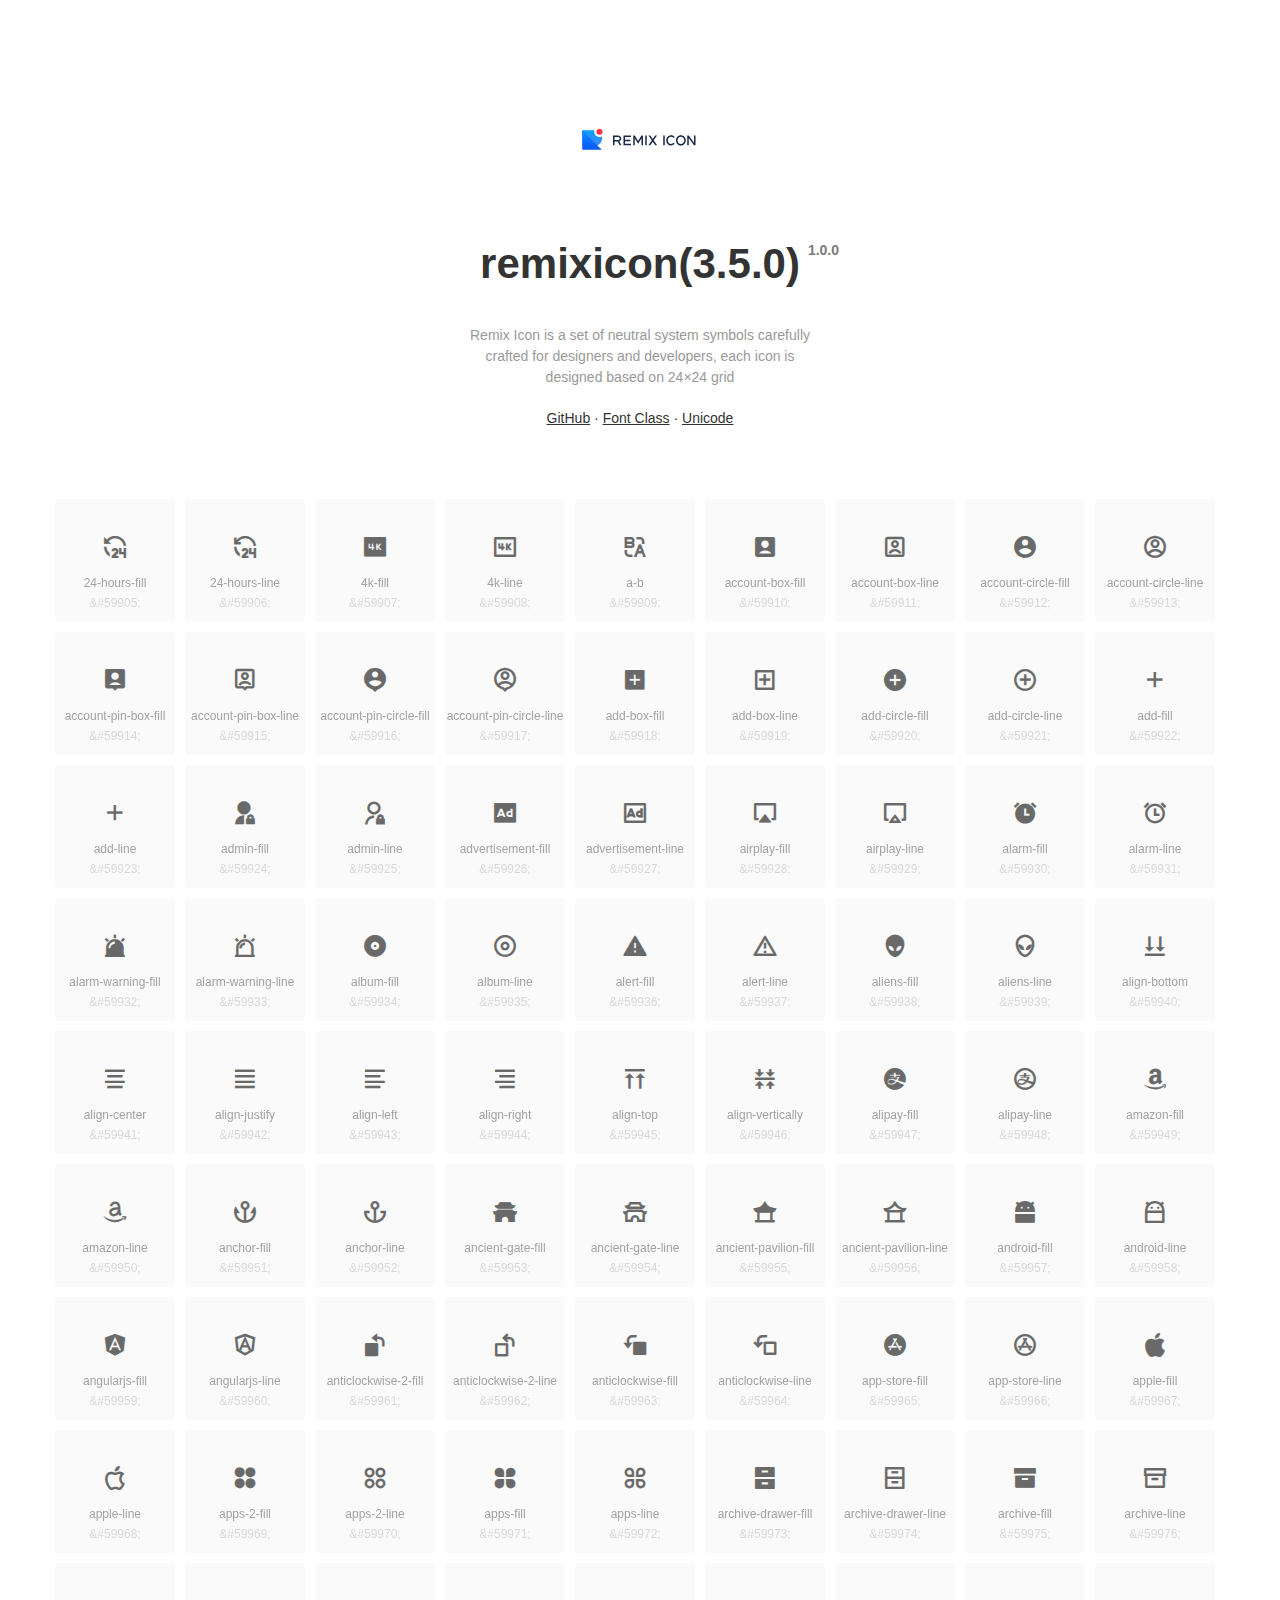
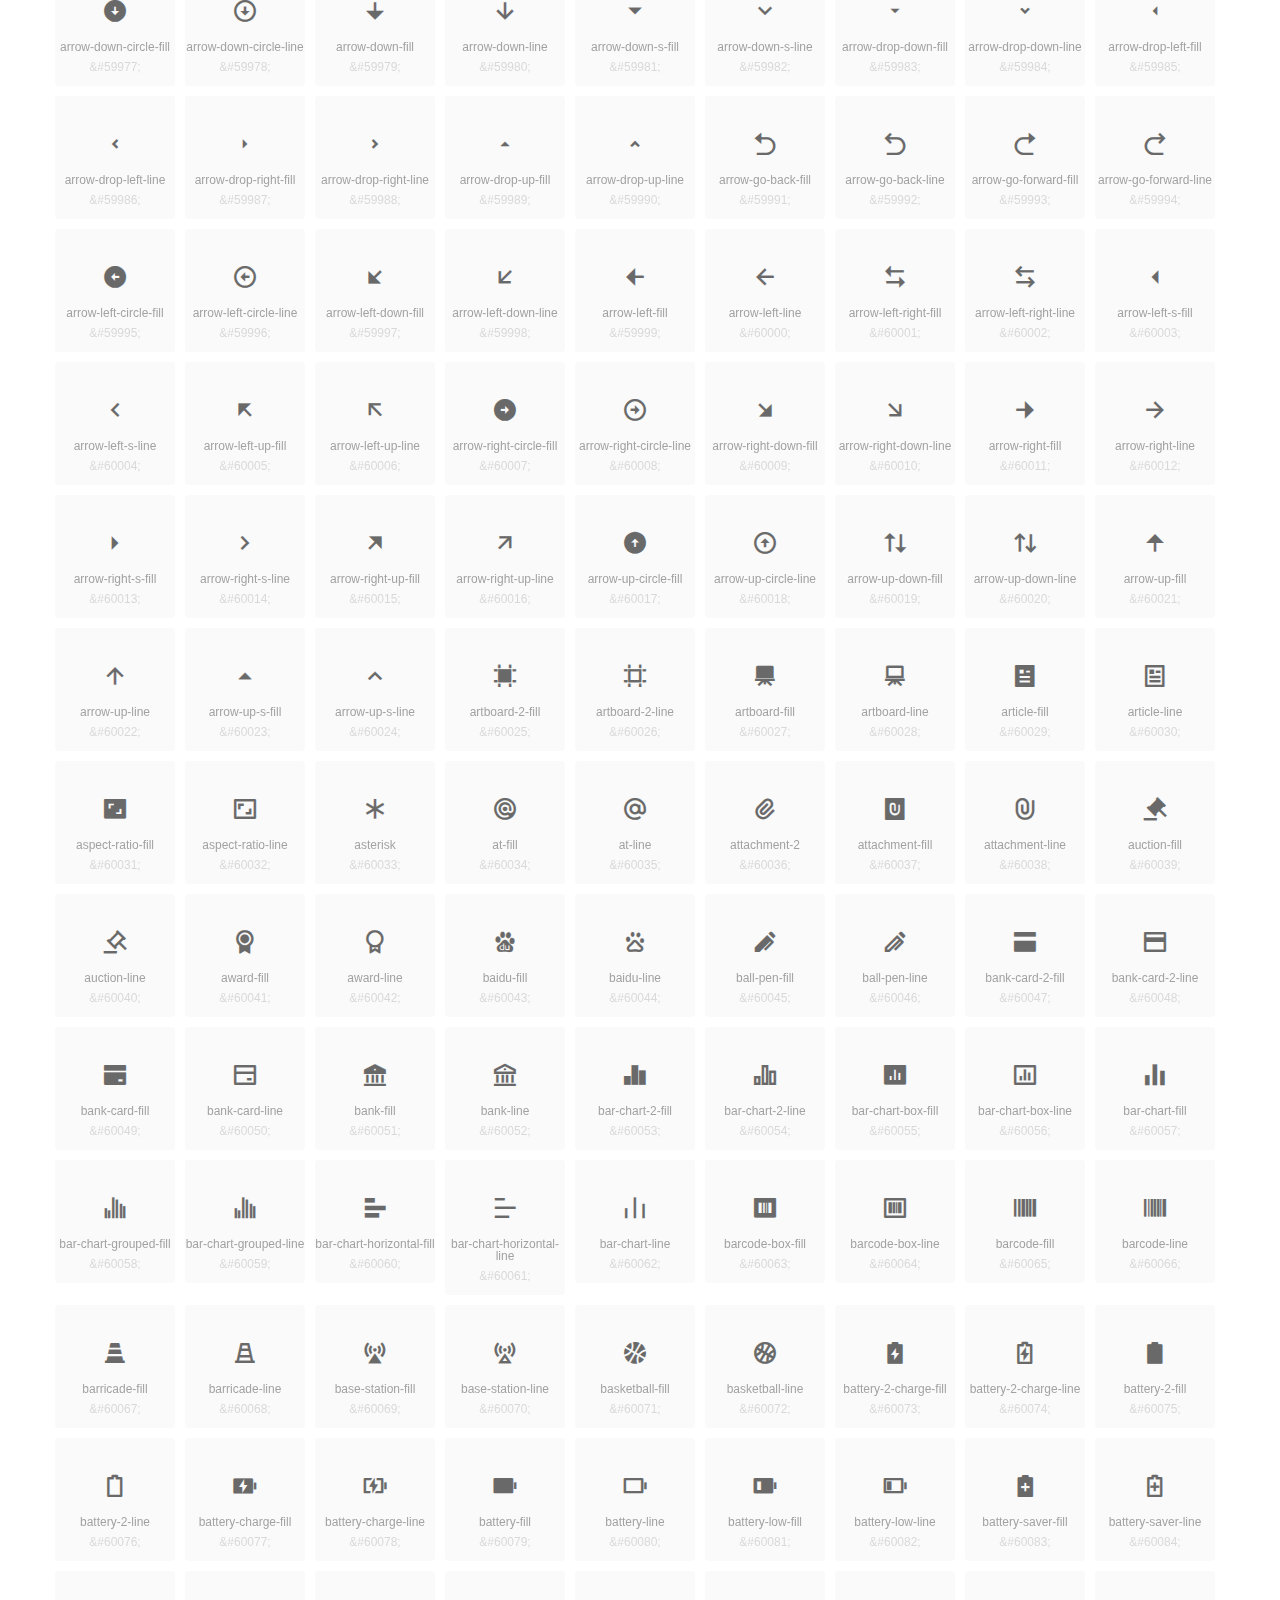
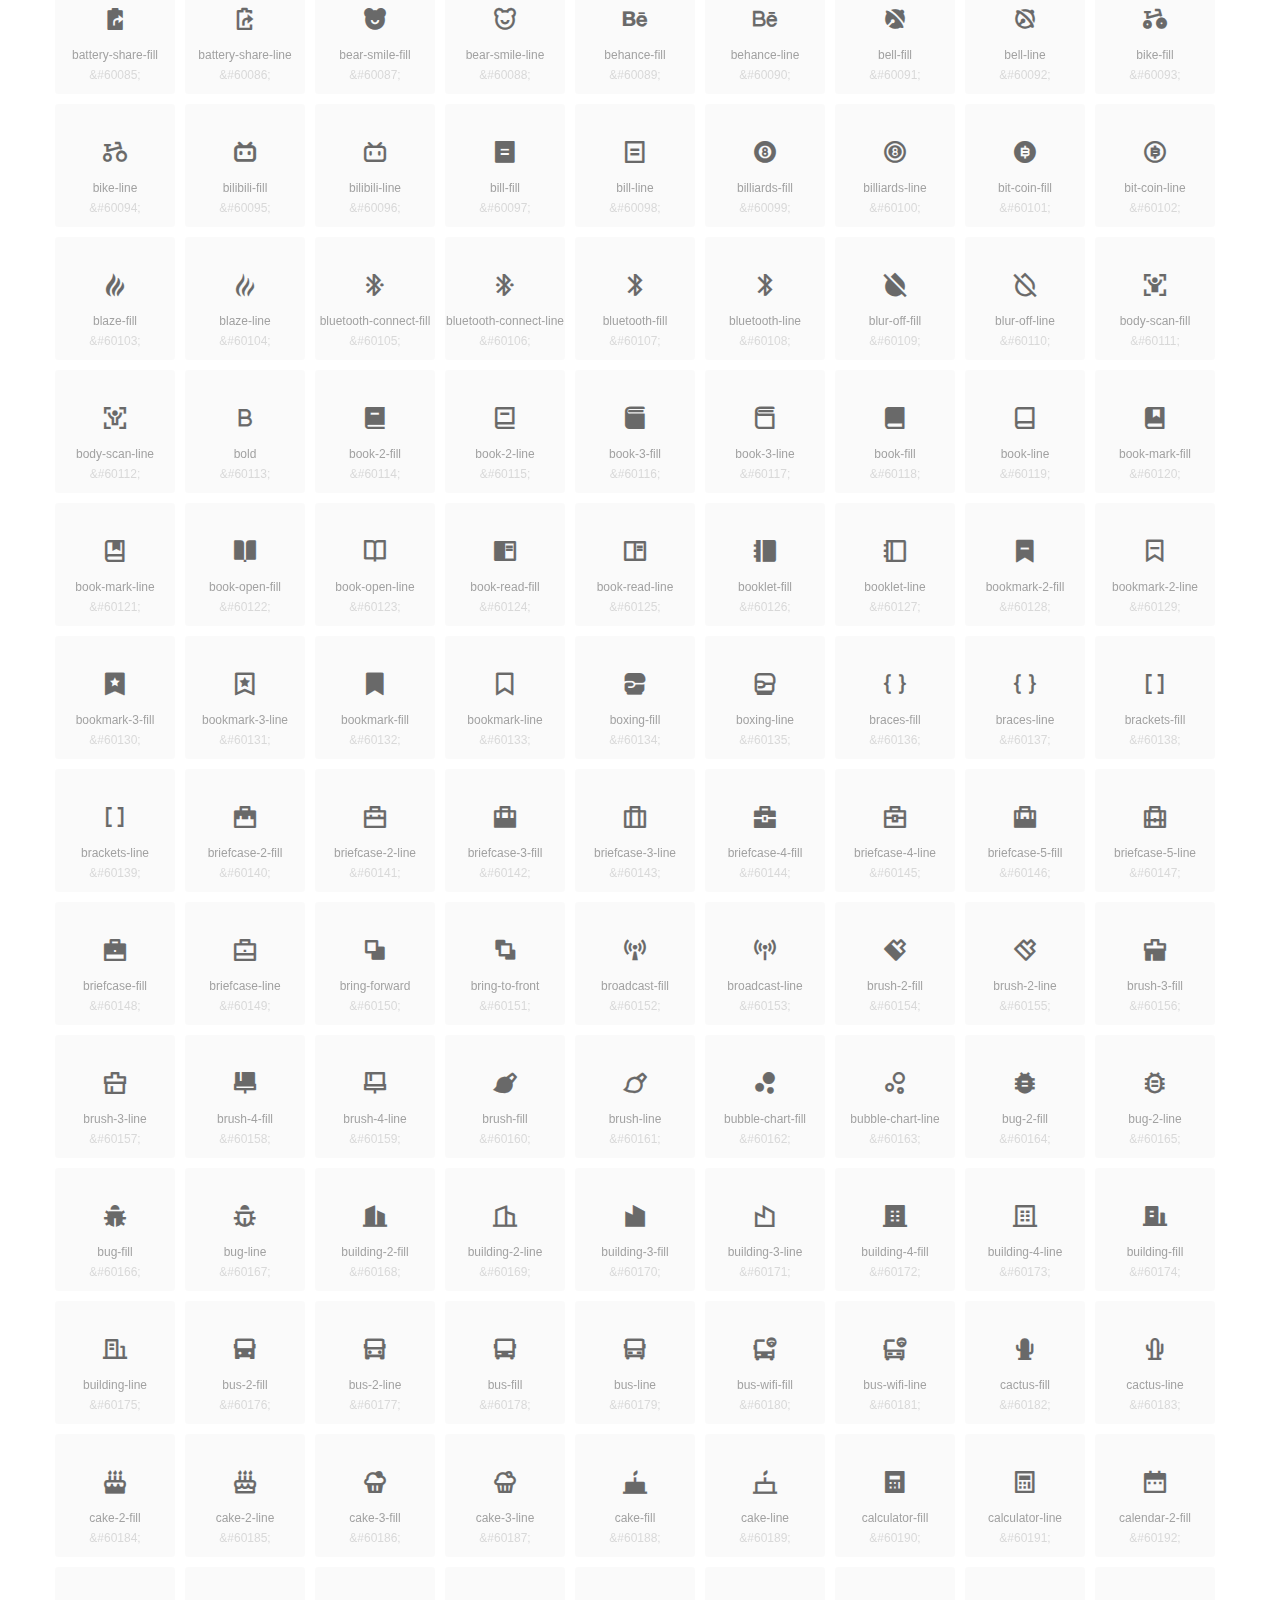
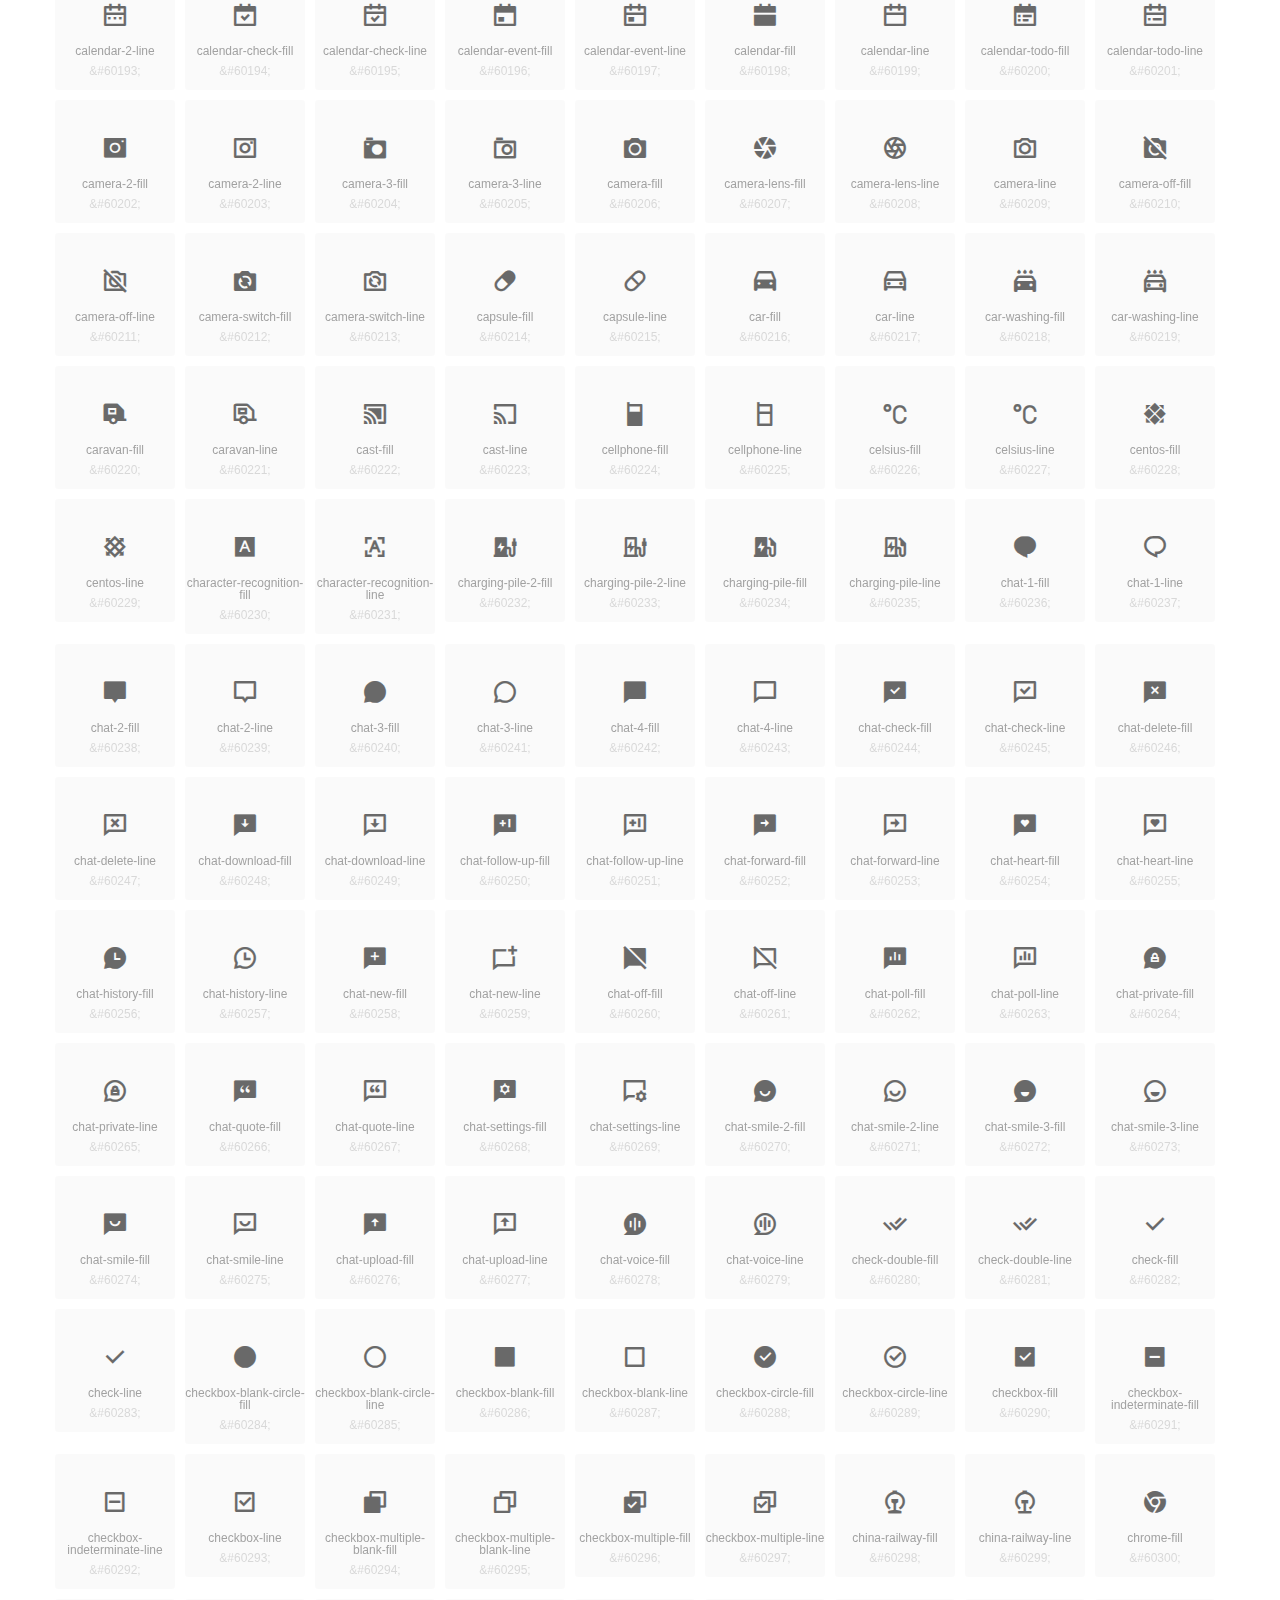
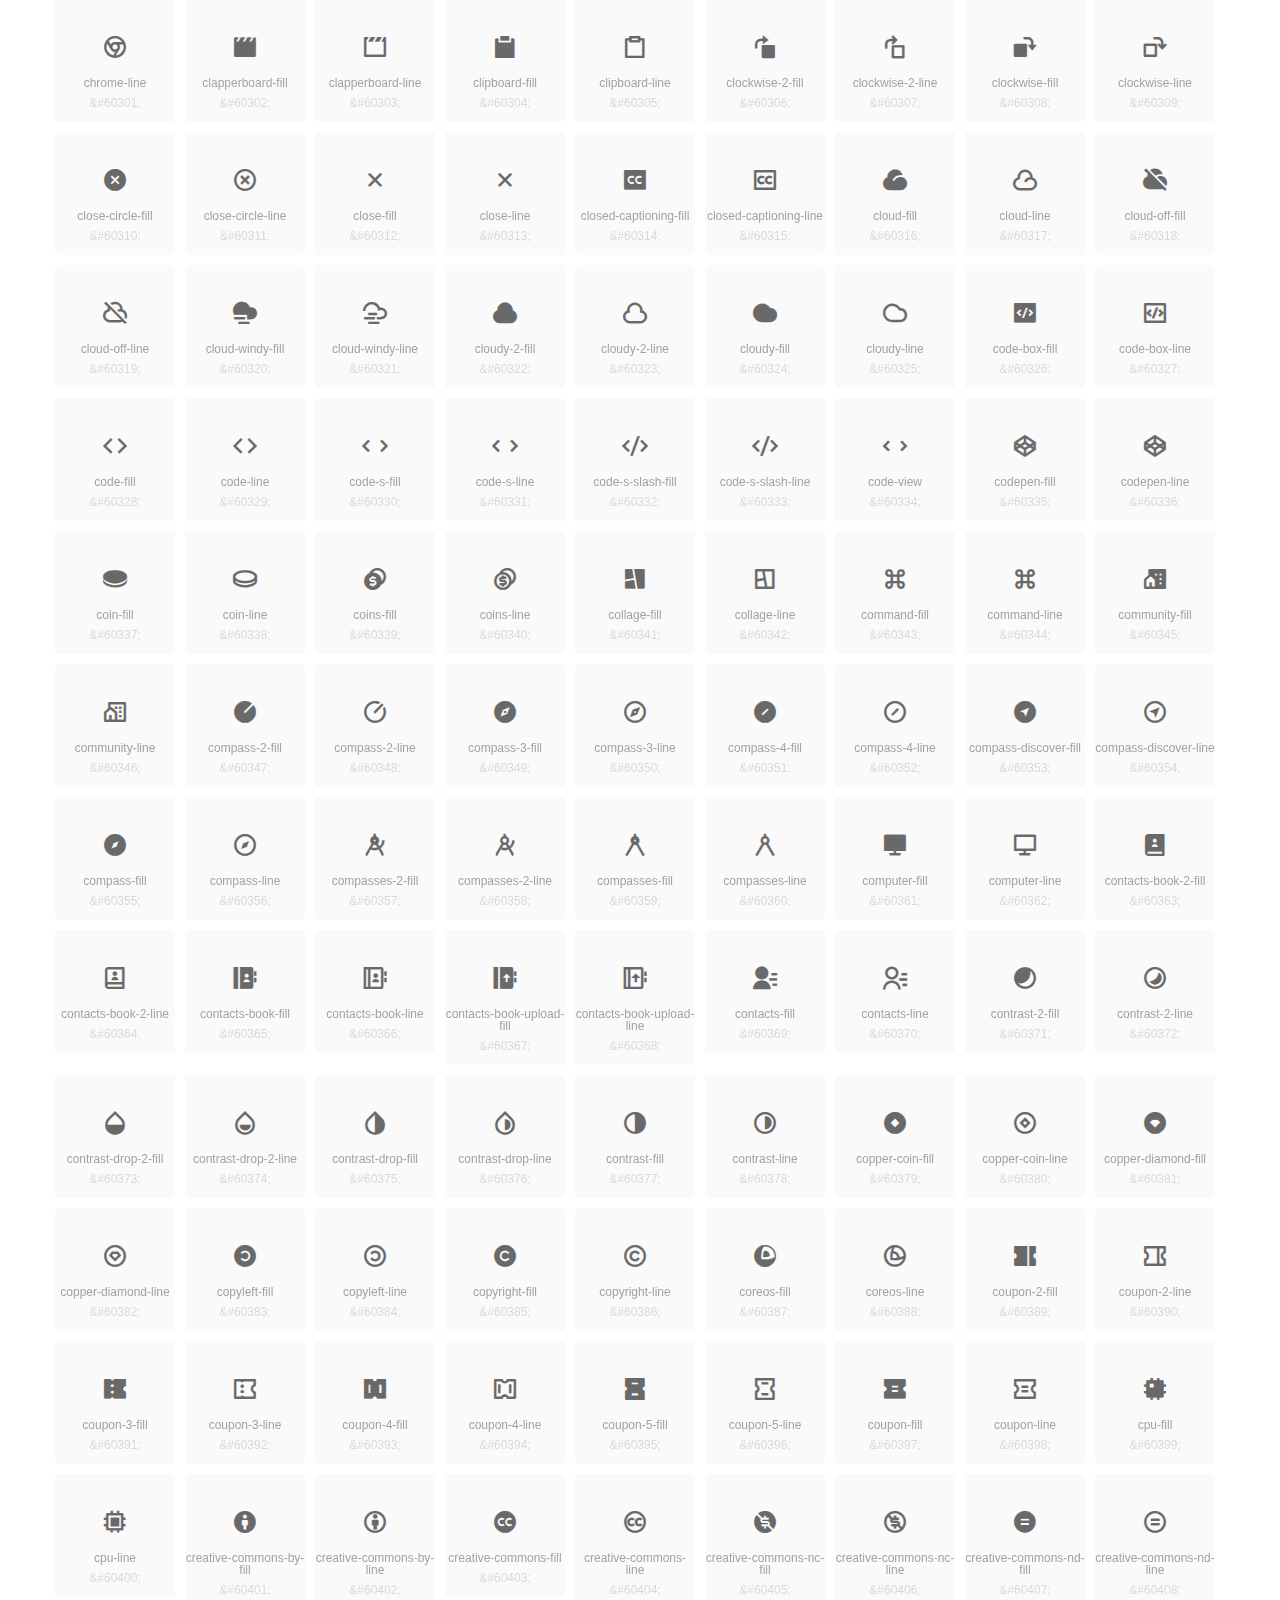
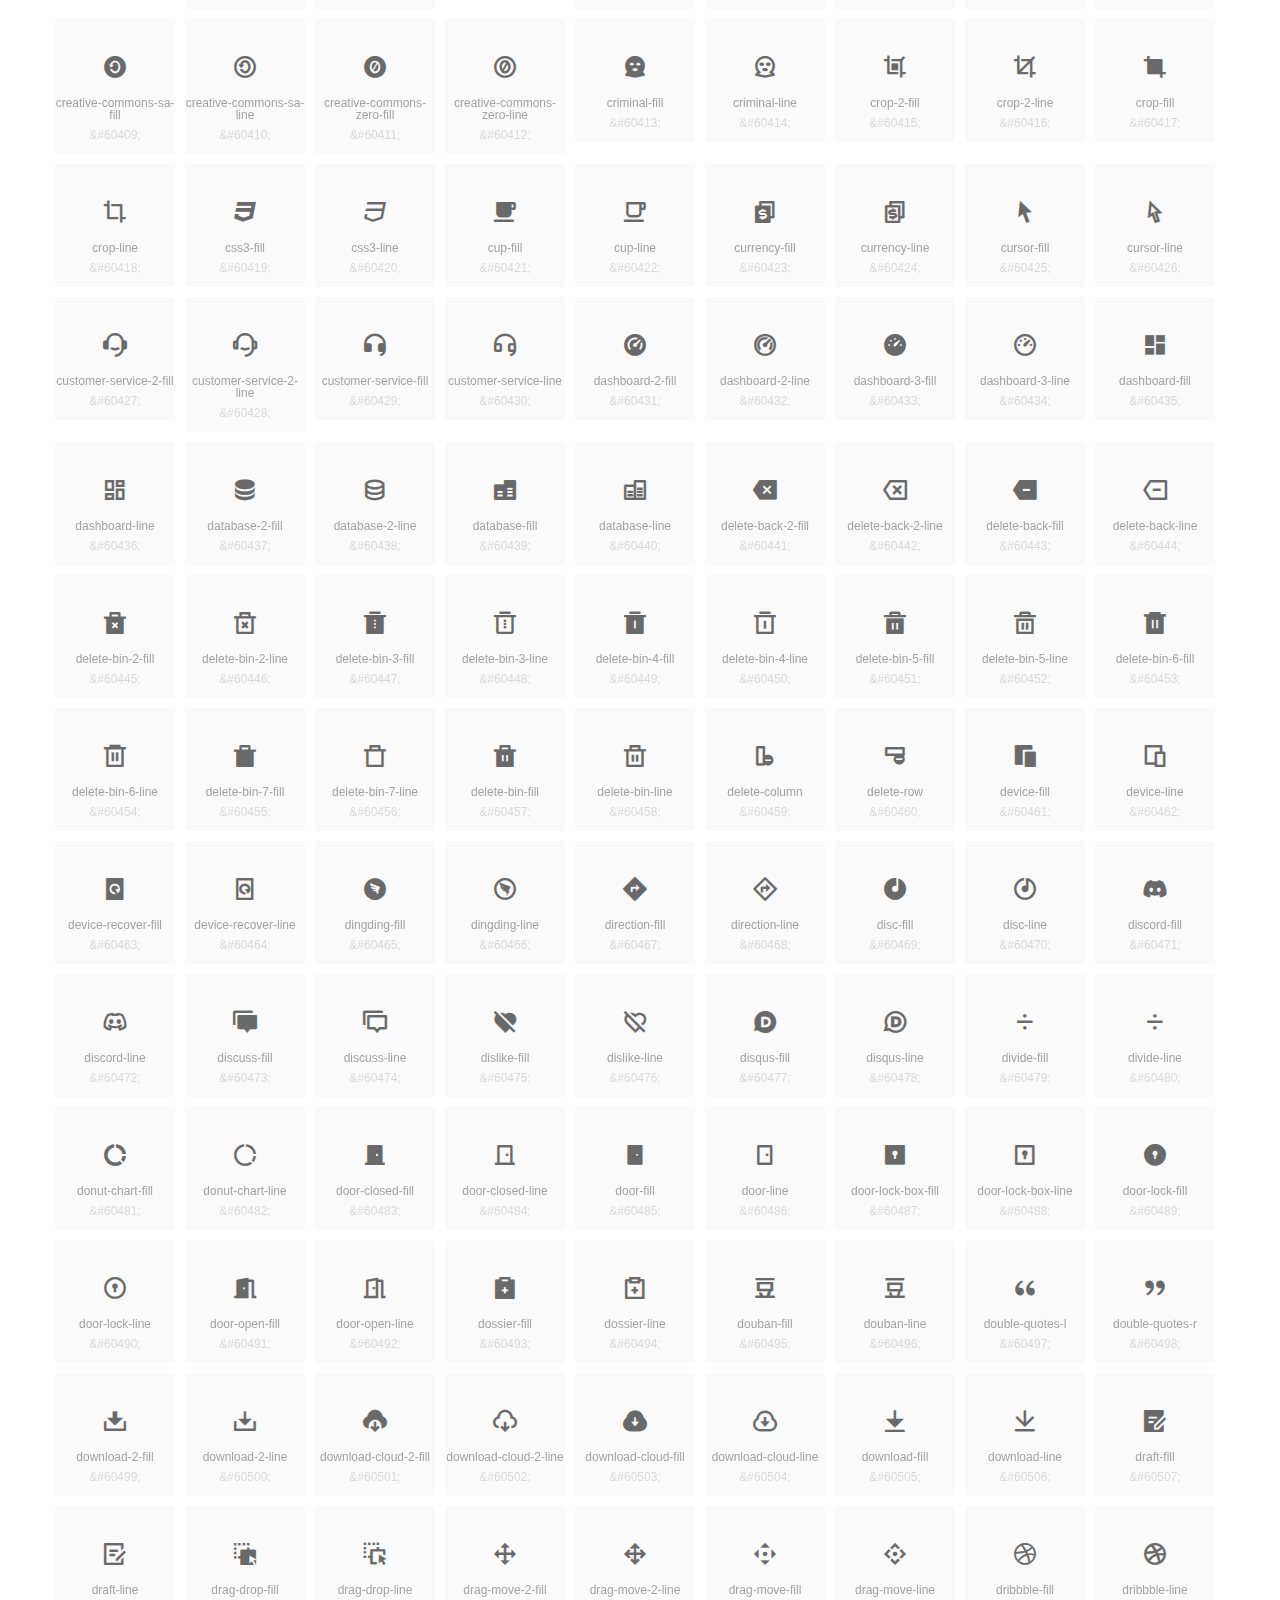
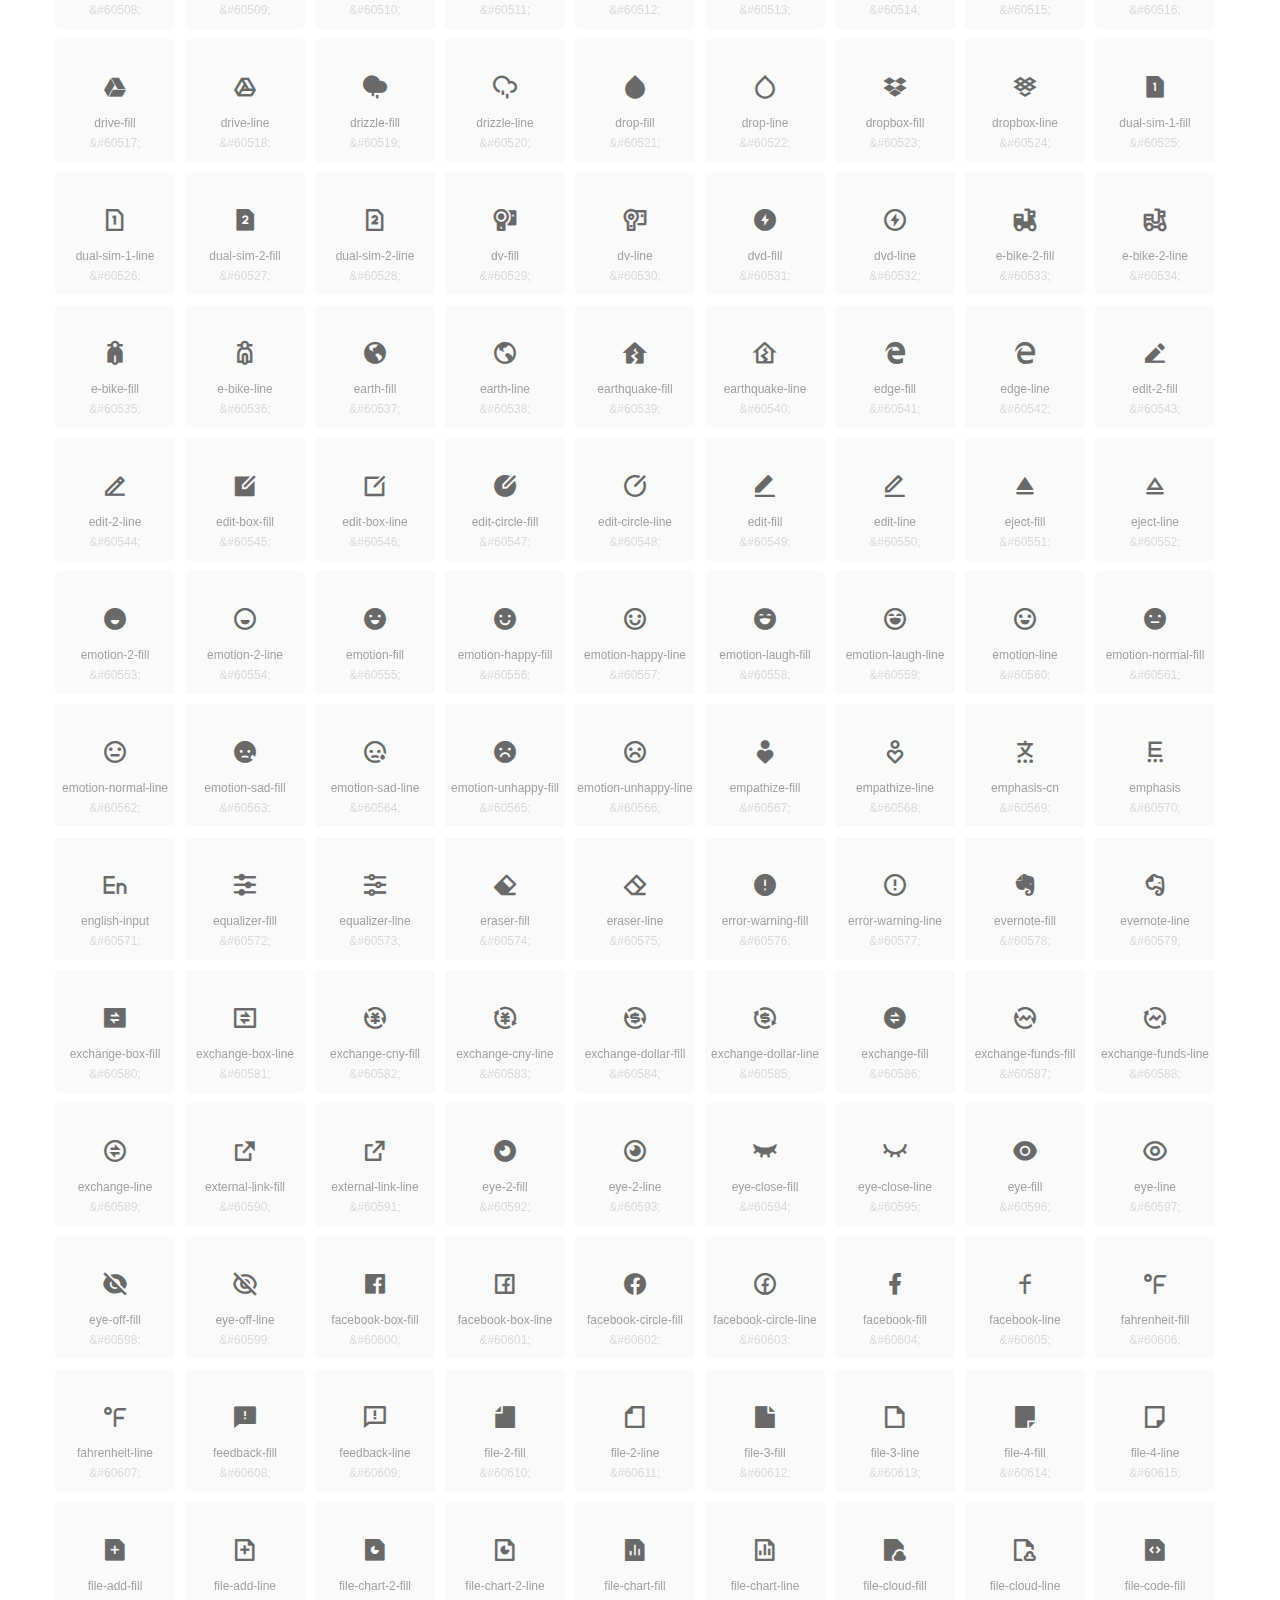
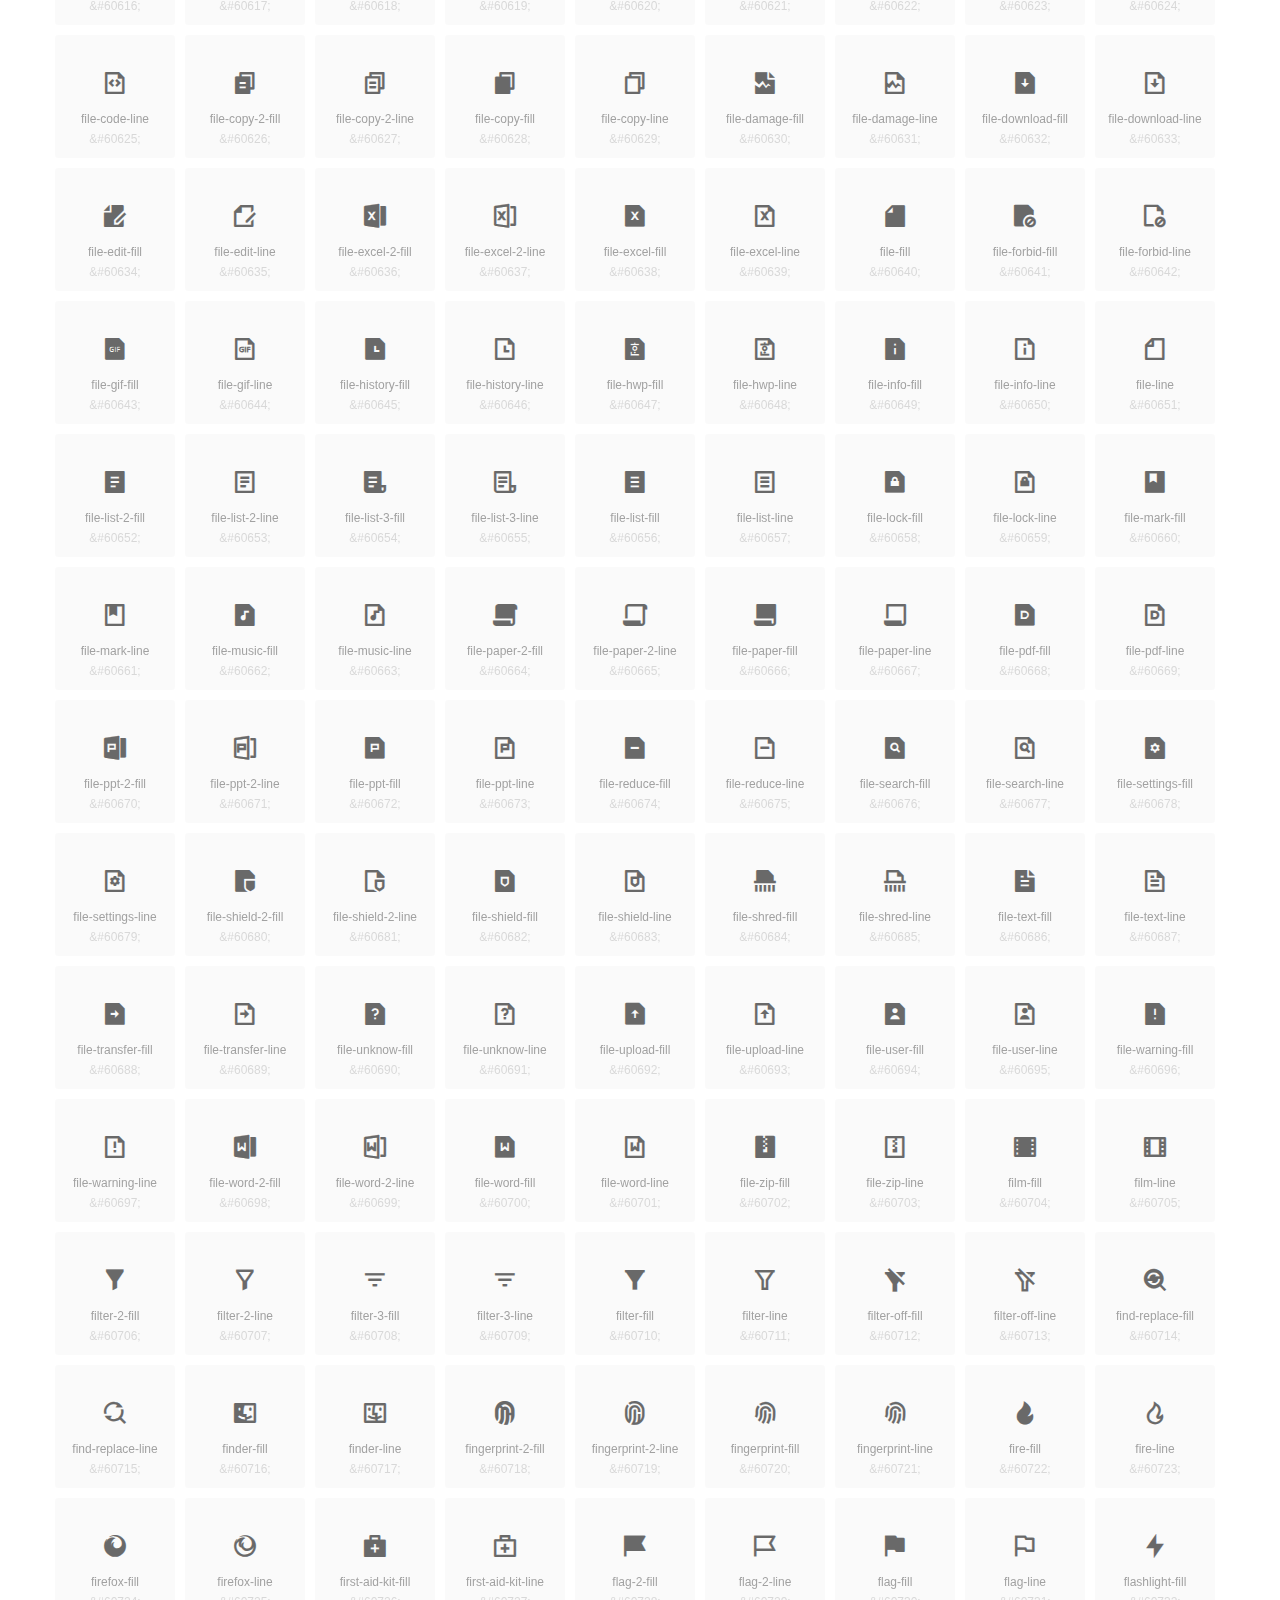
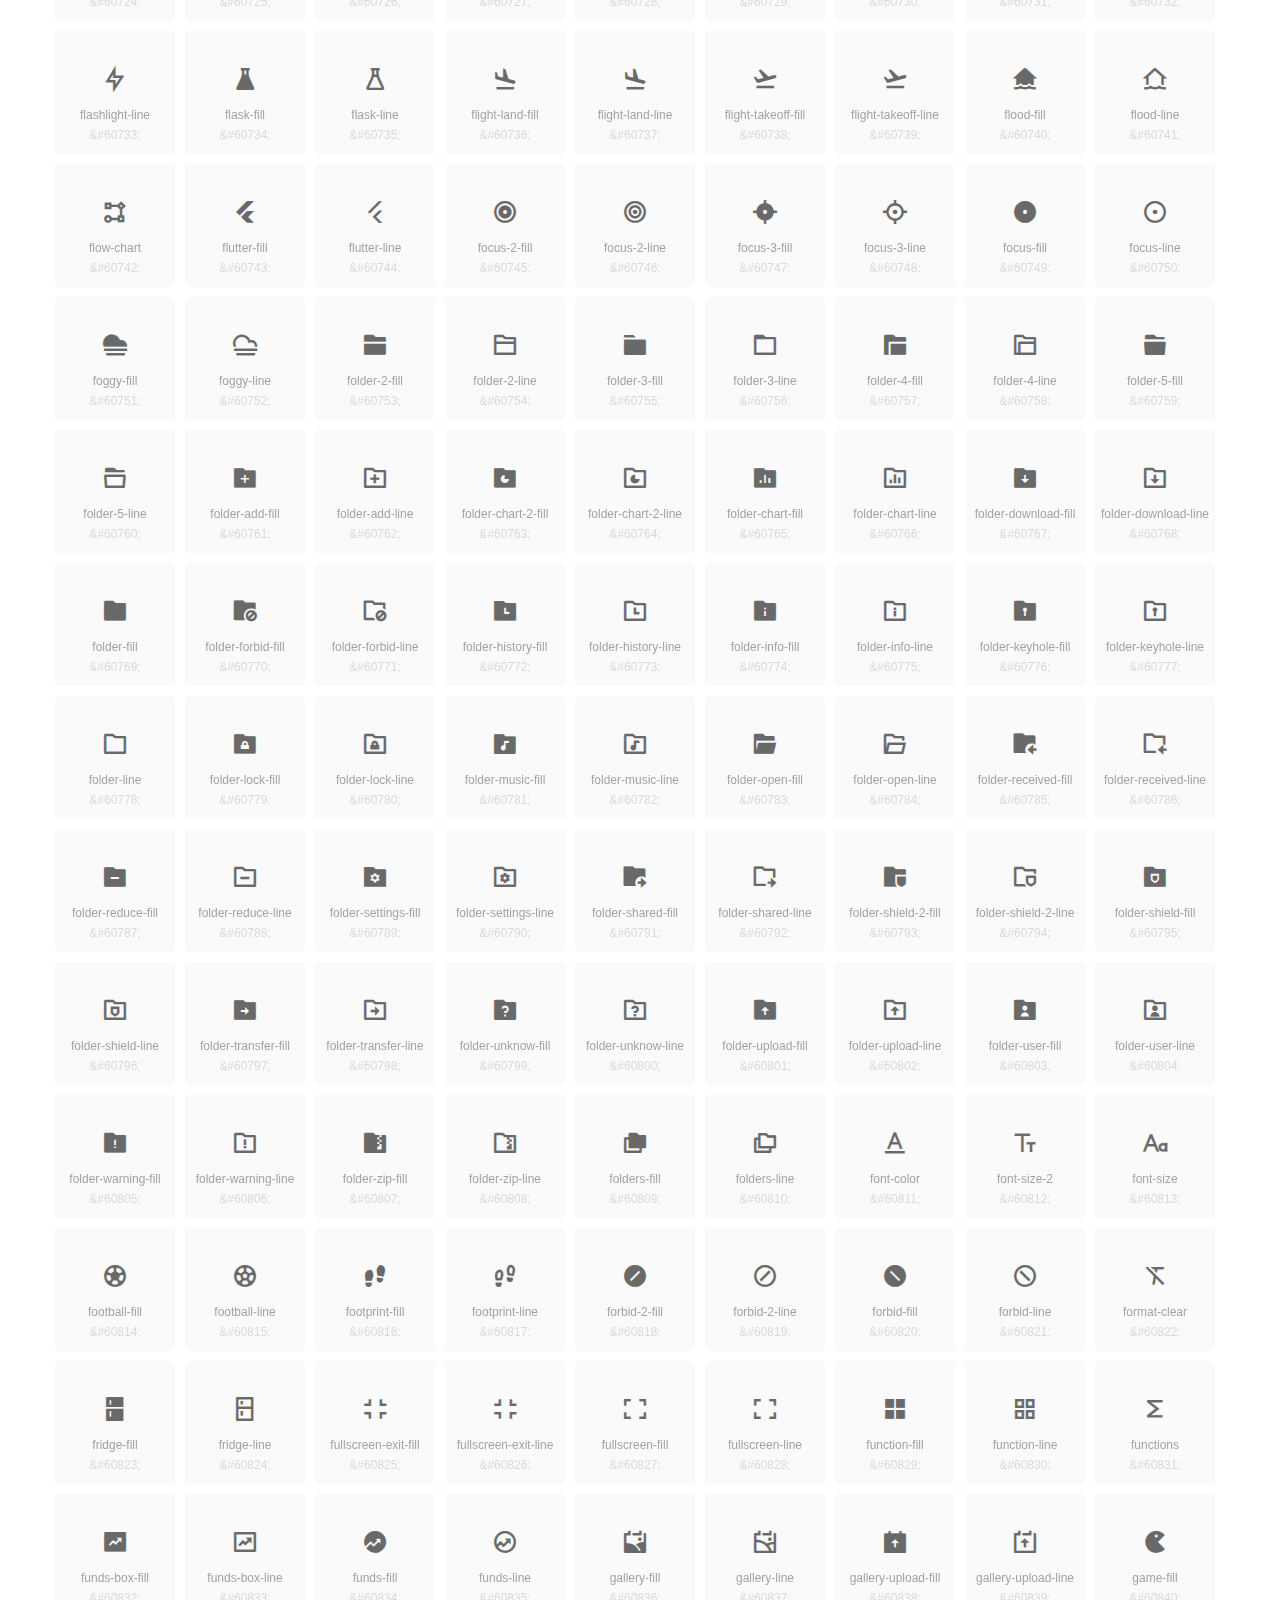
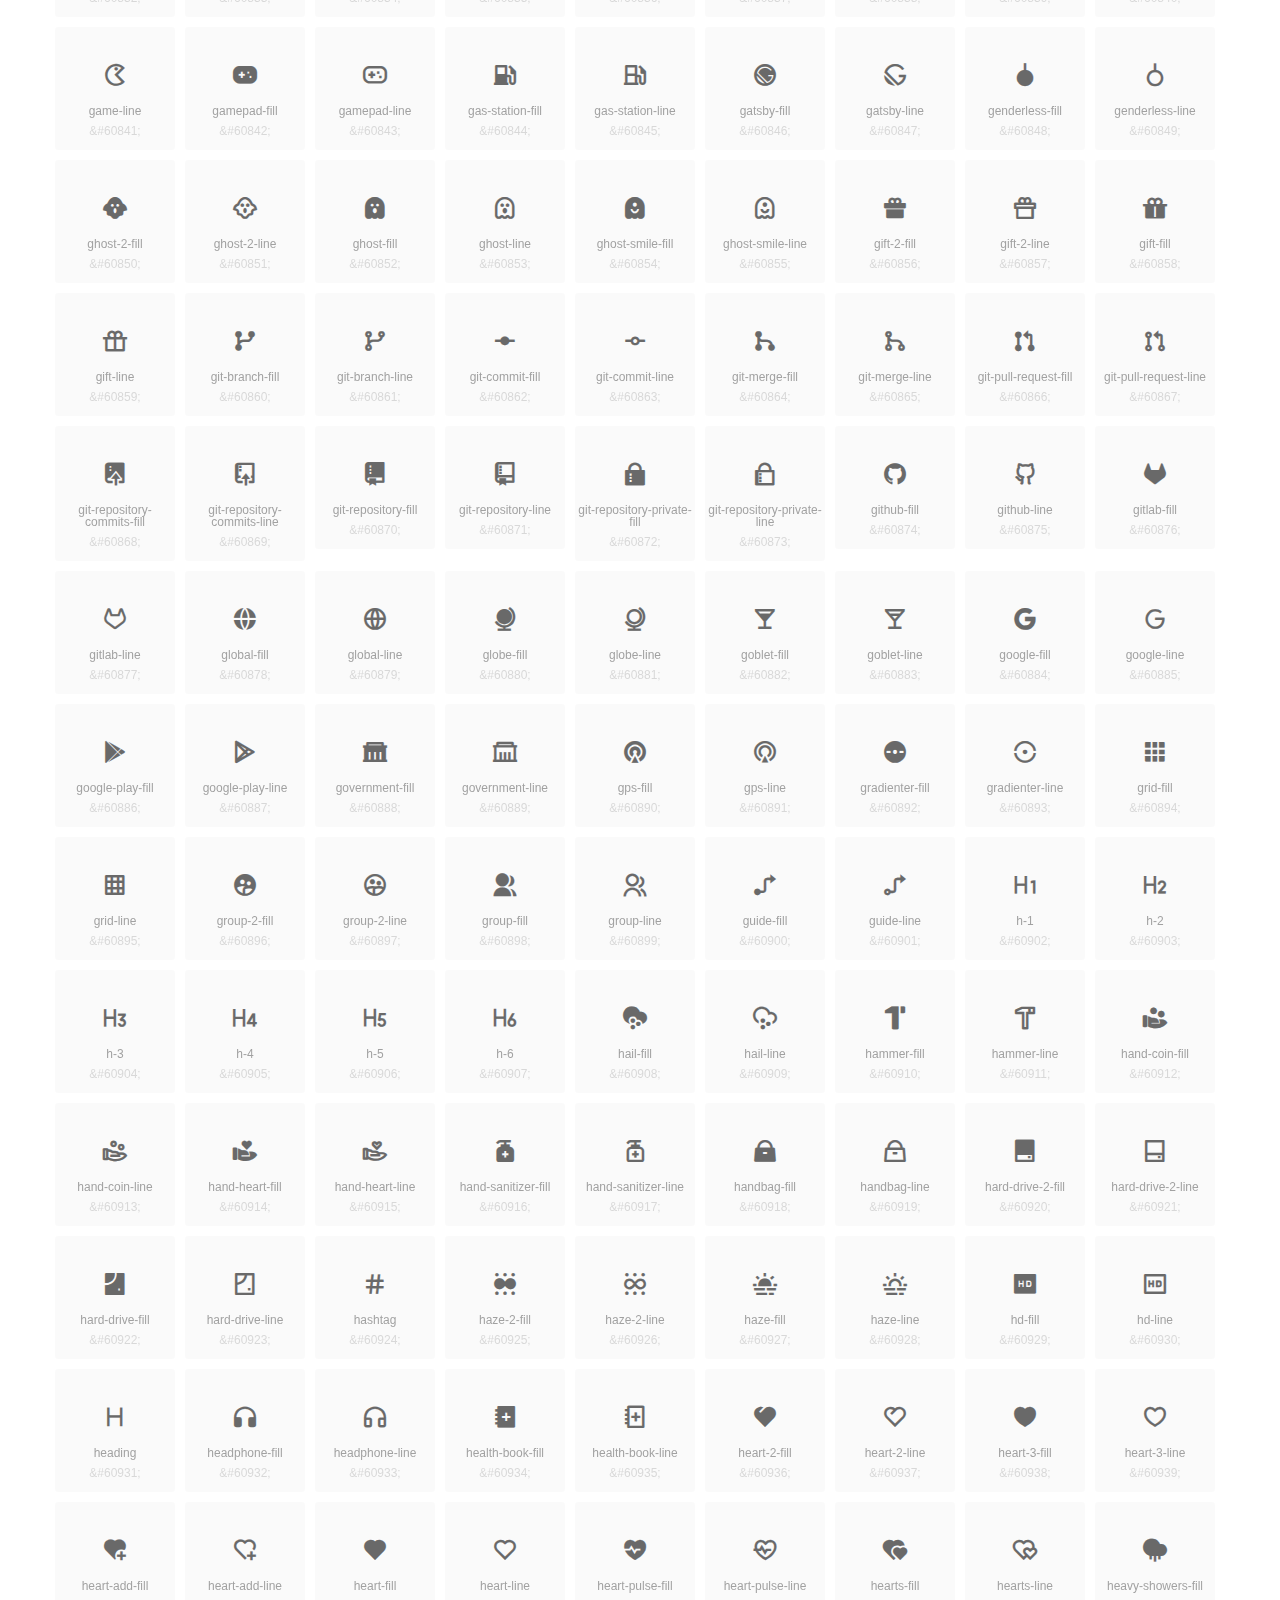
<file: assets/vendor/remixicon/unicode.html>
<!DOCTYPE html>
<html lang="en">
<head>
  <meta charset="UTF-8">
  <title>remixicon(3.5.0)</title>
  <meta name="viewport" content="width=device-width,minimum-scale=1.0,maximum-scale=1.0,user-scalable=no">
   
  <meta name="description" content="Remix Icon is a set of neutral system symbols carefully crafted for designers and developers, each icon is designed based on 24×24 grid">
   
  <meta name="keywords" content="remixicon,TTF,EOT,WOFF,WOFF2,SVG">
  
  
  
  <style>
    *{margin: 0;padding: 0;list-style: none;}
    body { color: #696969; font: 12px/1.5 tahoma, arial, \5b8b\4f53, sans-serif; }
    a { color: #333; text-decoration: underline; }
    a:hover { color: rgb(9, 73, 209); }
    .header { color: #333; text-align: center; padding: 80px 0 60px 0; min-height: 153px; font-size: 14px; }
    .header .logo svg { height: 120px; width: 120px; }
    .header h1 { font-size: 42px; padding: 26px 0 10px 0; }
    .header sup {font-size: 14px; margin: 8px 0 0 8px; position: absolute; color: #7b7b7b; }
    .info {
      color: #999;
      font-weight: normal;
      max-width: 346px;
      margin: 0 auto;
      padding: 20px 0;
      font-size: 14px;
    }

    .icons { max-width: 1190px; margin: 0 auto; }
    .icons ul { text-align: center; }
    .icons ul li {
      vertical-align: top;
      width: 120px;
      display: inline-block;
      text-align: center;
      background-color: rgba(0,0,0,.02);
      border-radius: 3px;
      padding: 29px 0 10px 0;
      margin-right: 10px;
      margin-top: 10px;
      transition: all 0.6s ease;
    }
    .icons ul li:hover { background-color: rgba(0,0,0,.06); }
    .icons ul li:hover span { color: #3c75e4; opacity: 1; }
    .icons ul li .unicode { color: #8c8c8c; opacity: 0.3; }
    .icons ul li h4 {
      font-weight: normal;
      padding: 10px 0 5px 0;
      display: block;
      color: #8c8c8c;
      font-size: 14px;
      line-height: 12px;
      opacity: 0.8;
    }
    .icons ul li:hover h4 { opacity: 1; }
    .icons ul li svg { width: 24px; height: 24px; }
    .icons ul li:hover { color: #3c75e4; }
    .footer { text-align: center; padding: 10px 0 90px 0; }
    .footer a { text-align: center; padding: 10px 0 90px 0; color: #696969;}
    .footer a:hover { color: #0949d1; }
    .links { text-align: center; padding: 50px 0 0 0; font-size: 14px; }
    
    
    .icons ul .unicode-icon span { display: block; }
    .icons ul .unicode-icon h4 { font-size: 12px; }
    @font-face {
      font-family: "remixicon";
      src: url("remixicon.eot");
      /* IE9*/
      src: url("remixicon.eot#iefix") format("embedded-opentype"),
      /* IE6-IE8 */
      url("remixicon.woff2?1690730386095") format("woff2"),
      url("remixicon.woff?1690730386095") format("woff"),
      /* chrome, firefox */
      url("remixicon.ttf?1690730386095") format("truetype"),
      /* chrome, firefox, opera, Safari, Android, iOS 4.2+*/
      url("remixicon.svg#remixicon?1690730386095") format("svg");
      /* iOS 4.1- */
    }
    .iconfont {
      font-family: "remixicon" !important;
      font-size: 26px;
      font-style: normal;
      -webkit-font-smoothing: antialiased;
      -webkit-text-stroke-width: 0.2px;
      -moz-osx-font-smoothing: grayscale;
    }
    
    
  </style>
  
</head>

<body>
  
  <div class="header">
    
    <div class="logo">
      <a href="./"><svg width="160" height="32" viewBox="0 0 160 32" fill="none" xmlns="http://www.w3.org/2000/svg">
<path d="M121.5 9.80005C123.33 9.80005 124.984 10.5797 126.165 11.8344L124.75 13.2496C123.929 12.3549 122.773 11.8 121.5 11.8C119.029 11.8 117 13.891 117 16.5C117 19.1091 119.029 21.2 121.5 21.2C122.773 21.2 123.929 20.6452 124.75 19.7505L126.165 21.1657C124.984 22.4204 123.33 23.2 121.5 23.2C117.91 23.2 115 20.2004 115 16.5C115 12.7997 117.91 9.80005 121.5 9.80005Z" fill="#1A2947"/>
<path d="M113 10V23H111V10H113Z" fill="#1A2947"/>
<path d="M154 23V9.99988H152L152 19.6019L144.997 9.99988L143 10.0039V23H145L145 13.3969L152 23H154Z" fill="#1A2947"/>
<path d="M68 10V12H60V15.5H67V17.5H60V21H68V23H58V10H68Z" fill="#1A2947"/>
<path d="M82 10L77.4999 17.201L73 10H71V23H73V13.775L77.4999 20.975L82 13.773V23H84V10H82Z" fill="#1A2947"/>
<path d="M89 10V23H87V10H89Z" fill="#1A2947"/>
<path d="M96.9999 14.7565L93.6689 9.99951H91.2279L95.7789 16.4995L91.2289 22.9995H93.6689L96.9999 18.2435L100.33 22.9995H102.772L98.2209 16.4995L102.773 9.99951H100.33L96.9999 14.7565Z" fill="#1A2947"/>
<path fill-rule="evenodd" clip-rule="evenodd" d="M141 16.5C141 12.7997 138.09 9.80005 134.5 9.80005C130.91 9.80005 128 12.7997 128 16.5C128 20.2004 130.91 23.2 134.5 23.2C138.09 23.2 141 20.2004 141 16.5ZM130 16.5C130 13.891 132.029 11.8 134.5 11.8C136.971 11.8 139 13.891 139 16.5C139 19.1091 136.971 21.2 134.5 21.2C132.029 21.2 130 19.1091 130 16.5Z" fill="#1A2947"/>
<path fill-rule="evenodd" clip-rule="evenodd" d="M51 10C53.2091 10 55 11.7909 55 14C55 15.7175 53.9176 17.1821 52.3977 17.749L55.1901 22.999H52.9251L50.267 18H46V23H44V10H51ZM46 11.999V15.999L51 16C52.1046 16 53 15.1046 53 14C53 12.8955 52.1 12 51 12L46 11.999Z" fill="#1A2947"/>
<path fill-rule="evenodd" clip-rule="evenodd" d="M19.2887 3.00389C19.1928 3.0013 19.0965 3 19 3H3V24H19C24.799 24 29.5 19.299 29.5 13.5C29.5 12.7108 29.4129 11.942 29.2479 11.2025C28.2772 11.7119 27.1722 12 26 12C22.134 12 19 8.86599 19 5C19 4.30645 19.1009 3.63646 19.2887 3.00389Z" fill="url(#paint0_linear_960_1054)"/>
<g filter="url(#filter0_b_960_1054)">
<path fill-rule="evenodd" clip-rule="evenodd" d="M3 3L29 29H3V3Z" fill="url(#paint1_linear_960_1054)"/>
</g>
<circle cx="26" cy="5" r="4" fill="url(#paint2_linear_960_1054)"/>
<defs>
<filter id="filter0_b_960_1054" x="-2.43656" y="-2.43656" width="36.8731" height="36.8731" filterUnits="userSpaceOnUse" color-interpolation-filters="sRGB">
<feFlood flood-opacity="0" result="BackgroundImageFix"/>
<feGaussianBlur in="BackgroundImage" stdDeviation="2.71828"/>
<feComposite in2="SourceAlpha" operator="in" result="effect1_backgroundBlur_960_1054"/>
<feBlend mode="normal" in="SourceGraphic" in2="effect1_backgroundBlur_960_1054" result="shape"/>
</filter>
<linearGradient id="paint0_linear_960_1054" x1="3" y1="3" x2="3" y2="24" gradientUnits="userSpaceOnUse">
<stop stop-color="#05A0FA"/>
<stop offset="1" stop-color="#4785FF"/>
</linearGradient>
<linearGradient id="paint1_linear_960_1054" x1="3" y1="3" x2="3" y2="29" gradientUnits="userSpaceOnUse">
<stop stop-color="#1A8CFF"/>
<stop offset="1" stop-color="#0557FA"/>
</linearGradient>
<linearGradient id="paint2_linear_960_1054" x1="22" y1="1" x2="22" y2="9" gradientUnits="userSpaceOnUse">
<stop stop-color="#FF463A"/>
<stop offset="1" stop-color="#FF1F5A"/>
</linearGradient>
</defs>
</svg>
</a>
    </div>
    
    <h1>remixicon(3.5.0)<sup>1.0.0</sup></h1>
    <div class="info">
      Remix Icon is a set of neutral system symbols carefully crafted for designers and developers, each icon is designed based on 24×24 grid
    </div>
    <p>
      
      <a href="https://github.com/Remix-Design/remixicon.git">GitHub</a> · 
      
      <a href="index.html">Font Class</a> · 
      
      <a href="unicode.html">Unicode</a>
      
    </p>
  </div>
  <div class="icons">
    <ul>
      <li class="unicode-icon"><span class="iconfont"></span><h4>24-hours-fill</h4><span class="unicode">&amp;#59905;</span></li><li class="unicode-icon"><span class="iconfont"></span><h4>24-hours-line</h4><span class="unicode">&amp;#59906;</span></li><li class="unicode-icon"><span class="iconfont"></span><h4>4k-fill</h4><span class="unicode">&amp;#59907;</span></li><li class="unicode-icon"><span class="iconfont"></span><h4>4k-line</h4><span class="unicode">&amp;#59908;</span></li><li class="unicode-icon"><span class="iconfont"></span><h4>a-b</h4><span class="unicode">&amp;#59909;</span></li><li class="unicode-icon"><span class="iconfont"></span><h4>account-box-fill</h4><span class="unicode">&amp;#59910;</span></li><li class="unicode-icon"><span class="iconfont"></span><h4>account-box-line</h4><span class="unicode">&amp;#59911;</span></li><li class="unicode-icon"><span class="iconfont"></span><h4>account-circle-fill</h4><span class="unicode">&amp;#59912;</span></li><li class="unicode-icon"><span class="iconfont"></span><h4>account-circle-line</h4><span class="unicode">&amp;#59913;</span></li><li class="unicode-icon"><span class="iconfont"></span><h4>account-pin-box-fill</h4><span class="unicode">&amp;#59914;</span></li><li class="unicode-icon"><span class="iconfont"></span><h4>account-pin-box-line</h4><span class="unicode">&amp;#59915;</span></li><li class="unicode-icon"><span class="iconfont"></span><h4>account-pin-circle-fill</h4><span class="unicode">&amp;#59916;</span></li><li class="unicode-icon"><span class="iconfont"></span><h4>account-pin-circle-line</h4><span class="unicode">&amp;#59917;</span></li><li class="unicode-icon"><span class="iconfont"></span><h4>add-box-fill</h4><span class="unicode">&amp;#59918;</span></li><li class="unicode-icon"><span class="iconfont"></span><h4>add-box-line</h4><span class="unicode">&amp;#59919;</span></li><li class="unicode-icon"><span class="iconfont"></span><h4>add-circle-fill</h4><span class="unicode">&amp;#59920;</span></li><li class="unicode-icon"><span class="iconfont"></span><h4>add-circle-line</h4><span class="unicode">&amp;#59921;</span></li><li class="unicode-icon"><span class="iconfont"></span><h4>add-fill</h4><span class="unicode">&amp;#59922;</span></li><li class="unicode-icon"><span class="iconfont"></span><h4>add-line</h4><span class="unicode">&amp;#59923;</span></li><li class="unicode-icon"><span class="iconfont"></span><h4>admin-fill</h4><span class="unicode">&amp;#59924;</span></li><li class="unicode-icon"><span class="iconfont"></span><h4>admin-line</h4><span class="unicode">&amp;#59925;</span></li><li class="unicode-icon"><span class="iconfont"></span><h4>advertisement-fill</h4><span class="unicode">&amp;#59926;</span></li><li class="unicode-icon"><span class="iconfont"></span><h4>advertisement-line</h4><span class="unicode">&amp;#59927;</span></li><li class="unicode-icon"><span class="iconfont"></span><h4>airplay-fill</h4><span class="unicode">&amp;#59928;</span></li><li class="unicode-icon"><span class="iconfont"></span><h4>airplay-line</h4><span class="unicode">&amp;#59929;</span></li><li class="unicode-icon"><span class="iconfont"></span><h4>alarm-fill</h4><span class="unicode">&amp;#59930;</span></li><li class="unicode-icon"><span class="iconfont"></span><h4>alarm-line</h4><span class="unicode">&amp;#59931;</span></li><li class="unicode-icon"><span class="iconfont"></span><h4>alarm-warning-fill</h4><span class="unicode">&amp;#59932;</span></li><li class="unicode-icon"><span class="iconfont"></span><h4>alarm-warning-line</h4><span class="unicode">&amp;#59933;</span></li><li class="unicode-icon"><span class="iconfont"></span><h4>album-fill</h4><span class="unicode">&amp;#59934;</span></li><li class="unicode-icon"><span class="iconfont"></span><h4>album-line</h4><span class="unicode">&amp;#59935;</span></li><li class="unicode-icon"><span class="iconfont"></span><h4>alert-fill</h4><span class="unicode">&amp;#59936;</span></li><li class="unicode-icon"><span class="iconfont"></span><h4>alert-line</h4><span class="unicode">&amp;#59937;</span></li><li class="unicode-icon"><span class="iconfont"></span><h4>aliens-fill</h4><span class="unicode">&amp;#59938;</span></li><li class="unicode-icon"><span class="iconfont"></span><h4>aliens-line</h4><span class="unicode">&amp;#59939;</span></li><li class="unicode-icon"><span class="iconfont"></span><h4>align-bottom</h4><span class="unicode">&amp;#59940;</span></li><li class="unicode-icon"><span class="iconfont"></span><h4>align-center</h4><span class="unicode">&amp;#59941;</span></li><li class="unicode-icon"><span class="iconfont"></span><h4>align-justify</h4><span class="unicode">&amp;#59942;</span></li><li class="unicode-icon"><span class="iconfont"></span><h4>align-left</h4><span class="unicode">&amp;#59943;</span></li><li class="unicode-icon"><span class="iconfont"></span><h4>align-right</h4><span class="unicode">&amp;#59944;</span></li><li class="unicode-icon"><span class="iconfont"></span><h4>align-top</h4><span class="unicode">&amp;#59945;</span></li><li class="unicode-icon"><span class="iconfont"></span><h4>align-vertically</h4><span class="unicode">&amp;#59946;</span></li><li class="unicode-icon"><span class="iconfont"></span><h4>alipay-fill</h4><span class="unicode">&amp;#59947;</span></li><li class="unicode-icon"><span class="iconfont"></span><h4>alipay-line</h4><span class="unicode">&amp;#59948;</span></li><li class="unicode-icon"><span class="iconfont"></span><h4>amazon-fill</h4><span class="unicode">&amp;#59949;</span></li><li class="unicode-icon"><span class="iconfont"></span><h4>amazon-line</h4><span class="unicode">&amp;#59950;</span></li><li class="unicode-icon"><span class="iconfont"></span><h4>anchor-fill</h4><span class="unicode">&amp;#59951;</span></li><li class="unicode-icon"><span class="iconfont"></span><h4>anchor-line</h4><span class="unicode">&amp;#59952;</span></li><li class="unicode-icon"><span class="iconfont"></span><h4>ancient-gate-fill</h4><span class="unicode">&amp;#59953;</span></li><li class="unicode-icon"><span class="iconfont"></span><h4>ancient-gate-line</h4><span class="unicode">&amp;#59954;</span></li><li class="unicode-icon"><span class="iconfont"></span><h4>ancient-pavilion-fill</h4><span class="unicode">&amp;#59955;</span></li><li class="unicode-icon"><span class="iconfont"></span><h4>ancient-pavilion-line</h4><span class="unicode">&amp;#59956;</span></li><li class="unicode-icon"><span class="iconfont"></span><h4>android-fill</h4><span class="unicode">&amp;#59957;</span></li><li class="unicode-icon"><span class="iconfont"></span><h4>android-line</h4><span class="unicode">&amp;#59958;</span></li><li class="unicode-icon"><span class="iconfont"></span><h4>angularjs-fill</h4><span class="unicode">&amp;#59959;</span></li><li class="unicode-icon"><span class="iconfont"></span><h4>angularjs-line</h4><span class="unicode">&amp;#59960;</span></li><li class="unicode-icon"><span class="iconfont"></span><h4>anticlockwise-2-fill</h4><span class="unicode">&amp;#59961;</span></li><li class="unicode-icon"><span class="iconfont"></span><h4>anticlockwise-2-line</h4><span class="unicode">&amp;#59962;</span></li><li class="unicode-icon"><span class="iconfont"></span><h4>anticlockwise-fill</h4><span class="unicode">&amp;#59963;</span></li><li class="unicode-icon"><span class="iconfont"></span><h4>anticlockwise-line</h4><span class="unicode">&amp;#59964;</span></li><li class="unicode-icon"><span class="iconfont"></span><h4>app-store-fill</h4><span class="unicode">&amp;#59965;</span></li><li class="unicode-icon"><span class="iconfont"></span><h4>app-store-line</h4><span class="unicode">&amp;#59966;</span></li><li class="unicode-icon"><span class="iconfont"></span><h4>apple-fill</h4><span class="unicode">&amp;#59967;</span></li><li class="unicode-icon"><span class="iconfont"></span><h4>apple-line</h4><span class="unicode">&amp;#59968;</span></li><li class="unicode-icon"><span class="iconfont"></span><h4>apps-2-fill</h4><span class="unicode">&amp;#59969;</span></li><li class="unicode-icon"><span class="iconfont"></span><h4>apps-2-line</h4><span class="unicode">&amp;#59970;</span></li><li class="unicode-icon"><span class="iconfont"></span><h4>apps-fill</h4><span class="unicode">&amp;#59971;</span></li><li class="unicode-icon"><span class="iconfont"></span><h4>apps-line</h4><span class="unicode">&amp;#59972;</span></li><li class="unicode-icon"><span class="iconfont"></span><h4>archive-drawer-fill</h4><span class="unicode">&amp;#59973;</span></li><li class="unicode-icon"><span class="iconfont"></span><h4>archive-drawer-line</h4><span class="unicode">&amp;#59974;</span></li><li class="unicode-icon"><span class="iconfont"></span><h4>archive-fill</h4><span class="unicode">&amp;#59975;</span></li><li class="unicode-icon"><span class="iconfont"></span><h4>archive-line</h4><span class="unicode">&amp;#59976;</span></li><li class="unicode-icon"><span class="iconfont"></span><h4>arrow-down-circle-fill</h4><span class="unicode">&amp;#59977;</span></li><li class="unicode-icon"><span class="iconfont"></span><h4>arrow-down-circle-line</h4><span class="unicode">&amp;#59978;</span></li><li class="unicode-icon"><span class="iconfont"></span><h4>arrow-down-fill</h4><span class="unicode">&amp;#59979;</span></li><li class="unicode-icon"><span class="iconfont"></span><h4>arrow-down-line</h4><span class="unicode">&amp;#59980;</span></li><li class="unicode-icon"><span class="iconfont"></span><h4>arrow-down-s-fill</h4><span class="unicode">&amp;#59981;</span></li><li class="unicode-icon"><span class="iconfont"></span><h4>arrow-down-s-line</h4><span class="unicode">&amp;#59982;</span></li><li class="unicode-icon"><span class="iconfont"></span><h4>arrow-drop-down-fill</h4><span class="unicode">&amp;#59983;</span></li><li class="unicode-icon"><span class="iconfont"></span><h4>arrow-drop-down-line</h4><span class="unicode">&amp;#59984;</span></li><li class="unicode-icon"><span class="iconfont"></span><h4>arrow-drop-left-fill</h4><span class="unicode">&amp;#59985;</span></li><li class="unicode-icon"><span class="iconfont"></span><h4>arrow-drop-left-line</h4><span class="unicode">&amp;#59986;</span></li><li class="unicode-icon"><span class="iconfont"></span><h4>arrow-drop-right-fill</h4><span class="unicode">&amp;#59987;</span></li><li class="unicode-icon"><span class="iconfont"></span><h4>arrow-drop-right-line</h4><span class="unicode">&amp;#59988;</span></li><li class="unicode-icon"><span class="iconfont"></span><h4>arrow-drop-up-fill</h4><span class="unicode">&amp;#59989;</span></li><li class="unicode-icon"><span class="iconfont"></span><h4>arrow-drop-up-line</h4><span class="unicode">&amp;#59990;</span></li><li class="unicode-icon"><span class="iconfont"></span><h4>arrow-go-back-fill</h4><span class="unicode">&amp;#59991;</span></li><li class="unicode-icon"><span class="iconfont"></span><h4>arrow-go-back-line</h4><span class="unicode">&amp;#59992;</span></li><li class="unicode-icon"><span class="iconfont"></span><h4>arrow-go-forward-fill</h4><span class="unicode">&amp;#59993;</span></li><li class="unicode-icon"><span class="iconfont"></span><h4>arrow-go-forward-line</h4><span class="unicode">&amp;#59994;</span></li><li class="unicode-icon"><span class="iconfont"></span><h4>arrow-left-circle-fill</h4><span class="unicode">&amp;#59995;</span></li><li class="unicode-icon"><span class="iconfont"></span><h4>arrow-left-circle-line</h4><span class="unicode">&amp;#59996;</span></li><li class="unicode-icon"><span class="iconfont"></span><h4>arrow-left-down-fill</h4><span class="unicode">&amp;#59997;</span></li><li class="unicode-icon"><span class="iconfont"></span><h4>arrow-left-down-line</h4><span class="unicode">&amp;#59998;</span></li><li class="unicode-icon"><span class="iconfont"></span><h4>arrow-left-fill</h4><span class="unicode">&amp;#59999;</span></li><li class="unicode-icon"><span class="iconfont"></span><h4>arrow-left-line</h4><span class="unicode">&amp;#60000;</span></li><li class="unicode-icon"><span class="iconfont"></span><h4>arrow-left-right-fill</h4><span class="unicode">&amp;#60001;</span></li><li class="unicode-icon"><span class="iconfont"></span><h4>arrow-left-right-line</h4><span class="unicode">&amp;#60002;</span></li><li class="unicode-icon"><span class="iconfont"></span><h4>arrow-left-s-fill</h4><span class="unicode">&amp;#60003;</span></li><li class="unicode-icon"><span class="iconfont"></span><h4>arrow-left-s-line</h4><span class="unicode">&amp;#60004;</span></li><li class="unicode-icon"><span class="iconfont"></span><h4>arrow-left-up-fill</h4><span class="unicode">&amp;#60005;</span></li><li class="unicode-icon"><span class="iconfont"></span><h4>arrow-left-up-line</h4><span class="unicode">&amp;#60006;</span></li><li class="unicode-icon"><span class="iconfont"></span><h4>arrow-right-circle-fill</h4><span class="unicode">&amp;#60007;</span></li><li class="unicode-icon"><span class="iconfont"></span><h4>arrow-right-circle-line</h4><span class="unicode">&amp;#60008;</span></li><li class="unicode-icon"><span class="iconfont"></span><h4>arrow-right-down-fill</h4><span class="unicode">&amp;#60009;</span></li><li class="unicode-icon"><span class="iconfont"></span><h4>arrow-right-down-line</h4><span class="unicode">&amp;#60010;</span></li><li class="unicode-icon"><span class="iconfont"></span><h4>arrow-right-fill</h4><span class="unicode">&amp;#60011;</span></li><li class="unicode-icon"><span class="iconfont"></span><h4>arrow-right-line</h4><span class="unicode">&amp;#60012;</span></li><li class="unicode-icon"><span class="iconfont"></span><h4>arrow-right-s-fill</h4><span class="unicode">&amp;#60013;</span></li><li class="unicode-icon"><span class="iconfont"></span><h4>arrow-right-s-line</h4><span class="unicode">&amp;#60014;</span></li><li class="unicode-icon"><span class="iconfont"></span><h4>arrow-right-up-fill</h4><span class="unicode">&amp;#60015;</span></li><li class="unicode-icon"><span class="iconfont"></span><h4>arrow-right-up-line</h4><span class="unicode">&amp;#60016;</span></li><li class="unicode-icon"><span class="iconfont"></span><h4>arrow-up-circle-fill</h4><span class="unicode">&amp;#60017;</span></li><li class="unicode-icon"><span class="iconfont"></span><h4>arrow-up-circle-line</h4><span class="unicode">&amp;#60018;</span></li><li class="unicode-icon"><span class="iconfont"></span><h4>arrow-up-down-fill</h4><span class="unicode">&amp;#60019;</span></li><li class="unicode-icon"><span class="iconfont"></span><h4>arrow-up-down-line</h4><span class="unicode">&amp;#60020;</span></li><li class="unicode-icon"><span class="iconfont"></span><h4>arrow-up-fill</h4><span class="unicode">&amp;#60021;</span></li><li class="unicode-icon"><span class="iconfont"></span><h4>arrow-up-line</h4><span class="unicode">&amp;#60022;</span></li><li class="unicode-icon"><span class="iconfont"></span><h4>arrow-up-s-fill</h4><span class="unicode">&amp;#60023;</span></li><li class="unicode-icon"><span class="iconfont"></span><h4>arrow-up-s-line</h4><span class="unicode">&amp;#60024;</span></li><li class="unicode-icon"><span class="iconfont"></span><h4>artboard-2-fill</h4><span class="unicode">&amp;#60025;</span></li><li class="unicode-icon"><span class="iconfont"></span><h4>artboard-2-line</h4><span class="unicode">&amp;#60026;</span></li><li class="unicode-icon"><span class="iconfont"></span><h4>artboard-fill</h4><span class="unicode">&amp;#60027;</span></li><li class="unicode-icon"><span class="iconfont"></span><h4>artboard-line</h4><span class="unicode">&amp;#60028;</span></li><li class="unicode-icon"><span class="iconfont"></span><h4>article-fill</h4><span class="unicode">&amp;#60029;</span></li><li class="unicode-icon"><span class="iconfont"></span><h4>article-line</h4><span class="unicode">&amp;#60030;</span></li><li class="unicode-icon"><span class="iconfont"></span><h4>aspect-ratio-fill</h4><span class="unicode">&amp;#60031;</span></li><li class="unicode-icon"><span class="iconfont"></span><h4>aspect-ratio-line</h4><span class="unicode">&amp;#60032;</span></li><li class="unicode-icon"><span class="iconfont"></span><h4>asterisk</h4><span class="unicode">&amp;#60033;</span></li><li class="unicode-icon"><span class="iconfont"></span><h4>at-fill</h4><span class="unicode">&amp;#60034;</span></li><li class="unicode-icon"><span class="iconfont"></span><h4>at-line</h4><span class="unicode">&amp;#60035;</span></li><li class="unicode-icon"><span class="iconfont"></span><h4>attachment-2</h4><span class="unicode">&amp;#60036;</span></li><li class="unicode-icon"><span class="iconfont"></span><h4>attachment-fill</h4><span class="unicode">&amp;#60037;</span></li><li class="unicode-icon"><span class="iconfont"></span><h4>attachment-line</h4><span class="unicode">&amp;#60038;</span></li><li class="unicode-icon"><span class="iconfont"></span><h4>auction-fill</h4><span class="unicode">&amp;#60039;</span></li><li class="unicode-icon"><span class="iconfont"></span><h4>auction-line</h4><span class="unicode">&amp;#60040;</span></li><li class="unicode-icon"><span class="iconfont"></span><h4>award-fill</h4><span class="unicode">&amp;#60041;</span></li><li class="unicode-icon"><span class="iconfont"></span><h4>award-line</h4><span class="unicode">&amp;#60042;</span></li><li class="unicode-icon"><span class="iconfont"></span><h4>baidu-fill</h4><span class="unicode">&amp;#60043;</span></li><li class="unicode-icon"><span class="iconfont"></span><h4>baidu-line</h4><span class="unicode">&amp;#60044;</span></li><li class="unicode-icon"><span class="iconfont"></span><h4>ball-pen-fill</h4><span class="unicode">&amp;#60045;</span></li><li class="unicode-icon"><span class="iconfont"></span><h4>ball-pen-line</h4><span class="unicode">&amp;#60046;</span></li><li class="unicode-icon"><span class="iconfont"></span><h4>bank-card-2-fill</h4><span class="unicode">&amp;#60047;</span></li><li class="unicode-icon"><span class="iconfont"></span><h4>bank-card-2-line</h4><span class="unicode">&amp;#60048;</span></li><li class="unicode-icon"><span class="iconfont"></span><h4>bank-card-fill</h4><span class="unicode">&amp;#60049;</span></li><li class="unicode-icon"><span class="iconfont"></span><h4>bank-card-line</h4><span class="unicode">&amp;#60050;</span></li><li class="unicode-icon"><span class="iconfont"></span><h4>bank-fill</h4><span class="unicode">&amp;#60051;</span></li><li class="unicode-icon"><span class="iconfont"></span><h4>bank-line</h4><span class="unicode">&amp;#60052;</span></li><li class="unicode-icon"><span class="iconfont"></span><h4>bar-chart-2-fill</h4><span class="unicode">&amp;#60053;</span></li><li class="unicode-icon"><span class="iconfont"></span><h4>bar-chart-2-line</h4><span class="unicode">&amp;#60054;</span></li><li class="unicode-icon"><span class="iconfont"></span><h4>bar-chart-box-fill</h4><span class="unicode">&amp;#60055;</span></li><li class="unicode-icon"><span class="iconfont"></span><h4>bar-chart-box-line</h4><span class="unicode">&amp;#60056;</span></li><li class="unicode-icon"><span class="iconfont"></span><h4>bar-chart-fill</h4><span class="unicode">&amp;#60057;</span></li><li class="unicode-icon"><span class="iconfont"></span><h4>bar-chart-grouped-fill</h4><span class="unicode">&amp;#60058;</span></li><li class="unicode-icon"><span class="iconfont"></span><h4>bar-chart-grouped-line</h4><span class="unicode">&amp;#60059;</span></li><li class="unicode-icon"><span class="iconfont"></span><h4>bar-chart-horizontal-fill</h4><span class="unicode">&amp;#60060;</span></li><li class="unicode-icon"><span class="iconfont"></span><h4>bar-chart-horizontal-line</h4><span class="unicode">&amp;#60061;</span></li><li class="unicode-icon"><span class="iconfont"></span><h4>bar-chart-line</h4><span class="unicode">&amp;#60062;</span></li><li class="unicode-icon"><span class="iconfont"></span><h4>barcode-box-fill</h4><span class="unicode">&amp;#60063;</span></li><li class="unicode-icon"><span class="iconfont"></span><h4>barcode-box-line</h4><span class="unicode">&amp;#60064;</span></li><li class="unicode-icon"><span class="iconfont"></span><h4>barcode-fill</h4><span class="unicode">&amp;#60065;</span></li><li class="unicode-icon"><span class="iconfont"></span><h4>barcode-line</h4><span class="unicode">&amp;#60066;</span></li><li class="unicode-icon"><span class="iconfont"></span><h4>barricade-fill</h4><span class="unicode">&amp;#60067;</span></li><li class="unicode-icon"><span class="iconfont"></span><h4>barricade-line</h4><span class="unicode">&amp;#60068;</span></li><li class="unicode-icon"><span class="iconfont"></span><h4>base-station-fill</h4><span class="unicode">&amp;#60069;</span></li><li class="unicode-icon"><span class="iconfont"></span><h4>base-station-line</h4><span class="unicode">&amp;#60070;</span></li><li class="unicode-icon"><span class="iconfont"></span><h4>basketball-fill</h4><span class="unicode">&amp;#60071;</span></li><li class="unicode-icon"><span class="iconfont"></span><h4>basketball-line</h4><span class="unicode">&amp;#60072;</span></li><li class="unicode-icon"><span class="iconfont"></span><h4>battery-2-charge-fill</h4><span class="unicode">&amp;#60073;</span></li><li class="unicode-icon"><span class="iconfont"></span><h4>battery-2-charge-line</h4><span class="unicode">&amp;#60074;</span></li><li class="unicode-icon"><span class="iconfont"></span><h4>battery-2-fill</h4><span class="unicode">&amp;#60075;</span></li><li class="unicode-icon"><span class="iconfont"></span><h4>battery-2-line</h4><span class="unicode">&amp;#60076;</span></li><li class="unicode-icon"><span class="iconfont"></span><h4>battery-charge-fill</h4><span class="unicode">&amp;#60077;</span></li><li class="unicode-icon"><span class="iconfont"></span><h4>battery-charge-line</h4><span class="unicode">&amp;#60078;</span></li><li class="unicode-icon"><span class="iconfont"></span><h4>battery-fill</h4><span class="unicode">&amp;#60079;</span></li><li class="unicode-icon"><span class="iconfont"></span><h4>battery-line</h4><span class="unicode">&amp;#60080;</span></li><li class="unicode-icon"><span class="iconfont"></span><h4>battery-low-fill</h4><span class="unicode">&amp;#60081;</span></li><li class="unicode-icon"><span class="iconfont"></span><h4>battery-low-line</h4><span class="unicode">&amp;#60082;</span></li><li class="unicode-icon"><span class="iconfont"></span><h4>battery-saver-fill</h4><span class="unicode">&amp;#60083;</span></li><li class="unicode-icon"><span class="iconfont"></span><h4>battery-saver-line</h4><span class="unicode">&amp;#60084;</span></li><li class="unicode-icon"><span class="iconfont"></span><h4>battery-share-fill</h4><span class="unicode">&amp;#60085;</span></li><li class="unicode-icon"><span class="iconfont"></span><h4>battery-share-line</h4><span class="unicode">&amp;#60086;</span></li><li class="unicode-icon"><span class="iconfont"></span><h4>bear-smile-fill</h4><span class="unicode">&amp;#60087;</span></li><li class="unicode-icon"><span class="iconfont"></span><h4>bear-smile-line</h4><span class="unicode">&amp;#60088;</span></li><li class="unicode-icon"><span class="iconfont"></span><h4>behance-fill</h4><span class="unicode">&amp;#60089;</span></li><li class="unicode-icon"><span class="iconfont"></span><h4>behance-line</h4><span class="unicode">&amp;#60090;</span></li><li class="unicode-icon"><span class="iconfont"></span><h4>bell-fill</h4><span class="unicode">&amp;#60091;</span></li><li class="unicode-icon"><span class="iconfont"></span><h4>bell-line</h4><span class="unicode">&amp;#60092;</span></li><li class="unicode-icon"><span class="iconfont"></span><h4>bike-fill</h4><span class="unicode">&amp;#60093;</span></li><li class="unicode-icon"><span class="iconfont"></span><h4>bike-line</h4><span class="unicode">&amp;#60094;</span></li><li class="unicode-icon"><span class="iconfont"></span><h4>bilibili-fill</h4><span class="unicode">&amp;#60095;</span></li><li class="unicode-icon"><span class="iconfont"></span><h4>bilibili-line</h4><span class="unicode">&amp;#60096;</span></li><li class="unicode-icon"><span class="iconfont"></span><h4>bill-fill</h4><span class="unicode">&amp;#60097;</span></li><li class="unicode-icon"><span class="iconfont"></span><h4>bill-line</h4><span class="unicode">&amp;#60098;</span></li><li class="unicode-icon"><span class="iconfont"></span><h4>billiards-fill</h4><span class="unicode">&amp;#60099;</span></li><li class="unicode-icon"><span class="iconfont"></span><h4>billiards-line</h4><span class="unicode">&amp;#60100;</span></li><li class="unicode-icon"><span class="iconfont"></span><h4>bit-coin-fill</h4><span class="unicode">&amp;#60101;</span></li><li class="unicode-icon"><span class="iconfont"></span><h4>bit-coin-line</h4><span class="unicode">&amp;#60102;</span></li><li class="unicode-icon"><span class="iconfont"></span><h4>blaze-fill</h4><span class="unicode">&amp;#60103;</span></li><li class="unicode-icon"><span class="iconfont"></span><h4>blaze-line</h4><span class="unicode">&amp;#60104;</span></li><li class="unicode-icon"><span class="iconfont"></span><h4>bluetooth-connect-fill</h4><span class="unicode">&amp;#60105;</span></li><li class="unicode-icon"><span class="iconfont"></span><h4>bluetooth-connect-line</h4><span class="unicode">&amp;#60106;</span></li><li class="unicode-icon"><span class="iconfont"></span><h4>bluetooth-fill</h4><span class="unicode">&amp;#60107;</span></li><li class="unicode-icon"><span class="iconfont"></span><h4>bluetooth-line</h4><span class="unicode">&amp;#60108;</span></li><li class="unicode-icon"><span class="iconfont"></span><h4>blur-off-fill</h4><span class="unicode">&amp;#60109;</span></li><li class="unicode-icon"><span class="iconfont"></span><h4>blur-off-line</h4><span class="unicode">&amp;#60110;</span></li><li class="unicode-icon"><span class="iconfont"></span><h4>body-scan-fill</h4><span class="unicode">&amp;#60111;</span></li><li class="unicode-icon"><span class="iconfont"></span><h4>body-scan-line</h4><span class="unicode">&amp;#60112;</span></li><li class="unicode-icon"><span class="iconfont"></span><h4>bold</h4><span class="unicode">&amp;#60113;</span></li><li class="unicode-icon"><span class="iconfont"></span><h4>book-2-fill</h4><span class="unicode">&amp;#60114;</span></li><li class="unicode-icon"><span class="iconfont"></span><h4>book-2-line</h4><span class="unicode">&amp;#60115;</span></li><li class="unicode-icon"><span class="iconfont"></span><h4>book-3-fill</h4><span class="unicode">&amp;#60116;</span></li><li class="unicode-icon"><span class="iconfont"></span><h4>book-3-line</h4><span class="unicode">&amp;#60117;</span></li><li class="unicode-icon"><span class="iconfont"></span><h4>book-fill</h4><span class="unicode">&amp;#60118;</span></li><li class="unicode-icon"><span class="iconfont"></span><h4>book-line</h4><span class="unicode">&amp;#60119;</span></li><li class="unicode-icon"><span class="iconfont"></span><h4>book-mark-fill</h4><span class="unicode">&amp;#60120;</span></li><li class="unicode-icon"><span class="iconfont"></span><h4>book-mark-line</h4><span class="unicode">&amp;#60121;</span></li><li class="unicode-icon"><span class="iconfont"></span><h4>book-open-fill</h4><span class="unicode">&amp;#60122;</span></li><li class="unicode-icon"><span class="iconfont"></span><h4>book-open-line</h4><span class="unicode">&amp;#60123;</span></li><li class="unicode-icon"><span class="iconfont"></span><h4>book-read-fill</h4><span class="unicode">&amp;#60124;</span></li><li class="unicode-icon"><span class="iconfont"></span><h4>book-read-line</h4><span class="unicode">&amp;#60125;</span></li><li class="unicode-icon"><span class="iconfont"></span><h4>booklet-fill</h4><span class="unicode">&amp;#60126;</span></li><li class="unicode-icon"><span class="iconfont"></span><h4>booklet-line</h4><span class="unicode">&amp;#60127;</span></li><li class="unicode-icon"><span class="iconfont"></span><h4>bookmark-2-fill</h4><span class="unicode">&amp;#60128;</span></li><li class="unicode-icon"><span class="iconfont"></span><h4>bookmark-2-line</h4><span class="unicode">&amp;#60129;</span></li><li class="unicode-icon"><span class="iconfont"></span><h4>bookmark-3-fill</h4><span class="unicode">&amp;#60130;</span></li><li class="unicode-icon"><span class="iconfont"></span><h4>bookmark-3-line</h4><span class="unicode">&amp;#60131;</span></li><li class="unicode-icon"><span class="iconfont"></span><h4>bookmark-fill</h4><span class="unicode">&amp;#60132;</span></li><li class="unicode-icon"><span class="iconfont"></span><h4>bookmark-line</h4><span class="unicode">&amp;#60133;</span></li><li class="unicode-icon"><span class="iconfont"></span><h4>boxing-fill</h4><span class="unicode">&amp;#60134;</span></li><li class="unicode-icon"><span class="iconfont"></span><h4>boxing-line</h4><span class="unicode">&amp;#60135;</span></li><li class="unicode-icon"><span class="iconfont"></span><h4>braces-fill</h4><span class="unicode">&amp;#60136;</span></li><li class="unicode-icon"><span class="iconfont"></span><h4>braces-line</h4><span class="unicode">&amp;#60137;</span></li><li class="unicode-icon"><span class="iconfont"></span><h4>brackets-fill</h4><span class="unicode">&amp;#60138;</span></li><li class="unicode-icon"><span class="iconfont"></span><h4>brackets-line</h4><span class="unicode">&amp;#60139;</span></li><li class="unicode-icon"><span class="iconfont"></span><h4>briefcase-2-fill</h4><span class="unicode">&amp;#60140;</span></li><li class="unicode-icon"><span class="iconfont"></span><h4>briefcase-2-line</h4><span class="unicode">&amp;#60141;</span></li><li class="unicode-icon"><span class="iconfont"></span><h4>briefcase-3-fill</h4><span class="unicode">&amp;#60142;</span></li><li class="unicode-icon"><span class="iconfont"></span><h4>briefcase-3-line</h4><span class="unicode">&amp;#60143;</span></li><li class="unicode-icon"><span class="iconfont"></span><h4>briefcase-4-fill</h4><span class="unicode">&amp;#60144;</span></li><li class="unicode-icon"><span class="iconfont"></span><h4>briefcase-4-line</h4><span class="unicode">&amp;#60145;</span></li><li class="unicode-icon"><span class="iconfont"></span><h4>briefcase-5-fill</h4><span class="unicode">&amp;#60146;</span></li><li class="unicode-icon"><span class="iconfont"></span><h4>briefcase-5-line</h4><span class="unicode">&amp;#60147;</span></li><li class="unicode-icon"><span class="iconfont"></span><h4>briefcase-fill</h4><span class="unicode">&amp;#60148;</span></li><li class="unicode-icon"><span class="iconfont"></span><h4>briefcase-line</h4><span class="unicode">&amp;#60149;</span></li><li class="unicode-icon"><span class="iconfont"></span><h4>bring-forward</h4><span class="unicode">&amp;#60150;</span></li><li class="unicode-icon"><span class="iconfont"></span><h4>bring-to-front</h4><span class="unicode">&amp;#60151;</span></li><li class="unicode-icon"><span class="iconfont"></span><h4>broadcast-fill</h4><span class="unicode">&amp;#60152;</span></li><li class="unicode-icon"><span class="iconfont"></span><h4>broadcast-line</h4><span class="unicode">&amp;#60153;</span></li><li class="unicode-icon"><span class="iconfont"></span><h4>brush-2-fill</h4><span class="unicode">&amp;#60154;</span></li><li class="unicode-icon"><span class="iconfont"></span><h4>brush-2-line</h4><span class="unicode">&amp;#60155;</span></li><li class="unicode-icon"><span class="iconfont"></span><h4>brush-3-fill</h4><span class="unicode">&amp;#60156;</span></li><li class="unicode-icon"><span class="iconfont"></span><h4>brush-3-line</h4><span class="unicode">&amp;#60157;</span></li><li class="unicode-icon"><span class="iconfont"></span><h4>brush-4-fill</h4><span class="unicode">&amp;#60158;</span></li><li class="unicode-icon"><span class="iconfont"></span><h4>brush-4-line</h4><span class="unicode">&amp;#60159;</span></li><li class="unicode-icon"><span class="iconfont"></span><h4>brush-fill</h4><span class="unicode">&amp;#60160;</span></li><li class="unicode-icon"><span class="iconfont"></span><h4>brush-line</h4><span class="unicode">&amp;#60161;</span></li><li class="unicode-icon"><span class="iconfont"></span><h4>bubble-chart-fill</h4><span class="unicode">&amp;#60162;</span></li><li class="unicode-icon"><span class="iconfont"></span><h4>bubble-chart-line</h4><span class="unicode">&amp;#60163;</span></li><li class="unicode-icon"><span class="iconfont"></span><h4>bug-2-fill</h4><span class="unicode">&amp;#60164;</span></li><li class="unicode-icon"><span class="iconfont"></span><h4>bug-2-line</h4><span class="unicode">&amp;#60165;</span></li><li class="unicode-icon"><span class="iconfont"></span><h4>bug-fill</h4><span class="unicode">&amp;#60166;</span></li><li class="unicode-icon"><span class="iconfont"></span><h4>bug-line</h4><span class="unicode">&amp;#60167;</span></li><li class="unicode-icon"><span class="iconfont"></span><h4>building-2-fill</h4><span class="unicode">&amp;#60168;</span></li><li class="unicode-icon"><span class="iconfont"></span><h4>building-2-line</h4><span class="unicode">&amp;#60169;</span></li><li class="unicode-icon"><span class="iconfont"></span><h4>building-3-fill</h4><span class="unicode">&amp;#60170;</span></li><li class="unicode-icon"><span class="iconfont"></span><h4>building-3-line</h4><span class="unicode">&amp;#60171;</span></li><li class="unicode-icon"><span class="iconfont"></span><h4>building-4-fill</h4><span class="unicode">&amp;#60172;</span></li><li class="unicode-icon"><span class="iconfont"></span><h4>building-4-line</h4><span class="unicode">&amp;#60173;</span></li><li class="unicode-icon"><span class="iconfont"></span><h4>building-fill</h4><span class="unicode">&amp;#60174;</span></li><li class="unicode-icon"><span class="iconfont"></span><h4>building-line</h4><span class="unicode">&amp;#60175;</span></li><li class="unicode-icon"><span class="iconfont"></span><h4>bus-2-fill</h4><span class="unicode">&amp;#60176;</span></li><li class="unicode-icon"><span class="iconfont"></span><h4>bus-2-line</h4><span class="unicode">&amp;#60177;</span></li><li class="unicode-icon"><span class="iconfont"></span><h4>bus-fill</h4><span class="unicode">&amp;#60178;</span></li><li class="unicode-icon"><span class="iconfont"></span><h4>bus-line</h4><span class="unicode">&amp;#60179;</span></li><li class="unicode-icon"><span class="iconfont"></span><h4>bus-wifi-fill</h4><span class="unicode">&amp;#60180;</span></li><li class="unicode-icon"><span class="iconfont"></span><h4>bus-wifi-line</h4><span class="unicode">&amp;#60181;</span></li><li class="unicode-icon"><span class="iconfont"></span><h4>cactus-fill</h4><span class="unicode">&amp;#60182;</span></li><li class="unicode-icon"><span class="iconfont"></span><h4>cactus-line</h4><span class="unicode">&amp;#60183;</span></li><li class="unicode-icon"><span class="iconfont"></span><h4>cake-2-fill</h4><span class="unicode">&amp;#60184;</span></li><li class="unicode-icon"><span class="iconfont"></span><h4>cake-2-line</h4><span class="unicode">&amp;#60185;</span></li><li class="unicode-icon"><span class="iconfont"></span><h4>cake-3-fill</h4><span class="unicode">&amp;#60186;</span></li><li class="unicode-icon"><span class="iconfont"></span><h4>cake-3-line</h4><span class="unicode">&amp;#60187;</span></li><li class="unicode-icon"><span class="iconfont"></span><h4>cake-fill</h4><span class="unicode">&amp;#60188;</span></li><li class="unicode-icon"><span class="iconfont"></span><h4>cake-line</h4><span class="unicode">&amp;#60189;</span></li><li class="unicode-icon"><span class="iconfont"></span><h4>calculator-fill</h4><span class="unicode">&amp;#60190;</span></li><li class="unicode-icon"><span class="iconfont"></span><h4>calculator-line</h4><span class="unicode">&amp;#60191;</span></li><li class="unicode-icon"><span class="iconfont"></span><h4>calendar-2-fill</h4><span class="unicode">&amp;#60192;</span></li><li class="unicode-icon"><span class="iconfont"></span><h4>calendar-2-line</h4><span class="unicode">&amp;#60193;</span></li><li class="unicode-icon"><span class="iconfont"></span><h4>calendar-check-fill</h4><span class="unicode">&amp;#60194;</span></li><li class="unicode-icon"><span class="iconfont"></span><h4>calendar-check-line</h4><span class="unicode">&amp;#60195;</span></li><li class="unicode-icon"><span class="iconfont"></span><h4>calendar-event-fill</h4><span class="unicode">&amp;#60196;</span></li><li class="unicode-icon"><span class="iconfont"></span><h4>calendar-event-line</h4><span class="unicode">&amp;#60197;</span></li><li class="unicode-icon"><span class="iconfont"></span><h4>calendar-fill</h4><span class="unicode">&amp;#60198;</span></li><li class="unicode-icon"><span class="iconfont"></span><h4>calendar-line</h4><span class="unicode">&amp;#60199;</span></li><li class="unicode-icon"><span class="iconfont"></span><h4>calendar-todo-fill</h4><span class="unicode">&amp;#60200;</span></li><li class="unicode-icon"><span class="iconfont"></span><h4>calendar-todo-line</h4><span class="unicode">&amp;#60201;</span></li><li class="unicode-icon"><span class="iconfont"></span><h4>camera-2-fill</h4><span class="unicode">&amp;#60202;</span></li><li class="unicode-icon"><span class="iconfont"></span><h4>camera-2-line</h4><span class="unicode">&amp;#60203;</span></li><li class="unicode-icon"><span class="iconfont"></span><h4>camera-3-fill</h4><span class="unicode">&amp;#60204;</span></li><li class="unicode-icon"><span class="iconfont"></span><h4>camera-3-line</h4><span class="unicode">&amp;#60205;</span></li><li class="unicode-icon"><span class="iconfont"></span><h4>camera-fill</h4><span class="unicode">&amp;#60206;</span></li><li class="unicode-icon"><span class="iconfont"></span><h4>camera-lens-fill</h4><span class="unicode">&amp;#60207;</span></li><li class="unicode-icon"><span class="iconfont"></span><h4>camera-lens-line</h4><span class="unicode">&amp;#60208;</span></li><li class="unicode-icon"><span class="iconfont"></span><h4>camera-line</h4><span class="unicode">&amp;#60209;</span></li><li class="unicode-icon"><span class="iconfont"></span><h4>camera-off-fill</h4><span class="unicode">&amp;#60210;</span></li><li class="unicode-icon"><span class="iconfont"></span><h4>camera-off-line</h4><span class="unicode">&amp;#60211;</span></li><li class="unicode-icon"><span class="iconfont"></span><h4>camera-switch-fill</h4><span class="unicode">&amp;#60212;</span></li><li class="unicode-icon"><span class="iconfont"></span><h4>camera-switch-line</h4><span class="unicode">&amp;#60213;</span></li><li class="unicode-icon"><span class="iconfont"></span><h4>capsule-fill</h4><span class="unicode">&amp;#60214;</span></li><li class="unicode-icon"><span class="iconfont"></span><h4>capsule-line</h4><span class="unicode">&amp;#60215;</span></li><li class="unicode-icon"><span class="iconfont"></span><h4>car-fill</h4><span class="unicode">&amp;#60216;</span></li><li class="unicode-icon"><span class="iconfont"></span><h4>car-line</h4><span class="unicode">&amp;#60217;</span></li><li class="unicode-icon"><span class="iconfont"></span><h4>car-washing-fill</h4><span class="unicode">&amp;#60218;</span></li><li class="unicode-icon"><span class="iconfont"></span><h4>car-washing-line</h4><span class="unicode">&amp;#60219;</span></li><li class="unicode-icon"><span class="iconfont"></span><h4>caravan-fill</h4><span class="unicode">&amp;#60220;</span></li><li class="unicode-icon"><span class="iconfont"></span><h4>caravan-line</h4><span class="unicode">&amp;#60221;</span></li><li class="unicode-icon"><span class="iconfont"></span><h4>cast-fill</h4><span class="unicode">&amp;#60222;</span></li><li class="unicode-icon"><span class="iconfont"></span><h4>cast-line</h4><span class="unicode">&amp;#60223;</span></li><li class="unicode-icon"><span class="iconfont"></span><h4>cellphone-fill</h4><span class="unicode">&amp;#60224;</span></li><li class="unicode-icon"><span class="iconfont"></span><h4>cellphone-line</h4><span class="unicode">&amp;#60225;</span></li><li class="unicode-icon"><span class="iconfont"></span><h4>celsius-fill</h4><span class="unicode">&amp;#60226;</span></li><li class="unicode-icon"><span class="iconfont"></span><h4>celsius-line</h4><span class="unicode">&amp;#60227;</span></li><li class="unicode-icon"><span class="iconfont"></span><h4>centos-fill</h4><span class="unicode">&amp;#60228;</span></li><li class="unicode-icon"><span class="iconfont"></span><h4>centos-line</h4><span class="unicode">&amp;#60229;</span></li><li class="unicode-icon"><span class="iconfont"></span><h4>character-recognition-fill</h4><span class="unicode">&amp;#60230;</span></li><li class="unicode-icon"><span class="iconfont"></span><h4>character-recognition-line</h4><span class="unicode">&amp;#60231;</span></li><li class="unicode-icon"><span class="iconfont"></span><h4>charging-pile-2-fill</h4><span class="unicode">&amp;#60232;</span></li><li class="unicode-icon"><span class="iconfont"></span><h4>charging-pile-2-line</h4><span class="unicode">&amp;#60233;</span></li><li class="unicode-icon"><span class="iconfont"></span><h4>charging-pile-fill</h4><span class="unicode">&amp;#60234;</span></li><li class="unicode-icon"><span class="iconfont"></span><h4>charging-pile-line</h4><span class="unicode">&amp;#60235;</span></li><li class="unicode-icon"><span class="iconfont"></span><h4>chat-1-fill</h4><span class="unicode">&amp;#60236;</span></li><li class="unicode-icon"><span class="iconfont"></span><h4>chat-1-line</h4><span class="unicode">&amp;#60237;</span></li><li class="unicode-icon"><span class="iconfont"></span><h4>chat-2-fill</h4><span class="unicode">&amp;#60238;</span></li><li class="unicode-icon"><span class="iconfont"></span><h4>chat-2-line</h4><span class="unicode">&amp;#60239;</span></li><li class="unicode-icon"><span class="iconfont"></span><h4>chat-3-fill</h4><span class="unicode">&amp;#60240;</span></li><li class="unicode-icon"><span class="iconfont"></span><h4>chat-3-line</h4><span class="unicode">&amp;#60241;</span></li><li class="unicode-icon"><span class="iconfont"></span><h4>chat-4-fill</h4><span class="unicode">&amp;#60242;</span></li><li class="unicode-icon"><span class="iconfont"></span><h4>chat-4-line</h4><span class="unicode">&amp;#60243;</span></li><li class="unicode-icon"><span class="iconfont"></span><h4>chat-check-fill</h4><span class="unicode">&amp;#60244;</span></li><li class="unicode-icon"><span class="iconfont"></span><h4>chat-check-line</h4><span class="unicode">&amp;#60245;</span></li><li class="unicode-icon"><span class="iconfont"></span><h4>chat-delete-fill</h4><span class="unicode">&amp;#60246;</span></li><li class="unicode-icon"><span class="iconfont"></span><h4>chat-delete-line</h4><span class="unicode">&amp;#60247;</span></li><li class="unicode-icon"><span class="iconfont"></span><h4>chat-download-fill</h4><span class="unicode">&amp;#60248;</span></li><li class="unicode-icon"><span class="iconfont"></span><h4>chat-download-line</h4><span class="unicode">&amp;#60249;</span></li><li class="unicode-icon"><span class="iconfont"></span><h4>chat-follow-up-fill</h4><span class="unicode">&amp;#60250;</span></li><li class="unicode-icon"><span class="iconfont"></span><h4>chat-follow-up-line</h4><span class="unicode">&amp;#60251;</span></li><li class="unicode-icon"><span class="iconfont"></span><h4>chat-forward-fill</h4><span class="unicode">&amp;#60252;</span></li><li class="unicode-icon"><span class="iconfont"></span><h4>chat-forward-line</h4><span class="unicode">&amp;#60253;</span></li><li class="unicode-icon"><span class="iconfont"></span><h4>chat-heart-fill</h4><span class="unicode">&amp;#60254;</span></li><li class="unicode-icon"><span class="iconfont"></span><h4>chat-heart-line</h4><span class="unicode">&amp;#60255;</span></li><li class="unicode-icon"><span class="iconfont"></span><h4>chat-history-fill</h4><span class="unicode">&amp;#60256;</span></li><li class="unicode-icon"><span class="iconfont"></span><h4>chat-history-line</h4><span class="unicode">&amp;#60257;</span></li><li class="unicode-icon"><span class="iconfont"></span><h4>chat-new-fill</h4><span class="unicode">&amp;#60258;</span></li><li class="unicode-icon"><span class="iconfont"></span><h4>chat-new-line</h4><span class="unicode">&amp;#60259;</span></li><li class="unicode-icon"><span class="iconfont"></span><h4>chat-off-fill</h4><span class="unicode">&amp;#60260;</span></li><li class="unicode-icon"><span class="iconfont"></span><h4>chat-off-line</h4><span class="unicode">&amp;#60261;</span></li><li class="unicode-icon"><span class="iconfont"></span><h4>chat-poll-fill</h4><span class="unicode">&amp;#60262;</span></li><li class="unicode-icon"><span class="iconfont"></span><h4>chat-poll-line</h4><span class="unicode">&amp;#60263;</span></li><li class="unicode-icon"><span class="iconfont"></span><h4>chat-private-fill</h4><span class="unicode">&amp;#60264;</span></li><li class="unicode-icon"><span class="iconfont"></span><h4>chat-private-line</h4><span class="unicode">&amp;#60265;</span></li><li class="unicode-icon"><span class="iconfont"></span><h4>chat-quote-fill</h4><span class="unicode">&amp;#60266;</span></li><li class="unicode-icon"><span class="iconfont"></span><h4>chat-quote-line</h4><span class="unicode">&amp;#60267;</span></li><li class="unicode-icon"><span class="iconfont"></span><h4>chat-settings-fill</h4><span class="unicode">&amp;#60268;</span></li><li class="unicode-icon"><span class="iconfont"></span><h4>chat-settings-line</h4><span class="unicode">&amp;#60269;</span></li><li class="unicode-icon"><span class="iconfont"></span><h4>chat-smile-2-fill</h4><span class="unicode">&amp;#60270;</span></li><li class="unicode-icon"><span class="iconfont"></span><h4>chat-smile-2-line</h4><span class="unicode">&amp;#60271;</span></li><li class="unicode-icon"><span class="iconfont"></span><h4>chat-smile-3-fill</h4><span class="unicode">&amp;#60272;</span></li><li class="unicode-icon"><span class="iconfont"></span><h4>chat-smile-3-line</h4><span class="unicode">&amp;#60273;</span></li><li class="unicode-icon"><span class="iconfont"></span><h4>chat-smile-fill</h4><span class="unicode">&amp;#60274;</span></li><li class="unicode-icon"><span class="iconfont"></span><h4>chat-smile-line</h4><span class="unicode">&amp;#60275;</span></li><li class="unicode-icon"><span class="iconfont"></span><h4>chat-upload-fill</h4><span class="unicode">&amp;#60276;</span></li><li class="unicode-icon"><span class="iconfont"></span><h4>chat-upload-line</h4><span class="unicode">&amp;#60277;</span></li><li class="unicode-icon"><span class="iconfont"></span><h4>chat-voice-fill</h4><span class="unicode">&amp;#60278;</span></li><li class="unicode-icon"><span class="iconfont"></span><h4>chat-voice-line</h4><span class="unicode">&amp;#60279;</span></li><li class="unicode-icon"><span class="iconfont"></span><h4>check-double-fill</h4><span class="unicode">&amp;#60280;</span></li><li class="unicode-icon"><span class="iconfont"></span><h4>check-double-line</h4><span class="unicode">&amp;#60281;</span></li><li class="unicode-icon"><span class="iconfont"></span><h4>check-fill</h4><span class="unicode">&amp;#60282;</span></li><li class="unicode-icon"><span class="iconfont"></span><h4>check-line</h4><span class="unicode">&amp;#60283;</span></li><li class="unicode-icon"><span class="iconfont"></span><h4>checkbox-blank-circle-fill</h4><span class="unicode">&amp;#60284;</span></li><li class="unicode-icon"><span class="iconfont"></span><h4>checkbox-blank-circle-line</h4><span class="unicode">&amp;#60285;</span></li><li class="unicode-icon"><span class="iconfont"></span><h4>checkbox-blank-fill</h4><span class="unicode">&amp;#60286;</span></li><li class="unicode-icon"><span class="iconfont"></span><h4>checkbox-blank-line</h4><span class="unicode">&amp;#60287;</span></li><li class="unicode-icon"><span class="iconfont"></span><h4>checkbox-circle-fill</h4><span class="unicode">&amp;#60288;</span></li><li class="unicode-icon"><span class="iconfont"></span><h4>checkbox-circle-line</h4><span class="unicode">&amp;#60289;</span></li><li class="unicode-icon"><span class="iconfont"></span><h4>checkbox-fill</h4><span class="unicode">&amp;#60290;</span></li><li class="unicode-icon"><span class="iconfont"></span><h4>checkbox-indeterminate-fill</h4><span class="unicode">&amp;#60291;</span></li><li class="unicode-icon"><span class="iconfont"></span><h4>checkbox-indeterminate-line</h4><span class="unicode">&amp;#60292;</span></li><li class="unicode-icon"><span class="iconfont"></span><h4>checkbox-line</h4><span class="unicode">&amp;#60293;</span></li><li class="unicode-icon"><span class="iconfont"></span><h4>checkbox-multiple-blank-fill</h4><span class="unicode">&amp;#60294;</span></li><li class="unicode-icon"><span class="iconfont"></span><h4>checkbox-multiple-blank-line</h4><span class="unicode">&amp;#60295;</span></li><li class="unicode-icon"><span class="iconfont"></span><h4>checkbox-multiple-fill</h4><span class="unicode">&amp;#60296;</span></li><li class="unicode-icon"><span class="iconfont"></span><h4>checkbox-multiple-line</h4><span class="unicode">&amp;#60297;</span></li><li class="unicode-icon"><span class="iconfont"></span><h4>china-railway-fill</h4><span class="unicode">&amp;#60298;</span></li><li class="unicode-icon"><span class="iconfont"></span><h4>china-railway-line</h4><span class="unicode">&amp;#60299;</span></li><li class="unicode-icon"><span class="iconfont"></span><h4>chrome-fill</h4><span class="unicode">&amp;#60300;</span></li><li class="unicode-icon"><span class="iconfont"></span><h4>chrome-line</h4><span class="unicode">&amp;#60301;</span></li><li class="unicode-icon"><span class="iconfont"></span><h4>clapperboard-fill</h4><span class="unicode">&amp;#60302;</span></li><li class="unicode-icon"><span class="iconfont"></span><h4>clapperboard-line</h4><span class="unicode">&amp;#60303;</span></li><li class="unicode-icon"><span class="iconfont"></span><h4>clipboard-fill</h4><span class="unicode">&amp;#60304;</span></li><li class="unicode-icon"><span class="iconfont"></span><h4>clipboard-line</h4><span class="unicode">&amp;#60305;</span></li><li class="unicode-icon"><span class="iconfont"></span><h4>clockwise-2-fill</h4><span class="unicode">&amp;#60306;</span></li><li class="unicode-icon"><span class="iconfont"></span><h4>clockwise-2-line</h4><span class="unicode">&amp;#60307;</span></li><li class="unicode-icon"><span class="iconfont"></span><h4>clockwise-fill</h4><span class="unicode">&amp;#60308;</span></li><li class="unicode-icon"><span class="iconfont"></span><h4>clockwise-line</h4><span class="unicode">&amp;#60309;</span></li><li class="unicode-icon"><span class="iconfont"></span><h4>close-circle-fill</h4><span class="unicode">&amp;#60310;</span></li><li class="unicode-icon"><span class="iconfont"></span><h4>close-circle-line</h4><span class="unicode">&amp;#60311;</span></li><li class="unicode-icon"><span class="iconfont"></span><h4>close-fill</h4><span class="unicode">&amp;#60312;</span></li><li class="unicode-icon"><span class="iconfont"></span><h4>close-line</h4><span class="unicode">&amp;#60313;</span></li><li class="unicode-icon"><span class="iconfont"></span><h4>closed-captioning-fill</h4><span class="unicode">&amp;#60314;</span></li><li class="unicode-icon"><span class="iconfont"></span><h4>closed-captioning-line</h4><span class="unicode">&amp;#60315;</span></li><li class="unicode-icon"><span class="iconfont"></span><h4>cloud-fill</h4><span class="unicode">&amp;#60316;</span></li><li class="unicode-icon"><span class="iconfont"></span><h4>cloud-line</h4><span class="unicode">&amp;#60317;</span></li><li class="unicode-icon"><span class="iconfont"></span><h4>cloud-off-fill</h4><span class="unicode">&amp;#60318;</span></li><li class="unicode-icon"><span class="iconfont"></span><h4>cloud-off-line</h4><span class="unicode">&amp;#60319;</span></li><li class="unicode-icon"><span class="iconfont"></span><h4>cloud-windy-fill</h4><span class="unicode">&amp;#60320;</span></li><li class="unicode-icon"><span class="iconfont"></span><h4>cloud-windy-line</h4><span class="unicode">&amp;#60321;</span></li><li class="unicode-icon"><span class="iconfont"></span><h4>cloudy-2-fill</h4><span class="unicode">&amp;#60322;</span></li><li class="unicode-icon"><span class="iconfont"></span><h4>cloudy-2-line</h4><span class="unicode">&amp;#60323;</span></li><li class="unicode-icon"><span class="iconfont"></span><h4>cloudy-fill</h4><span class="unicode">&amp;#60324;</span></li><li class="unicode-icon"><span class="iconfont"></span><h4>cloudy-line</h4><span class="unicode">&amp;#60325;</span></li><li class="unicode-icon"><span class="iconfont"></span><h4>code-box-fill</h4><span class="unicode">&amp;#60326;</span></li><li class="unicode-icon"><span class="iconfont"></span><h4>code-box-line</h4><span class="unicode">&amp;#60327;</span></li><li class="unicode-icon"><span class="iconfont"></span><h4>code-fill</h4><span class="unicode">&amp;#60328;</span></li><li class="unicode-icon"><span class="iconfont"></span><h4>code-line</h4><span class="unicode">&amp;#60329;</span></li><li class="unicode-icon"><span class="iconfont"></span><h4>code-s-fill</h4><span class="unicode">&amp;#60330;</span></li><li class="unicode-icon"><span class="iconfont"></span><h4>code-s-line</h4><span class="unicode">&amp;#60331;</span></li><li class="unicode-icon"><span class="iconfont"></span><h4>code-s-slash-fill</h4><span class="unicode">&amp;#60332;</span></li><li class="unicode-icon"><span class="iconfont"></span><h4>code-s-slash-line</h4><span class="unicode">&amp;#60333;</span></li><li class="unicode-icon"><span class="iconfont"></span><h4>code-view</h4><span class="unicode">&amp;#60334;</span></li><li class="unicode-icon"><span class="iconfont"></span><h4>codepen-fill</h4><span class="unicode">&amp;#60335;</span></li><li class="unicode-icon"><span class="iconfont"></span><h4>codepen-line</h4><span class="unicode">&amp;#60336;</span></li><li class="unicode-icon"><span class="iconfont"></span><h4>coin-fill</h4><span class="unicode">&amp;#60337;</span></li><li class="unicode-icon"><span class="iconfont"></span><h4>coin-line</h4><span class="unicode">&amp;#60338;</span></li><li class="unicode-icon"><span class="iconfont"></span><h4>coins-fill</h4><span class="unicode">&amp;#60339;</span></li><li class="unicode-icon"><span class="iconfont"></span><h4>coins-line</h4><span class="unicode">&amp;#60340;</span></li><li class="unicode-icon"><span class="iconfont"></span><h4>collage-fill</h4><span class="unicode">&amp;#60341;</span></li><li class="unicode-icon"><span class="iconfont"></span><h4>collage-line</h4><span class="unicode">&amp;#60342;</span></li><li class="unicode-icon"><span class="iconfont"></span><h4>command-fill</h4><span class="unicode">&amp;#60343;</span></li><li class="unicode-icon"><span class="iconfont"></span><h4>command-line</h4><span class="unicode">&amp;#60344;</span></li><li class="unicode-icon"><span class="iconfont"></span><h4>community-fill</h4><span class="unicode">&amp;#60345;</span></li><li class="unicode-icon"><span class="iconfont"></span><h4>community-line</h4><span class="unicode">&amp;#60346;</span></li><li class="unicode-icon"><span class="iconfont"></span><h4>compass-2-fill</h4><span class="unicode">&amp;#60347;</span></li><li class="unicode-icon"><span class="iconfont"></span><h4>compass-2-line</h4><span class="unicode">&amp;#60348;</span></li><li class="unicode-icon"><span class="iconfont"></span><h4>compass-3-fill</h4><span class="unicode">&amp;#60349;</span></li><li class="unicode-icon"><span class="iconfont"></span><h4>compass-3-line</h4><span class="unicode">&amp;#60350;</span></li><li class="unicode-icon"><span class="iconfont"></span><h4>compass-4-fill</h4><span class="unicode">&amp;#60351;</span></li><li class="unicode-icon"><span class="iconfont"></span><h4>compass-4-line</h4><span class="unicode">&amp;#60352;</span></li><li class="unicode-icon"><span class="iconfont"></span><h4>compass-discover-fill</h4><span class="unicode">&amp;#60353;</span></li><li class="unicode-icon"><span class="iconfont"></span><h4>compass-discover-line</h4><span class="unicode">&amp;#60354;</span></li><li class="unicode-icon"><span class="iconfont"></span><h4>compass-fill</h4><span class="unicode">&amp;#60355;</span></li><li class="unicode-icon"><span class="iconfont"></span><h4>compass-line</h4><span class="unicode">&amp;#60356;</span></li><li class="unicode-icon"><span class="iconfont"></span><h4>compasses-2-fill</h4><span class="unicode">&amp;#60357;</span></li><li class="unicode-icon"><span class="iconfont"></span><h4>compasses-2-line</h4><span class="unicode">&amp;#60358;</span></li><li class="unicode-icon"><span class="iconfont"></span><h4>compasses-fill</h4><span class="unicode">&amp;#60359;</span></li><li class="unicode-icon"><span class="iconfont"></span><h4>compasses-line</h4><span class="unicode">&amp;#60360;</span></li><li class="unicode-icon"><span class="iconfont"></span><h4>computer-fill</h4><span class="unicode">&amp;#60361;</span></li><li class="unicode-icon"><span class="iconfont"></span><h4>computer-line</h4><span class="unicode">&amp;#60362;</span></li><li class="unicode-icon"><span class="iconfont"></span><h4>contacts-book-2-fill</h4><span class="unicode">&amp;#60363;</span></li><li class="unicode-icon"><span class="iconfont"></span><h4>contacts-book-2-line</h4><span class="unicode">&amp;#60364;</span></li><li class="unicode-icon"><span class="iconfont"></span><h4>contacts-book-fill</h4><span class="unicode">&amp;#60365;</span></li><li class="unicode-icon"><span class="iconfont"></span><h4>contacts-book-line</h4><span class="unicode">&amp;#60366;</span></li><li class="unicode-icon"><span class="iconfont"></span><h4>contacts-book-upload-fill</h4><span class="unicode">&amp;#60367;</span></li><li class="unicode-icon"><span class="iconfont"></span><h4>contacts-book-upload-line</h4><span class="unicode">&amp;#60368;</span></li><li class="unicode-icon"><span class="iconfont"></span><h4>contacts-fill</h4><span class="unicode">&amp;#60369;</span></li><li class="unicode-icon"><span class="iconfont"></span><h4>contacts-line</h4><span class="unicode">&amp;#60370;</span></li><li class="unicode-icon"><span class="iconfont"></span><h4>contrast-2-fill</h4><span class="unicode">&amp;#60371;</span></li><li class="unicode-icon"><span class="iconfont"></span><h4>contrast-2-line</h4><span class="unicode">&amp;#60372;</span></li><li class="unicode-icon"><span class="iconfont"></span><h4>contrast-drop-2-fill</h4><span class="unicode">&amp;#60373;</span></li><li class="unicode-icon"><span class="iconfont"></span><h4>contrast-drop-2-line</h4><span class="unicode">&amp;#60374;</span></li><li class="unicode-icon"><span class="iconfont"></span><h4>contrast-drop-fill</h4><span class="unicode">&amp;#60375;</span></li><li class="unicode-icon"><span class="iconfont"></span><h4>contrast-drop-line</h4><span class="unicode">&amp;#60376;</span></li><li class="unicode-icon"><span class="iconfont"></span><h4>contrast-fill</h4><span class="unicode">&amp;#60377;</span></li><li class="unicode-icon"><span class="iconfont"></span><h4>contrast-line</h4><span class="unicode">&amp;#60378;</span></li><li class="unicode-icon"><span class="iconfont"></span><h4>copper-coin-fill</h4><span class="unicode">&amp;#60379;</span></li><li class="unicode-icon"><span class="iconfont"></span><h4>copper-coin-line</h4><span class="unicode">&amp;#60380;</span></li><li class="unicode-icon"><span class="iconfont"></span><h4>copper-diamond-fill</h4><span class="unicode">&amp;#60381;</span></li><li class="unicode-icon"><span class="iconfont"></span><h4>copper-diamond-line</h4><span class="unicode">&amp;#60382;</span></li><li class="unicode-icon"><span class="iconfont"></span><h4>copyleft-fill</h4><span class="unicode">&amp;#60383;</span></li><li class="unicode-icon"><span class="iconfont"></span><h4>copyleft-line</h4><span class="unicode">&amp;#60384;</span></li><li class="unicode-icon"><span class="iconfont"></span><h4>copyright-fill</h4><span class="unicode">&amp;#60385;</span></li><li class="unicode-icon"><span class="iconfont"></span><h4>copyright-line</h4><span class="unicode">&amp;#60386;</span></li><li class="unicode-icon"><span class="iconfont"></span><h4>coreos-fill</h4><span class="unicode">&amp;#60387;</span></li><li class="unicode-icon"><span class="iconfont"></span><h4>coreos-line</h4><span class="unicode">&amp;#60388;</span></li><li class="unicode-icon"><span class="iconfont"></span><h4>coupon-2-fill</h4><span class="unicode">&amp;#60389;</span></li><li class="unicode-icon"><span class="iconfont"></span><h4>coupon-2-line</h4><span class="unicode">&amp;#60390;</span></li><li class="unicode-icon"><span class="iconfont"></span><h4>coupon-3-fill</h4><span class="unicode">&amp;#60391;</span></li><li class="unicode-icon"><span class="iconfont"></span><h4>coupon-3-line</h4><span class="unicode">&amp;#60392;</span></li><li class="unicode-icon"><span class="iconfont"></span><h4>coupon-4-fill</h4><span class="unicode">&amp;#60393;</span></li><li class="unicode-icon"><span class="iconfont"></span><h4>coupon-4-line</h4><span class="unicode">&amp;#60394;</span></li><li class="unicode-icon"><span class="iconfont"></span><h4>coupon-5-fill</h4><span class="unicode">&amp;#60395;</span></li><li class="unicode-icon"><span class="iconfont"></span><h4>coupon-5-line</h4><span class="unicode">&amp;#60396;</span></li><li class="unicode-icon"><span class="iconfont"></span><h4>coupon-fill</h4><span class="unicode">&amp;#60397;</span></li><li class="unicode-icon"><span class="iconfont"></span><h4>coupon-line</h4><span class="unicode">&amp;#60398;</span></li><li class="unicode-icon"><span class="iconfont"></span><h4>cpu-fill</h4><span class="unicode">&amp;#60399;</span></li><li class="unicode-icon"><span class="iconfont"></span><h4>cpu-line</h4><span class="unicode">&amp;#60400;</span></li><li class="unicode-icon"><span class="iconfont"></span><h4>creative-commons-by-fill</h4><span class="unicode">&amp;#60401;</span></li><li class="unicode-icon"><span class="iconfont"></span><h4>creative-commons-by-line</h4><span class="unicode">&amp;#60402;</span></li><li class="unicode-icon"><span class="iconfont"></span><h4>creative-commons-fill</h4><span class="unicode">&amp;#60403;</span></li><li class="unicode-icon"><span class="iconfont"></span><h4>creative-commons-line</h4><span class="unicode">&amp;#60404;</span></li><li class="unicode-icon"><span class="iconfont"></span><h4>creative-commons-nc-fill</h4><span class="unicode">&amp;#60405;</span></li><li class="unicode-icon"><span class="iconfont"></span><h4>creative-commons-nc-line</h4><span class="unicode">&amp;#60406;</span></li><li class="unicode-icon"><span class="iconfont"></span><h4>creative-commons-nd-fill</h4><span class="unicode">&amp;#60407;</span></li><li class="unicode-icon"><span class="iconfont"></span><h4>creative-commons-nd-line</h4><span class="unicode">&amp;#60408;</span></li><li class="unicode-icon"><span class="iconfont"></span><h4>creative-commons-sa-fill</h4><span class="unicode">&amp;#60409;</span></li><li class="unicode-icon"><span class="iconfont"></span><h4>creative-commons-sa-line</h4><span class="unicode">&amp;#60410;</span></li><li class="unicode-icon"><span class="iconfont"></span><h4>creative-commons-zero-fill</h4><span class="unicode">&amp;#60411;</span></li><li class="unicode-icon"><span class="iconfont"></span><h4>creative-commons-zero-line</h4><span class="unicode">&amp;#60412;</span></li><li class="unicode-icon"><span class="iconfont"></span><h4>criminal-fill</h4><span class="unicode">&amp;#60413;</span></li><li class="unicode-icon"><span class="iconfont"></span><h4>criminal-line</h4><span class="unicode">&amp;#60414;</span></li><li class="unicode-icon"><span class="iconfont"></span><h4>crop-2-fill</h4><span class="unicode">&amp;#60415;</span></li><li class="unicode-icon"><span class="iconfont"></span><h4>crop-2-line</h4><span class="unicode">&amp;#60416;</span></li><li class="unicode-icon"><span class="iconfont"></span><h4>crop-fill</h4><span class="unicode">&amp;#60417;</span></li><li class="unicode-icon"><span class="iconfont"></span><h4>crop-line</h4><span class="unicode">&amp;#60418;</span></li><li class="unicode-icon"><span class="iconfont"></span><h4>css3-fill</h4><span class="unicode">&amp;#60419;</span></li><li class="unicode-icon"><span class="iconfont"></span><h4>css3-line</h4><span class="unicode">&amp;#60420;</span></li><li class="unicode-icon"><span class="iconfont"></span><h4>cup-fill</h4><span class="unicode">&amp;#60421;</span></li><li class="unicode-icon"><span class="iconfont"></span><h4>cup-line</h4><span class="unicode">&amp;#60422;</span></li><li class="unicode-icon"><span class="iconfont"></span><h4>currency-fill</h4><span class="unicode">&amp;#60423;</span></li><li class="unicode-icon"><span class="iconfont"></span><h4>currency-line</h4><span class="unicode">&amp;#60424;</span></li><li class="unicode-icon"><span class="iconfont"></span><h4>cursor-fill</h4><span class="unicode">&amp;#60425;</span></li><li class="unicode-icon"><span class="iconfont"></span><h4>cursor-line</h4><span class="unicode">&amp;#60426;</span></li><li class="unicode-icon"><span class="iconfont"></span><h4>customer-service-2-fill</h4><span class="unicode">&amp;#60427;</span></li><li class="unicode-icon"><span class="iconfont"></span><h4>customer-service-2-line</h4><span class="unicode">&amp;#60428;</span></li><li class="unicode-icon"><span class="iconfont"></span><h4>customer-service-fill</h4><span class="unicode">&amp;#60429;</span></li><li class="unicode-icon"><span class="iconfont"></span><h4>customer-service-line</h4><span class="unicode">&amp;#60430;</span></li><li class="unicode-icon"><span class="iconfont"></span><h4>dashboard-2-fill</h4><span class="unicode">&amp;#60431;</span></li><li class="unicode-icon"><span class="iconfont"></span><h4>dashboard-2-line</h4><span class="unicode">&amp;#60432;</span></li><li class="unicode-icon"><span class="iconfont"></span><h4>dashboard-3-fill</h4><span class="unicode">&amp;#60433;</span></li><li class="unicode-icon"><span class="iconfont"></span><h4>dashboard-3-line</h4><span class="unicode">&amp;#60434;</span></li><li class="unicode-icon"><span class="iconfont"></span><h4>dashboard-fill</h4><span class="unicode">&amp;#60435;</span></li><li class="unicode-icon"><span class="iconfont"></span><h4>dashboard-line</h4><span class="unicode">&amp;#60436;</span></li><li class="unicode-icon"><span class="iconfont"></span><h4>database-2-fill</h4><span class="unicode">&amp;#60437;</span></li><li class="unicode-icon"><span class="iconfont"></span><h4>database-2-line</h4><span class="unicode">&amp;#60438;</span></li><li class="unicode-icon"><span class="iconfont"></span><h4>database-fill</h4><span class="unicode">&amp;#60439;</span></li><li class="unicode-icon"><span class="iconfont"></span><h4>database-line</h4><span class="unicode">&amp;#60440;</span></li><li class="unicode-icon"><span class="iconfont"></span><h4>delete-back-2-fill</h4><span class="unicode">&amp;#60441;</span></li><li class="unicode-icon"><span class="iconfont"></span><h4>delete-back-2-line</h4><span class="unicode">&amp;#60442;</span></li><li class="unicode-icon"><span class="iconfont"></span><h4>delete-back-fill</h4><span class="unicode">&amp;#60443;</span></li><li class="unicode-icon"><span class="iconfont"></span><h4>delete-back-line</h4><span class="unicode">&amp;#60444;</span></li><li class="unicode-icon"><span class="iconfont"></span><h4>delete-bin-2-fill</h4><span class="unicode">&amp;#60445;</span></li><li class="unicode-icon"><span class="iconfont"></span><h4>delete-bin-2-line</h4><span class="unicode">&amp;#60446;</span></li><li class="unicode-icon"><span class="iconfont"></span><h4>delete-bin-3-fill</h4><span class="unicode">&amp;#60447;</span></li><li class="unicode-icon"><span class="iconfont"></span><h4>delete-bin-3-line</h4><span class="unicode">&amp;#60448;</span></li><li class="unicode-icon"><span class="iconfont"></span><h4>delete-bin-4-fill</h4><span class="unicode">&amp;#60449;</span></li><li class="unicode-icon"><span class="iconfont"></span><h4>delete-bin-4-line</h4><span class="unicode">&amp;#60450;</span></li><li class="unicode-icon"><span class="iconfont"></span><h4>delete-bin-5-fill</h4><span class="unicode">&amp;#60451;</span></li><li class="unicode-icon"><span class="iconfont"></span><h4>delete-bin-5-line</h4><span class="unicode">&amp;#60452;</span></li><li class="unicode-icon"><span class="iconfont"></span><h4>delete-bin-6-fill</h4><span class="unicode">&amp;#60453;</span></li><li class="unicode-icon"><span class="iconfont"></span><h4>delete-bin-6-line</h4><span class="unicode">&amp;#60454;</span></li><li class="unicode-icon"><span class="iconfont"></span><h4>delete-bin-7-fill</h4><span class="unicode">&amp;#60455;</span></li><li class="unicode-icon"><span class="iconfont"></span><h4>delete-bin-7-line</h4><span class="unicode">&amp;#60456;</span></li><li class="unicode-icon"><span class="iconfont"></span><h4>delete-bin-fill</h4><span class="unicode">&amp;#60457;</span></li><li class="unicode-icon"><span class="iconfont"></span><h4>delete-bin-line</h4><span class="unicode">&amp;#60458;</span></li><li class="unicode-icon"><span class="iconfont"></span><h4>delete-column</h4><span class="unicode">&amp;#60459;</span></li><li class="unicode-icon"><span class="iconfont"></span><h4>delete-row</h4><span class="unicode">&amp;#60460;</span></li><li class="unicode-icon"><span class="iconfont"></span><h4>device-fill</h4><span class="unicode">&amp;#60461;</span></li><li class="unicode-icon"><span class="iconfont"></span><h4>device-line</h4><span class="unicode">&amp;#60462;</span></li><li class="unicode-icon"><span class="iconfont"></span><h4>device-recover-fill</h4><span class="unicode">&amp;#60463;</span></li><li class="unicode-icon"><span class="iconfont"></span><h4>device-recover-line</h4><span class="unicode">&amp;#60464;</span></li><li class="unicode-icon"><span class="iconfont"></span><h4>dingding-fill</h4><span class="unicode">&amp;#60465;</span></li><li class="unicode-icon"><span class="iconfont"></span><h4>dingding-line</h4><span class="unicode">&amp;#60466;</span></li><li class="unicode-icon"><span class="iconfont"></span><h4>direction-fill</h4><span class="unicode">&amp;#60467;</span></li><li class="unicode-icon"><span class="iconfont"></span><h4>direction-line</h4><span class="unicode">&amp;#60468;</span></li><li class="unicode-icon"><span class="iconfont"></span><h4>disc-fill</h4><span class="unicode">&amp;#60469;</span></li><li class="unicode-icon"><span class="iconfont"></span><h4>disc-line</h4><span class="unicode">&amp;#60470;</span></li><li class="unicode-icon"><span class="iconfont"></span><h4>discord-fill</h4><span class="unicode">&amp;#60471;</span></li><li class="unicode-icon"><span class="iconfont"></span><h4>discord-line</h4><span class="unicode">&amp;#60472;</span></li><li class="unicode-icon"><span class="iconfont"></span><h4>discuss-fill</h4><span class="unicode">&amp;#60473;</span></li><li class="unicode-icon"><span class="iconfont"></span><h4>discuss-line</h4><span class="unicode">&amp;#60474;</span></li><li class="unicode-icon"><span class="iconfont"></span><h4>dislike-fill</h4><span class="unicode">&amp;#60475;</span></li><li class="unicode-icon"><span class="iconfont"></span><h4>dislike-line</h4><span class="unicode">&amp;#60476;</span></li><li class="unicode-icon"><span class="iconfont"></span><h4>disqus-fill</h4><span class="unicode">&amp;#60477;</span></li><li class="unicode-icon"><span class="iconfont"></span><h4>disqus-line</h4><span class="unicode">&amp;#60478;</span></li><li class="unicode-icon"><span class="iconfont"></span><h4>divide-fill</h4><span class="unicode">&amp;#60479;</span></li><li class="unicode-icon"><span class="iconfont"></span><h4>divide-line</h4><span class="unicode">&amp;#60480;</span></li><li class="unicode-icon"><span class="iconfont"></span><h4>donut-chart-fill</h4><span class="unicode">&amp;#60481;</span></li><li class="unicode-icon"><span class="iconfont"></span><h4>donut-chart-line</h4><span class="unicode">&amp;#60482;</span></li><li class="unicode-icon"><span class="iconfont"></span><h4>door-closed-fill</h4><span class="unicode">&amp;#60483;</span></li><li class="unicode-icon"><span class="iconfont"></span><h4>door-closed-line</h4><span class="unicode">&amp;#60484;</span></li><li class="unicode-icon"><span class="iconfont"></span><h4>door-fill</h4><span class="unicode">&amp;#60485;</span></li><li class="unicode-icon"><span class="iconfont"></span><h4>door-line</h4><span class="unicode">&amp;#60486;</span></li><li class="unicode-icon"><span class="iconfont"></span><h4>door-lock-box-fill</h4><span class="unicode">&amp;#60487;</span></li><li class="unicode-icon"><span class="iconfont"></span><h4>door-lock-box-line</h4><span class="unicode">&amp;#60488;</span></li><li class="unicode-icon"><span class="iconfont"></span><h4>door-lock-fill</h4><span class="unicode">&amp;#60489;</span></li><li class="unicode-icon"><span class="iconfont"></span><h4>door-lock-line</h4><span class="unicode">&amp;#60490;</span></li><li class="unicode-icon"><span class="iconfont"></span><h4>door-open-fill</h4><span class="unicode">&amp;#60491;</span></li><li class="unicode-icon"><span class="iconfont"></span><h4>door-open-line</h4><span class="unicode">&amp;#60492;</span></li><li class="unicode-icon"><span class="iconfont"></span><h4>dossier-fill</h4><span class="unicode">&amp;#60493;</span></li><li class="unicode-icon"><span class="iconfont"></span><h4>dossier-line</h4><span class="unicode">&amp;#60494;</span></li><li class="unicode-icon"><span class="iconfont"></span><h4>douban-fill</h4><span class="unicode">&amp;#60495;</span></li><li class="unicode-icon"><span class="iconfont"></span><h4>douban-line</h4><span class="unicode">&amp;#60496;</span></li><li class="unicode-icon"><span class="iconfont"></span><h4>double-quotes-l</h4><span class="unicode">&amp;#60497;</span></li><li class="unicode-icon"><span class="iconfont"></span><h4>double-quotes-r</h4><span class="unicode">&amp;#60498;</span></li><li class="unicode-icon"><span class="iconfont"></span><h4>download-2-fill</h4><span class="unicode">&amp;#60499;</span></li><li class="unicode-icon"><span class="iconfont"></span><h4>download-2-line</h4><span class="unicode">&amp;#60500;</span></li><li class="unicode-icon"><span class="iconfont"></span><h4>download-cloud-2-fill</h4><span class="unicode">&amp;#60501;</span></li><li class="unicode-icon"><span class="iconfont"></span><h4>download-cloud-2-line</h4><span class="unicode">&amp;#60502;</span></li><li class="unicode-icon"><span class="iconfont"></span><h4>download-cloud-fill</h4><span class="unicode">&amp;#60503;</span></li><li class="unicode-icon"><span class="iconfont"></span><h4>download-cloud-line</h4><span class="unicode">&amp;#60504;</span></li><li class="unicode-icon"><span class="iconfont"></span><h4>download-fill</h4><span class="unicode">&amp;#60505;</span></li><li class="unicode-icon"><span class="iconfont"></span><h4>download-line</h4><span class="unicode">&amp;#60506;</span></li><li class="unicode-icon"><span class="iconfont"></span><h4>draft-fill</h4><span class="unicode">&amp;#60507;</span></li><li class="unicode-icon"><span class="iconfont"></span><h4>draft-line</h4><span class="unicode">&amp;#60508;</span></li><li class="unicode-icon"><span class="iconfont"></span><h4>drag-drop-fill</h4><span class="unicode">&amp;#60509;</span></li><li class="unicode-icon"><span class="iconfont"></span><h4>drag-drop-line</h4><span class="unicode">&amp;#60510;</span></li><li class="unicode-icon"><span class="iconfont"></span><h4>drag-move-2-fill</h4><span class="unicode">&amp;#60511;</span></li><li class="unicode-icon"><span class="iconfont"></span><h4>drag-move-2-line</h4><span class="unicode">&amp;#60512;</span></li><li class="unicode-icon"><span class="iconfont"></span><h4>drag-move-fill</h4><span class="unicode">&amp;#60513;</span></li><li class="unicode-icon"><span class="iconfont"></span><h4>drag-move-line</h4><span class="unicode">&amp;#60514;</span></li><li class="unicode-icon"><span class="iconfont"></span><h4>dribbble-fill</h4><span class="unicode">&amp;#60515;</span></li><li class="unicode-icon"><span class="iconfont"></span><h4>dribbble-line</h4><span class="unicode">&amp;#60516;</span></li><li class="unicode-icon"><span class="iconfont"></span><h4>drive-fill</h4><span class="unicode">&amp;#60517;</span></li><li class="unicode-icon"><span class="iconfont"></span><h4>drive-line</h4><span class="unicode">&amp;#60518;</span></li><li class="unicode-icon"><span class="iconfont"></span><h4>drizzle-fill</h4><span class="unicode">&amp;#60519;</span></li><li class="unicode-icon"><span class="iconfont"></span><h4>drizzle-line</h4><span class="unicode">&amp;#60520;</span></li><li class="unicode-icon"><span class="iconfont"></span><h4>drop-fill</h4><span class="unicode">&amp;#60521;</span></li><li class="unicode-icon"><span class="iconfont"></span><h4>drop-line</h4><span class="unicode">&amp;#60522;</span></li><li class="unicode-icon"><span class="iconfont"></span><h4>dropbox-fill</h4><span class="unicode">&amp;#60523;</span></li><li class="unicode-icon"><span class="iconfont"></span><h4>dropbox-line</h4><span class="unicode">&amp;#60524;</span></li><li class="unicode-icon"><span class="iconfont"></span><h4>dual-sim-1-fill</h4><span class="unicode">&amp;#60525;</span></li><li class="unicode-icon"><span class="iconfont"></span><h4>dual-sim-1-line</h4><span class="unicode">&amp;#60526;</span></li><li class="unicode-icon"><span class="iconfont"></span><h4>dual-sim-2-fill</h4><span class="unicode">&amp;#60527;</span></li><li class="unicode-icon"><span class="iconfont"></span><h4>dual-sim-2-line</h4><span class="unicode">&amp;#60528;</span></li><li class="unicode-icon"><span class="iconfont"></span><h4>dv-fill</h4><span class="unicode">&amp;#60529;</span></li><li class="unicode-icon"><span class="iconfont"></span><h4>dv-line</h4><span class="unicode">&amp;#60530;</span></li><li class="unicode-icon"><span class="iconfont"></span><h4>dvd-fill</h4><span class="unicode">&amp;#60531;</span></li><li class="unicode-icon"><span class="iconfont"></span><h4>dvd-line</h4><span class="unicode">&amp;#60532;</span></li><li class="unicode-icon"><span class="iconfont"></span><h4>e-bike-2-fill</h4><span class="unicode">&amp;#60533;</span></li><li class="unicode-icon"><span class="iconfont"></span><h4>e-bike-2-line</h4><span class="unicode">&amp;#60534;</span></li><li class="unicode-icon"><span class="iconfont"></span><h4>e-bike-fill</h4><span class="unicode">&amp;#60535;</span></li><li class="unicode-icon"><span class="iconfont"></span><h4>e-bike-line</h4><span class="unicode">&amp;#60536;</span></li><li class="unicode-icon"><span class="iconfont"></span><h4>earth-fill</h4><span class="unicode">&amp;#60537;</span></li><li class="unicode-icon"><span class="iconfont"></span><h4>earth-line</h4><span class="unicode">&amp;#60538;</span></li><li class="unicode-icon"><span class="iconfont"></span><h4>earthquake-fill</h4><span class="unicode">&amp;#60539;</span></li><li class="unicode-icon"><span class="iconfont"></span><h4>earthquake-line</h4><span class="unicode">&amp;#60540;</span></li><li class="unicode-icon"><span class="iconfont"></span><h4>edge-fill</h4><span class="unicode">&amp;#60541;</span></li><li class="unicode-icon"><span class="iconfont"></span><h4>edge-line</h4><span class="unicode">&amp;#60542;</span></li><li class="unicode-icon"><span class="iconfont"></span><h4>edit-2-fill</h4><span class="unicode">&amp;#60543;</span></li><li class="unicode-icon"><span class="iconfont"></span><h4>edit-2-line</h4><span class="unicode">&amp;#60544;</span></li><li class="unicode-icon"><span class="iconfont"></span><h4>edit-box-fill</h4><span class="unicode">&amp;#60545;</span></li><li class="unicode-icon"><span class="iconfont"></span><h4>edit-box-line</h4><span class="unicode">&amp;#60546;</span></li><li class="unicode-icon"><span class="iconfont"></span><h4>edit-circle-fill</h4><span class="unicode">&amp;#60547;</span></li><li class="unicode-icon"><span class="iconfont"></span><h4>edit-circle-line</h4><span class="unicode">&amp;#60548;</span></li><li class="unicode-icon"><span class="iconfont"></span><h4>edit-fill</h4><span class="unicode">&amp;#60549;</span></li><li class="unicode-icon"><span class="iconfont"></span><h4>edit-line</h4><span class="unicode">&amp;#60550;</span></li><li class="unicode-icon"><span class="iconfont"></span><h4>eject-fill</h4><span class="unicode">&amp;#60551;</span></li><li class="unicode-icon"><span class="iconfont"></span><h4>eject-line</h4><span class="unicode">&amp;#60552;</span></li><li class="unicode-icon"><span class="iconfont"></span><h4>emotion-2-fill</h4><span class="unicode">&amp;#60553;</span></li><li class="unicode-icon"><span class="iconfont"></span><h4>emotion-2-line</h4><span class="unicode">&amp;#60554;</span></li><li class="unicode-icon"><span class="iconfont"></span><h4>emotion-fill</h4><span class="unicode">&amp;#60555;</span></li><li class="unicode-icon"><span class="iconfont"></span><h4>emotion-happy-fill</h4><span class="unicode">&amp;#60556;</span></li><li class="unicode-icon"><span class="iconfont"></span><h4>emotion-happy-line</h4><span class="unicode">&amp;#60557;</span></li><li class="unicode-icon"><span class="iconfont"></span><h4>emotion-laugh-fill</h4><span class="unicode">&amp;#60558;</span></li><li class="unicode-icon"><span class="iconfont"></span><h4>emotion-laugh-line</h4><span class="unicode">&amp;#60559;</span></li><li class="unicode-icon"><span class="iconfont"></span><h4>emotion-line</h4><span class="unicode">&amp;#60560;</span></li><li class="unicode-icon"><span class="iconfont"></span><h4>emotion-normal-fill</h4><span class="unicode">&amp;#60561;</span></li><li class="unicode-icon"><span class="iconfont"></span><h4>emotion-normal-line</h4><span class="unicode">&amp;#60562;</span></li><li class="unicode-icon"><span class="iconfont"></span><h4>emotion-sad-fill</h4><span class="unicode">&amp;#60563;</span></li><li class="unicode-icon"><span class="iconfont"></span><h4>emotion-sad-line</h4><span class="unicode">&amp;#60564;</span></li><li class="unicode-icon"><span class="iconfont"></span><h4>emotion-unhappy-fill</h4><span class="unicode">&amp;#60565;</span></li><li class="unicode-icon"><span class="iconfont"></span><h4>emotion-unhappy-line</h4><span class="unicode">&amp;#60566;</span></li><li class="unicode-icon"><span class="iconfont"></span><h4>empathize-fill</h4><span class="unicode">&amp;#60567;</span></li><li class="unicode-icon"><span class="iconfont"></span><h4>empathize-line</h4><span class="unicode">&amp;#60568;</span></li><li class="unicode-icon"><span class="iconfont"></span><h4>emphasis-cn</h4><span class="unicode">&amp;#60569;</span></li><li class="unicode-icon"><span class="iconfont"></span><h4>emphasis</h4><span class="unicode">&amp;#60570;</span></li><li class="unicode-icon"><span class="iconfont"></span><h4>english-input</h4><span class="unicode">&amp;#60571;</span></li><li class="unicode-icon"><span class="iconfont"></span><h4>equalizer-fill</h4><span class="unicode">&amp;#60572;</span></li><li class="unicode-icon"><span class="iconfont"></span><h4>equalizer-line</h4><span class="unicode">&amp;#60573;</span></li><li class="unicode-icon"><span class="iconfont"></span><h4>eraser-fill</h4><span class="unicode">&amp;#60574;</span></li><li class="unicode-icon"><span class="iconfont"></span><h4>eraser-line</h4><span class="unicode">&amp;#60575;</span></li><li class="unicode-icon"><span class="iconfont"></span><h4>error-warning-fill</h4><span class="unicode">&amp;#60576;</span></li><li class="unicode-icon"><span class="iconfont"></span><h4>error-warning-line</h4><span class="unicode">&amp;#60577;</span></li><li class="unicode-icon"><span class="iconfont"></span><h4>evernote-fill</h4><span class="unicode">&amp;#60578;</span></li><li class="unicode-icon"><span class="iconfont"></span><h4>evernote-line</h4><span class="unicode">&amp;#60579;</span></li><li class="unicode-icon"><span class="iconfont"></span><h4>exchange-box-fill</h4><span class="unicode">&amp;#60580;</span></li><li class="unicode-icon"><span class="iconfont"></span><h4>exchange-box-line</h4><span class="unicode">&amp;#60581;</span></li><li class="unicode-icon"><span class="iconfont"></span><h4>exchange-cny-fill</h4><span class="unicode">&amp;#60582;</span></li><li class="unicode-icon"><span class="iconfont"></span><h4>exchange-cny-line</h4><span class="unicode">&amp;#60583;</span></li><li class="unicode-icon"><span class="iconfont"></span><h4>exchange-dollar-fill</h4><span class="unicode">&amp;#60584;</span></li><li class="unicode-icon"><span class="iconfont"></span><h4>exchange-dollar-line</h4><span class="unicode">&amp;#60585;</span></li><li class="unicode-icon"><span class="iconfont"></span><h4>exchange-fill</h4><span class="unicode">&amp;#60586;</span></li><li class="unicode-icon"><span class="iconfont"></span><h4>exchange-funds-fill</h4><span class="unicode">&amp;#60587;</span></li><li class="unicode-icon"><span class="iconfont"></span><h4>exchange-funds-line</h4><span class="unicode">&amp;#60588;</span></li><li class="unicode-icon"><span class="iconfont"></span><h4>exchange-line</h4><span class="unicode">&amp;#60589;</span></li><li class="unicode-icon"><span class="iconfont"></span><h4>external-link-fill</h4><span class="unicode">&amp;#60590;</span></li><li class="unicode-icon"><span class="iconfont"></span><h4>external-link-line</h4><span class="unicode">&amp;#60591;</span></li><li class="unicode-icon"><span class="iconfont"></span><h4>eye-2-fill</h4><span class="unicode">&amp;#60592;</span></li><li class="unicode-icon"><span class="iconfont"></span><h4>eye-2-line</h4><span class="unicode">&amp;#60593;</span></li><li class="unicode-icon"><span class="iconfont"></span><h4>eye-close-fill</h4><span class="unicode">&amp;#60594;</span></li><li class="unicode-icon"><span class="iconfont"></span><h4>eye-close-line</h4><span class="unicode">&amp;#60595;</span></li><li class="unicode-icon"><span class="iconfont"></span><h4>eye-fill</h4><span class="unicode">&amp;#60596;</span></li><li class="unicode-icon"><span class="iconfont"></span><h4>eye-line</h4><span class="unicode">&amp;#60597;</span></li><li class="unicode-icon"><span class="iconfont"></span><h4>eye-off-fill</h4><span class="unicode">&amp;#60598;</span></li><li class="unicode-icon"><span class="iconfont"></span><h4>eye-off-line</h4><span class="unicode">&amp;#60599;</span></li><li class="unicode-icon"><span class="iconfont"></span><h4>facebook-box-fill</h4><span class="unicode">&amp;#60600;</span></li><li class="unicode-icon"><span class="iconfont"></span><h4>facebook-box-line</h4><span class="unicode">&amp;#60601;</span></li><li class="unicode-icon"><span class="iconfont"></span><h4>facebook-circle-fill</h4><span class="unicode">&amp;#60602;</span></li><li class="unicode-icon"><span class="iconfont"></span><h4>facebook-circle-line</h4><span class="unicode">&amp;#60603;</span></li><li class="unicode-icon"><span class="iconfont"></span><h4>facebook-fill</h4><span class="unicode">&amp;#60604;</span></li><li class="unicode-icon"><span class="iconfont"></span><h4>facebook-line</h4><span class="unicode">&amp;#60605;</span></li><li class="unicode-icon"><span class="iconfont"></span><h4>fahrenheit-fill</h4><span class="unicode">&amp;#60606;</span></li><li class="unicode-icon"><span class="iconfont"></span><h4>fahrenheit-line</h4><span class="unicode">&amp;#60607;</span></li><li class="unicode-icon"><span class="iconfont"></span><h4>feedback-fill</h4><span class="unicode">&amp;#60608;</span></li><li class="unicode-icon"><span class="iconfont"></span><h4>feedback-line</h4><span class="unicode">&amp;#60609;</span></li><li class="unicode-icon"><span class="iconfont"></span><h4>file-2-fill</h4><span class="unicode">&amp;#60610;</span></li><li class="unicode-icon"><span class="iconfont"></span><h4>file-2-line</h4><span class="unicode">&amp;#60611;</span></li><li class="unicode-icon"><span class="iconfont"></span><h4>file-3-fill</h4><span class="unicode">&amp;#60612;</span></li><li class="unicode-icon"><span class="iconfont"></span><h4>file-3-line</h4><span class="unicode">&amp;#60613;</span></li><li class="unicode-icon"><span class="iconfont"></span><h4>file-4-fill</h4><span class="unicode">&amp;#60614;</span></li><li class="unicode-icon"><span class="iconfont"></span><h4>file-4-line</h4><span class="unicode">&amp;#60615;</span></li><li class="unicode-icon"><span class="iconfont"></span><h4>file-add-fill</h4><span class="unicode">&amp;#60616;</span></li><li class="unicode-icon"><span class="iconfont"></span><h4>file-add-line</h4><span class="unicode">&amp;#60617;</span></li><li class="unicode-icon"><span class="iconfont"></span><h4>file-chart-2-fill</h4><span class="unicode">&amp;#60618;</span></li><li class="unicode-icon"><span class="iconfont"></span><h4>file-chart-2-line</h4><span class="unicode">&amp;#60619;</span></li><li class="unicode-icon"><span class="iconfont"></span><h4>file-chart-fill</h4><span class="unicode">&amp;#60620;</span></li><li class="unicode-icon"><span class="iconfont"></span><h4>file-chart-line</h4><span class="unicode">&amp;#60621;</span></li><li class="unicode-icon"><span class="iconfont"></span><h4>file-cloud-fill</h4><span class="unicode">&amp;#60622;</span></li><li class="unicode-icon"><span class="iconfont"></span><h4>file-cloud-line</h4><span class="unicode">&amp;#60623;</span></li><li class="unicode-icon"><span class="iconfont"></span><h4>file-code-fill</h4><span class="unicode">&amp;#60624;</span></li><li class="unicode-icon"><span class="iconfont"></span><h4>file-code-line</h4><span class="unicode">&amp;#60625;</span></li><li class="unicode-icon"><span class="iconfont"></span><h4>file-copy-2-fill</h4><span class="unicode">&amp;#60626;</span></li><li class="unicode-icon"><span class="iconfont"></span><h4>file-copy-2-line</h4><span class="unicode">&amp;#60627;</span></li><li class="unicode-icon"><span class="iconfont"></span><h4>file-copy-fill</h4><span class="unicode">&amp;#60628;</span></li><li class="unicode-icon"><span class="iconfont"></span><h4>file-copy-line</h4><span class="unicode">&amp;#60629;</span></li><li class="unicode-icon"><span class="iconfont"></span><h4>file-damage-fill</h4><span class="unicode">&amp;#60630;</span></li><li class="unicode-icon"><span class="iconfont"></span><h4>file-damage-line</h4><span class="unicode">&amp;#60631;</span></li><li class="unicode-icon"><span class="iconfont"></span><h4>file-download-fill</h4><span class="unicode">&amp;#60632;</span></li><li class="unicode-icon"><span class="iconfont"></span><h4>file-download-line</h4><span class="unicode">&amp;#60633;</span></li><li class="unicode-icon"><span class="iconfont"></span><h4>file-edit-fill</h4><span class="unicode">&amp;#60634;</span></li><li class="unicode-icon"><span class="iconfont"></span><h4>file-edit-line</h4><span class="unicode">&amp;#60635;</span></li><li class="unicode-icon"><span class="iconfont"></span><h4>file-excel-2-fill</h4><span class="unicode">&amp;#60636;</span></li><li class="unicode-icon"><span class="iconfont"></span><h4>file-excel-2-line</h4><span class="unicode">&amp;#60637;</span></li><li class="unicode-icon"><span class="iconfont"></span><h4>file-excel-fill</h4><span class="unicode">&amp;#60638;</span></li><li class="unicode-icon"><span class="iconfont"></span><h4>file-excel-line</h4><span class="unicode">&amp;#60639;</span></li><li class="unicode-icon"><span class="iconfont"></span><h4>file-fill</h4><span class="unicode">&amp;#60640;</span></li><li class="unicode-icon"><span class="iconfont"></span><h4>file-forbid-fill</h4><span class="unicode">&amp;#60641;</span></li><li class="unicode-icon"><span class="iconfont"></span><h4>file-forbid-line</h4><span class="unicode">&amp;#60642;</span></li><li class="unicode-icon"><span class="iconfont"></span><h4>file-gif-fill</h4><span class="unicode">&amp;#60643;</span></li><li class="unicode-icon"><span class="iconfont"></span><h4>file-gif-line</h4><span class="unicode">&amp;#60644;</span></li><li class="unicode-icon"><span class="iconfont"></span><h4>file-history-fill</h4><span class="unicode">&amp;#60645;</span></li><li class="unicode-icon"><span class="iconfont"></span><h4>file-history-line</h4><span class="unicode">&amp;#60646;</span></li><li class="unicode-icon"><span class="iconfont"></span><h4>file-hwp-fill</h4><span class="unicode">&amp;#60647;</span></li><li class="unicode-icon"><span class="iconfont"></span><h4>file-hwp-line</h4><span class="unicode">&amp;#60648;</span></li><li class="unicode-icon"><span class="iconfont"></span><h4>file-info-fill</h4><span class="unicode">&amp;#60649;</span></li><li class="unicode-icon"><span class="iconfont"></span><h4>file-info-line</h4><span class="unicode">&amp;#60650;</span></li><li class="unicode-icon"><span class="iconfont"></span><h4>file-line</h4><span class="unicode">&amp;#60651;</span></li><li class="unicode-icon"><span class="iconfont"></span><h4>file-list-2-fill</h4><span class="unicode">&amp;#60652;</span></li><li class="unicode-icon"><span class="iconfont"></span><h4>file-list-2-line</h4><span class="unicode">&amp;#60653;</span></li><li class="unicode-icon"><span class="iconfont"></span><h4>file-list-3-fill</h4><span class="unicode">&amp;#60654;</span></li><li class="unicode-icon"><span class="iconfont"></span><h4>file-list-3-line</h4><span class="unicode">&amp;#60655;</span></li><li class="unicode-icon"><span class="iconfont"></span><h4>file-list-fill</h4><span class="unicode">&amp;#60656;</span></li><li class="unicode-icon"><span class="iconfont"></span><h4>file-list-line</h4><span class="unicode">&amp;#60657;</span></li><li class="unicode-icon"><span class="iconfont"></span><h4>file-lock-fill</h4><span class="unicode">&amp;#60658;</span></li><li class="unicode-icon"><span class="iconfont"></span><h4>file-lock-line</h4><span class="unicode">&amp;#60659;</span></li><li class="unicode-icon"><span class="iconfont"></span><h4>file-mark-fill</h4><span class="unicode">&amp;#60660;</span></li><li class="unicode-icon"><span class="iconfont"></span><h4>file-mark-line</h4><span class="unicode">&amp;#60661;</span></li><li class="unicode-icon"><span class="iconfont"></span><h4>file-music-fill</h4><span class="unicode">&amp;#60662;</span></li><li class="unicode-icon"><span class="iconfont"></span><h4>file-music-line</h4><span class="unicode">&amp;#60663;</span></li><li class="unicode-icon"><span class="iconfont"></span><h4>file-paper-2-fill</h4><span class="unicode">&amp;#60664;</span></li><li class="unicode-icon"><span class="iconfont"></span><h4>file-paper-2-line</h4><span class="unicode">&amp;#60665;</span></li><li class="unicode-icon"><span class="iconfont"></span><h4>file-paper-fill</h4><span class="unicode">&amp;#60666;</span></li><li class="unicode-icon"><span class="iconfont"></span><h4>file-paper-line</h4><span class="unicode">&amp;#60667;</span></li><li class="unicode-icon"><span class="iconfont"></span><h4>file-pdf-fill</h4><span class="unicode">&amp;#60668;</span></li><li class="unicode-icon"><span class="iconfont"></span><h4>file-pdf-line</h4><span class="unicode">&amp;#60669;</span></li><li class="unicode-icon"><span class="iconfont"></span><h4>file-ppt-2-fill</h4><span class="unicode">&amp;#60670;</span></li><li class="unicode-icon"><span class="iconfont"></span><h4>file-ppt-2-line</h4><span class="unicode">&amp;#60671;</span></li><li class="unicode-icon"><span class="iconfont"></span><h4>file-ppt-fill</h4><span class="unicode">&amp;#60672;</span></li><li class="unicode-icon"><span class="iconfont"></span><h4>file-ppt-line</h4><span class="unicode">&amp;#60673;</span></li><li class="unicode-icon"><span class="iconfont"></span><h4>file-reduce-fill</h4><span class="unicode">&amp;#60674;</span></li><li class="unicode-icon"><span class="iconfont"></span><h4>file-reduce-line</h4><span class="unicode">&amp;#60675;</span></li><li class="unicode-icon"><span class="iconfont"></span><h4>file-search-fill</h4><span class="unicode">&amp;#60676;</span></li><li class="unicode-icon"><span class="iconfont"></span><h4>file-search-line</h4><span class="unicode">&amp;#60677;</span></li><li class="unicode-icon"><span class="iconfont"></span><h4>file-settings-fill</h4><span class="unicode">&amp;#60678;</span></li><li class="unicode-icon"><span class="iconfont"></span><h4>file-settings-line</h4><span class="unicode">&amp;#60679;</span></li><li class="unicode-icon"><span class="iconfont"></span><h4>file-shield-2-fill</h4><span class="unicode">&amp;#60680;</span></li><li class="unicode-icon"><span class="iconfont"></span><h4>file-shield-2-line</h4><span class="unicode">&amp;#60681;</span></li><li class="unicode-icon"><span class="iconfont"></span><h4>file-shield-fill</h4><span class="unicode">&amp;#60682;</span></li><li class="unicode-icon"><span class="iconfont"></span><h4>file-shield-line</h4><span class="unicode">&amp;#60683;</span></li><li class="unicode-icon"><span class="iconfont"></span><h4>file-shred-fill</h4><span class="unicode">&amp;#60684;</span></li><li class="unicode-icon"><span class="iconfont"></span><h4>file-shred-line</h4><span class="unicode">&amp;#60685;</span></li><li class="unicode-icon"><span class="iconfont"></span><h4>file-text-fill</h4><span class="unicode">&amp;#60686;</span></li><li class="unicode-icon"><span class="iconfont"></span><h4>file-text-line</h4><span class="unicode">&amp;#60687;</span></li><li class="unicode-icon"><span class="iconfont"></span><h4>file-transfer-fill</h4><span class="unicode">&amp;#60688;</span></li><li class="unicode-icon"><span class="iconfont"></span><h4>file-transfer-line</h4><span class="unicode">&amp;#60689;</span></li><li class="unicode-icon"><span class="iconfont"></span><h4>file-unknow-fill</h4><span class="unicode">&amp;#60690;</span></li><li class="unicode-icon"><span class="iconfont"></span><h4>file-unknow-line</h4><span class="unicode">&amp;#60691;</span></li><li class="unicode-icon"><span class="iconfont"></span><h4>file-upload-fill</h4><span class="unicode">&amp;#60692;</span></li><li class="unicode-icon"><span class="iconfont"></span><h4>file-upload-line</h4><span class="unicode">&amp;#60693;</span></li><li class="unicode-icon"><span class="iconfont"></span><h4>file-user-fill</h4><span class="unicode">&amp;#60694;</span></li><li class="unicode-icon"><span class="iconfont"></span><h4>file-user-line</h4><span class="unicode">&amp;#60695;</span></li><li class="unicode-icon"><span class="iconfont"></span><h4>file-warning-fill</h4><span class="unicode">&amp;#60696;</span></li><li class="unicode-icon"><span class="iconfont"></span><h4>file-warning-line</h4><span class="unicode">&amp;#60697;</span></li><li class="unicode-icon"><span class="iconfont"></span><h4>file-word-2-fill</h4><span class="unicode">&amp;#60698;</span></li><li class="unicode-icon"><span class="iconfont"></span><h4>file-word-2-line</h4><span class="unicode">&amp;#60699;</span></li><li class="unicode-icon"><span class="iconfont"></span><h4>file-word-fill</h4><span class="unicode">&amp;#60700;</span></li><li class="unicode-icon"><span class="iconfont"></span><h4>file-word-line</h4><span class="unicode">&amp;#60701;</span></li><li class="unicode-icon"><span class="iconfont"></span><h4>file-zip-fill</h4><span class="unicode">&amp;#60702;</span></li><li class="unicode-icon"><span class="iconfont"></span><h4>file-zip-line</h4><span class="unicode">&amp;#60703;</span></li><li class="unicode-icon"><span class="iconfont"></span><h4>film-fill</h4><span class="unicode">&amp;#60704;</span></li><li class="unicode-icon"><span class="iconfont"></span><h4>film-line</h4><span class="unicode">&amp;#60705;</span></li><li class="unicode-icon"><span class="iconfont"></span><h4>filter-2-fill</h4><span class="unicode">&amp;#60706;</span></li><li class="unicode-icon"><span class="iconfont"></span><h4>filter-2-line</h4><span class="unicode">&amp;#60707;</span></li><li class="unicode-icon"><span class="iconfont"></span><h4>filter-3-fill</h4><span class="unicode">&amp;#60708;</span></li><li class="unicode-icon"><span class="iconfont"></span><h4>filter-3-line</h4><span class="unicode">&amp;#60709;</span></li><li class="unicode-icon"><span class="iconfont"></span><h4>filter-fill</h4><span class="unicode">&amp;#60710;</span></li><li class="unicode-icon"><span class="iconfont"></span><h4>filter-line</h4><span class="unicode">&amp;#60711;</span></li><li class="unicode-icon"><span class="iconfont"></span><h4>filter-off-fill</h4><span class="unicode">&amp;#60712;</span></li><li class="unicode-icon"><span class="iconfont"></span><h4>filter-off-line</h4><span class="unicode">&amp;#60713;</span></li><li class="unicode-icon"><span class="iconfont"></span><h4>find-replace-fill</h4><span class="unicode">&amp;#60714;</span></li><li class="unicode-icon"><span class="iconfont"></span><h4>find-replace-line</h4><span class="unicode">&amp;#60715;</span></li><li class="unicode-icon"><span class="iconfont"></span><h4>finder-fill</h4><span class="unicode">&amp;#60716;</span></li><li class="unicode-icon"><span class="iconfont"></span><h4>finder-line</h4><span class="unicode">&amp;#60717;</span></li><li class="unicode-icon"><span class="iconfont"></span><h4>fingerprint-2-fill</h4><span class="unicode">&amp;#60718;</span></li><li class="unicode-icon"><span class="iconfont"></span><h4>fingerprint-2-line</h4><span class="unicode">&amp;#60719;</span></li><li class="unicode-icon"><span class="iconfont"></span><h4>fingerprint-fill</h4><span class="unicode">&amp;#60720;</span></li><li class="unicode-icon"><span class="iconfont"></span><h4>fingerprint-line</h4><span class="unicode">&amp;#60721;</span></li><li class="unicode-icon"><span class="iconfont"></span><h4>fire-fill</h4><span class="unicode">&amp;#60722;</span></li><li class="unicode-icon"><span class="iconfont"></span><h4>fire-line</h4><span class="unicode">&amp;#60723;</span></li><li class="unicode-icon"><span class="iconfont"></span><h4>firefox-fill</h4><span class="unicode">&amp;#60724;</span></li><li class="unicode-icon"><span class="iconfont"></span><h4>firefox-line</h4><span class="unicode">&amp;#60725;</span></li><li class="unicode-icon"><span class="iconfont"></span><h4>first-aid-kit-fill</h4><span class="unicode">&amp;#60726;</span></li><li class="unicode-icon"><span class="iconfont"></span><h4>first-aid-kit-line</h4><span class="unicode">&amp;#60727;</span></li><li class="unicode-icon"><span class="iconfont"></span><h4>flag-2-fill</h4><span class="unicode">&amp;#60728;</span></li><li class="unicode-icon"><span class="iconfont"></span><h4>flag-2-line</h4><span class="unicode">&amp;#60729;</span></li><li class="unicode-icon"><span class="iconfont"></span><h4>flag-fill</h4><span class="unicode">&amp;#60730;</span></li><li class="unicode-icon"><span class="iconfont"></span><h4>flag-line</h4><span class="unicode">&amp;#60731;</span></li><li class="unicode-icon"><span class="iconfont"></span><h4>flashlight-fill</h4><span class="unicode">&amp;#60732;</span></li><li class="unicode-icon"><span class="iconfont"></span><h4>flashlight-line</h4><span class="unicode">&amp;#60733;</span></li><li class="unicode-icon"><span class="iconfont"></span><h4>flask-fill</h4><span class="unicode">&amp;#60734;</span></li><li class="unicode-icon"><span class="iconfont"></span><h4>flask-line</h4><span class="unicode">&amp;#60735;</span></li><li class="unicode-icon"><span class="iconfont"></span><h4>flight-land-fill</h4><span class="unicode">&amp;#60736;</span></li><li class="unicode-icon"><span class="iconfont"></span><h4>flight-land-line</h4><span class="unicode">&amp;#60737;</span></li><li class="unicode-icon"><span class="iconfont"></span><h4>flight-takeoff-fill</h4><span class="unicode">&amp;#60738;</span></li><li class="unicode-icon"><span class="iconfont"></span><h4>flight-takeoff-line</h4><span class="unicode">&amp;#60739;</span></li><li class="unicode-icon"><span class="iconfont"></span><h4>flood-fill</h4><span class="unicode">&amp;#60740;</span></li><li class="unicode-icon"><span class="iconfont"></span><h4>flood-line</h4><span class="unicode">&amp;#60741;</span></li><li class="unicode-icon"><span class="iconfont"></span><h4>flow-chart</h4><span class="unicode">&amp;#60742;</span></li><li class="unicode-icon"><span class="iconfont"></span><h4>flutter-fill</h4><span class="unicode">&amp;#60743;</span></li><li class="unicode-icon"><span class="iconfont"></span><h4>flutter-line</h4><span class="unicode">&amp;#60744;</span></li><li class="unicode-icon"><span class="iconfont"></span><h4>focus-2-fill</h4><span class="unicode">&amp;#60745;</span></li><li class="unicode-icon"><span class="iconfont"></span><h4>focus-2-line</h4><span class="unicode">&amp;#60746;</span></li><li class="unicode-icon"><span class="iconfont"></span><h4>focus-3-fill</h4><span class="unicode">&amp;#60747;</span></li><li class="unicode-icon"><span class="iconfont"></span><h4>focus-3-line</h4><span class="unicode">&amp;#60748;</span></li><li class="unicode-icon"><span class="iconfont"></span><h4>focus-fill</h4><span class="unicode">&amp;#60749;</span></li><li class="unicode-icon"><span class="iconfont"></span><h4>focus-line</h4><span class="unicode">&amp;#60750;</span></li><li class="unicode-icon"><span class="iconfont"></span><h4>foggy-fill</h4><span class="unicode">&amp;#60751;</span></li><li class="unicode-icon"><span class="iconfont"></span><h4>foggy-line</h4><span class="unicode">&amp;#60752;</span></li><li class="unicode-icon"><span class="iconfont"></span><h4>folder-2-fill</h4><span class="unicode">&amp;#60753;</span></li><li class="unicode-icon"><span class="iconfont"></span><h4>folder-2-line</h4><span class="unicode">&amp;#60754;</span></li><li class="unicode-icon"><span class="iconfont"></span><h4>folder-3-fill</h4><span class="unicode">&amp;#60755;</span></li><li class="unicode-icon"><span class="iconfont"></span><h4>folder-3-line</h4><span class="unicode">&amp;#60756;</span></li><li class="unicode-icon"><span class="iconfont"></span><h4>folder-4-fill</h4><span class="unicode">&amp;#60757;</span></li><li class="unicode-icon"><span class="iconfont"></span><h4>folder-4-line</h4><span class="unicode">&amp;#60758;</span></li><li class="unicode-icon"><span class="iconfont"></span><h4>folder-5-fill</h4><span class="unicode">&amp;#60759;</span></li><li class="unicode-icon"><span class="iconfont"></span><h4>folder-5-line</h4><span class="unicode">&amp;#60760;</span></li><li class="unicode-icon"><span class="iconfont"></span><h4>folder-add-fill</h4><span class="unicode">&amp;#60761;</span></li><li class="unicode-icon"><span class="iconfont"></span><h4>folder-add-line</h4><span class="unicode">&amp;#60762;</span></li><li class="unicode-icon"><span class="iconfont"></span><h4>folder-chart-2-fill</h4><span class="unicode">&amp;#60763;</span></li><li class="unicode-icon"><span class="iconfont"></span><h4>folder-chart-2-line</h4><span class="unicode">&amp;#60764;</span></li><li class="unicode-icon"><span class="iconfont"></span><h4>folder-chart-fill</h4><span class="unicode">&amp;#60765;</span></li><li class="unicode-icon"><span class="iconfont"></span><h4>folder-chart-line</h4><span class="unicode">&amp;#60766;</span></li><li class="unicode-icon"><span class="iconfont"></span><h4>folder-download-fill</h4><span class="unicode">&amp;#60767;</span></li><li class="unicode-icon"><span class="iconfont"></span><h4>folder-download-line</h4><span class="unicode">&amp;#60768;</span></li><li class="unicode-icon"><span class="iconfont"></span><h4>folder-fill</h4><span class="unicode">&amp;#60769;</span></li><li class="unicode-icon"><span class="iconfont"></span><h4>folder-forbid-fill</h4><span class="unicode">&amp;#60770;</span></li><li class="unicode-icon"><span class="iconfont"></span><h4>folder-forbid-line</h4><span class="unicode">&amp;#60771;</span></li><li class="unicode-icon"><span class="iconfont"></span><h4>folder-history-fill</h4><span class="unicode">&amp;#60772;</span></li><li class="unicode-icon"><span class="iconfont"></span><h4>folder-history-line</h4><span class="unicode">&amp;#60773;</span></li><li class="unicode-icon"><span class="iconfont"></span><h4>folder-info-fill</h4><span class="unicode">&amp;#60774;</span></li><li class="unicode-icon"><span class="iconfont"></span><h4>folder-info-line</h4><span class="unicode">&amp;#60775;</span></li><li class="unicode-icon"><span class="iconfont"></span><h4>folder-keyhole-fill</h4><span class="unicode">&amp;#60776;</span></li><li class="unicode-icon"><span class="iconfont"></span><h4>folder-keyhole-line</h4><span class="unicode">&amp;#60777;</span></li><li class="unicode-icon"><span class="iconfont"></span><h4>folder-line</h4><span class="unicode">&amp;#60778;</span></li><li class="unicode-icon"><span class="iconfont"></span><h4>folder-lock-fill</h4><span class="unicode">&amp;#60779;</span></li><li class="unicode-icon"><span class="iconfont"></span><h4>folder-lock-line</h4><span class="unicode">&amp;#60780;</span></li><li class="unicode-icon"><span class="iconfont"></span><h4>folder-music-fill</h4><span class="unicode">&amp;#60781;</span></li><li class="unicode-icon"><span class="iconfont"></span><h4>folder-music-line</h4><span class="unicode">&amp;#60782;</span></li><li class="unicode-icon"><span class="iconfont"></span><h4>folder-open-fill</h4><span class="unicode">&amp;#60783;</span></li><li class="unicode-icon"><span class="iconfont"></span><h4>folder-open-line</h4><span class="unicode">&amp;#60784;</span></li><li class="unicode-icon"><span class="iconfont"></span><h4>folder-received-fill</h4><span class="unicode">&amp;#60785;</span></li><li class="unicode-icon"><span class="iconfont"></span><h4>folder-received-line</h4><span class="unicode">&amp;#60786;</span></li><li class="unicode-icon"><span class="iconfont"></span><h4>folder-reduce-fill</h4><span class="unicode">&amp;#60787;</span></li><li class="unicode-icon"><span class="iconfont"></span><h4>folder-reduce-line</h4><span class="unicode">&amp;#60788;</span></li><li class="unicode-icon"><span class="iconfont"></span><h4>folder-settings-fill</h4><span class="unicode">&amp;#60789;</span></li><li class="unicode-icon"><span class="iconfont"></span><h4>folder-settings-line</h4><span class="unicode">&amp;#60790;</span></li><li class="unicode-icon"><span class="iconfont"></span><h4>folder-shared-fill</h4><span class="unicode">&amp;#60791;</span></li><li class="unicode-icon"><span class="iconfont"></span><h4>folder-shared-line</h4><span class="unicode">&amp;#60792;</span></li><li class="unicode-icon"><span class="iconfont"></span><h4>folder-shield-2-fill</h4><span class="unicode">&amp;#60793;</span></li><li class="unicode-icon"><span class="iconfont"></span><h4>folder-shield-2-line</h4><span class="unicode">&amp;#60794;</span></li><li class="unicode-icon"><span class="iconfont"></span><h4>folder-shield-fill</h4><span class="unicode">&amp;#60795;</span></li><li class="unicode-icon"><span class="iconfont"></span><h4>folder-shield-line</h4><span class="unicode">&amp;#60796;</span></li><li class="unicode-icon"><span class="iconfont"></span><h4>folder-transfer-fill</h4><span class="unicode">&amp;#60797;</span></li><li class="unicode-icon"><span class="iconfont"></span><h4>folder-transfer-line</h4><span class="unicode">&amp;#60798;</span></li><li class="unicode-icon"><span class="iconfont"></span><h4>folder-unknow-fill</h4><span class="unicode">&amp;#60799;</span></li><li class="unicode-icon"><span class="iconfont"></span><h4>folder-unknow-line</h4><span class="unicode">&amp;#60800;</span></li><li class="unicode-icon"><span class="iconfont"></span><h4>folder-upload-fill</h4><span class="unicode">&amp;#60801;</span></li><li class="unicode-icon"><span class="iconfont"></span><h4>folder-upload-line</h4><span class="unicode">&amp;#60802;</span></li><li class="unicode-icon"><span class="iconfont"></span><h4>folder-user-fill</h4><span class="unicode">&amp;#60803;</span></li><li class="unicode-icon"><span class="iconfont"></span><h4>folder-user-line</h4><span class="unicode">&amp;#60804;</span></li><li class="unicode-icon"><span class="iconfont"></span><h4>folder-warning-fill</h4><span class="unicode">&amp;#60805;</span></li><li class="unicode-icon"><span class="iconfont"></span><h4>folder-warning-line</h4><span class="unicode">&amp;#60806;</span></li><li class="unicode-icon"><span class="iconfont"></span><h4>folder-zip-fill</h4><span class="unicode">&amp;#60807;</span></li><li class="unicode-icon"><span class="iconfont"></span><h4>folder-zip-line</h4><span class="unicode">&amp;#60808;</span></li><li class="unicode-icon"><span class="iconfont"></span><h4>folders-fill</h4><span class="unicode">&amp;#60809;</span></li><li class="unicode-icon"><span class="iconfont"></span><h4>folders-line</h4><span class="unicode">&amp;#60810;</span></li><li class="unicode-icon"><span class="iconfont"></span><h4>font-color</h4><span class="unicode">&amp;#60811;</span></li><li class="unicode-icon"><span class="iconfont"></span><h4>font-size-2</h4><span class="unicode">&amp;#60812;</span></li><li class="unicode-icon"><span class="iconfont"></span><h4>font-size</h4><span class="unicode">&amp;#60813;</span></li><li class="unicode-icon"><span class="iconfont"></span><h4>football-fill</h4><span class="unicode">&amp;#60814;</span></li><li class="unicode-icon"><span class="iconfont"></span><h4>football-line</h4><span class="unicode">&amp;#60815;</span></li><li class="unicode-icon"><span class="iconfont"></span><h4>footprint-fill</h4><span class="unicode">&amp;#60816;</span></li><li class="unicode-icon"><span class="iconfont"></span><h4>footprint-line</h4><span class="unicode">&amp;#60817;</span></li><li class="unicode-icon"><span class="iconfont"></span><h4>forbid-2-fill</h4><span class="unicode">&amp;#60818;</span></li><li class="unicode-icon"><span class="iconfont"></span><h4>forbid-2-line</h4><span class="unicode">&amp;#60819;</span></li><li class="unicode-icon"><span class="iconfont"></span><h4>forbid-fill</h4><span class="unicode">&amp;#60820;</span></li><li class="unicode-icon"><span class="iconfont"></span><h4>forbid-line</h4><span class="unicode">&amp;#60821;</span></li><li class="unicode-icon"><span class="iconfont"></span><h4>format-clear</h4><span class="unicode">&amp;#60822;</span></li><li class="unicode-icon"><span class="iconfont"></span><h4>fridge-fill</h4><span class="unicode">&amp;#60823;</span></li><li class="unicode-icon"><span class="iconfont"></span><h4>fridge-line</h4><span class="unicode">&amp;#60824;</span></li><li class="unicode-icon"><span class="iconfont"></span><h4>fullscreen-exit-fill</h4><span class="unicode">&amp;#60825;</span></li><li class="unicode-icon"><span class="iconfont"></span><h4>fullscreen-exit-line</h4><span class="unicode">&amp;#60826;</span></li><li class="unicode-icon"><span class="iconfont"></span><h4>fullscreen-fill</h4><span class="unicode">&amp;#60827;</span></li><li class="unicode-icon"><span class="iconfont"></span><h4>fullscreen-line</h4><span class="unicode">&amp;#60828;</span></li><li class="unicode-icon"><span class="iconfont"></span><h4>function-fill</h4><span class="unicode">&amp;#60829;</span></li><li class="unicode-icon"><span class="iconfont"></span><h4>function-line</h4><span class="unicode">&amp;#60830;</span></li><li class="unicode-icon"><span class="iconfont"></span><h4>functions</h4><span class="unicode">&amp;#60831;</span></li><li class="unicode-icon"><span class="iconfont"></span><h4>funds-box-fill</h4><span class="unicode">&amp;#60832;</span></li><li class="unicode-icon"><span class="iconfont"></span><h4>funds-box-line</h4><span class="unicode">&amp;#60833;</span></li><li class="unicode-icon"><span class="iconfont"></span><h4>funds-fill</h4><span class="unicode">&amp;#60834;</span></li><li class="unicode-icon"><span class="iconfont"></span><h4>funds-line</h4><span class="unicode">&amp;#60835;</span></li><li class="unicode-icon"><span class="iconfont"></span><h4>gallery-fill</h4><span class="unicode">&amp;#60836;</span></li><li class="unicode-icon"><span class="iconfont"></span><h4>gallery-line</h4><span class="unicode">&amp;#60837;</span></li><li class="unicode-icon"><span class="iconfont"></span><h4>gallery-upload-fill</h4><span class="unicode">&amp;#60838;</span></li><li class="unicode-icon"><span class="iconfont"></span><h4>gallery-upload-line</h4><span class="unicode">&amp;#60839;</span></li><li class="unicode-icon"><span class="iconfont"></span><h4>game-fill</h4><span class="unicode">&amp;#60840;</span></li><li class="unicode-icon"><span class="iconfont"></span><h4>game-line</h4><span class="unicode">&amp;#60841;</span></li><li class="unicode-icon"><span class="iconfont"></span><h4>gamepad-fill</h4><span class="unicode">&amp;#60842;</span></li><li class="unicode-icon"><span class="iconfont"></span><h4>gamepad-line</h4><span class="unicode">&amp;#60843;</span></li><li class="unicode-icon"><span class="iconfont"></span><h4>gas-station-fill</h4><span class="unicode">&amp;#60844;</span></li><li class="unicode-icon"><span class="iconfont"></span><h4>gas-station-line</h4><span class="unicode">&amp;#60845;</span></li><li class="unicode-icon"><span class="iconfont"></span><h4>gatsby-fill</h4><span class="unicode">&amp;#60846;</span></li><li class="unicode-icon"><span class="iconfont"></span><h4>gatsby-line</h4><span class="unicode">&amp;#60847;</span></li><li class="unicode-icon"><span class="iconfont"></span><h4>genderless-fill</h4><span class="unicode">&amp;#60848;</span></li><li class="unicode-icon"><span class="iconfont"></span><h4>genderless-line</h4><span class="unicode">&amp;#60849;</span></li><li class="unicode-icon"><span class="iconfont"></span><h4>ghost-2-fill</h4><span class="unicode">&amp;#60850;</span></li><li class="unicode-icon"><span class="iconfont"></span><h4>ghost-2-line</h4><span class="unicode">&amp;#60851;</span></li><li class="unicode-icon"><span class="iconfont"></span><h4>ghost-fill</h4><span class="unicode">&amp;#60852;</span></li><li class="unicode-icon"><span class="iconfont"></span><h4>ghost-line</h4><span class="unicode">&amp;#60853;</span></li><li class="unicode-icon"><span class="iconfont"></span><h4>ghost-smile-fill</h4><span class="unicode">&amp;#60854;</span></li><li class="unicode-icon"><span class="iconfont"></span><h4>ghost-smile-line</h4><span class="unicode">&amp;#60855;</span></li><li class="unicode-icon"><span class="iconfont"></span><h4>gift-2-fill</h4><span class="unicode">&amp;#60856;</span></li><li class="unicode-icon"><span class="iconfont"></span><h4>gift-2-line</h4><span class="unicode">&amp;#60857;</span></li><li class="unicode-icon"><span class="iconfont"></span><h4>gift-fill</h4><span class="unicode">&amp;#60858;</span></li><li class="unicode-icon"><span class="iconfont"></span><h4>gift-line</h4><span class="unicode">&amp;#60859;</span></li><li class="unicode-icon"><span class="iconfont"></span><h4>git-branch-fill</h4><span class="unicode">&amp;#60860;</span></li><li class="unicode-icon"><span class="iconfont"></span><h4>git-branch-line</h4><span class="unicode">&amp;#60861;</span></li><li class="unicode-icon"><span class="iconfont"></span><h4>git-commit-fill</h4><span class="unicode">&amp;#60862;</span></li><li class="unicode-icon"><span class="iconfont"></span><h4>git-commit-line</h4><span class="unicode">&amp;#60863;</span></li><li class="unicode-icon"><span class="iconfont"></span><h4>git-merge-fill</h4><span class="unicode">&amp;#60864;</span></li><li class="unicode-icon"><span class="iconfont"></span><h4>git-merge-line</h4><span class="unicode">&amp;#60865;</span></li><li class="unicode-icon"><span class="iconfont"></span><h4>git-pull-request-fill</h4><span class="unicode">&amp;#60866;</span></li><li class="unicode-icon"><span class="iconfont"></span><h4>git-pull-request-line</h4><span class="unicode">&amp;#60867;</span></li><li class="unicode-icon"><span class="iconfont"></span><h4>git-repository-commits-fill</h4><span class="unicode">&amp;#60868;</span></li><li class="unicode-icon"><span class="iconfont"></span><h4>git-repository-commits-line</h4><span class="unicode">&amp;#60869;</span></li><li class="unicode-icon"><span class="iconfont"></span><h4>git-repository-fill</h4><span class="unicode">&amp;#60870;</span></li><li class="unicode-icon"><span class="iconfont"></span><h4>git-repository-line</h4><span class="unicode">&amp;#60871;</span></li><li class="unicode-icon"><span class="iconfont"></span><h4>git-repository-private-fill</h4><span class="unicode">&amp;#60872;</span></li><li class="unicode-icon"><span class="iconfont"></span><h4>git-repository-private-line</h4><span class="unicode">&amp;#60873;</span></li><li class="unicode-icon"><span class="iconfont"></span><h4>github-fill</h4><span class="unicode">&amp;#60874;</span></li><li class="unicode-icon"><span class="iconfont"></span><h4>github-line</h4><span class="unicode">&amp;#60875;</span></li><li class="unicode-icon"><span class="iconfont"></span><h4>gitlab-fill</h4><span class="unicode">&amp;#60876;</span></li><li class="unicode-icon"><span class="iconfont"></span><h4>gitlab-line</h4><span class="unicode">&amp;#60877;</span></li><li class="unicode-icon"><span class="iconfont"></span><h4>global-fill</h4><span class="unicode">&amp;#60878;</span></li><li class="unicode-icon"><span class="iconfont"></span><h4>global-line</h4><span class="unicode">&amp;#60879;</span></li><li class="unicode-icon"><span class="iconfont"></span><h4>globe-fill</h4><span class="unicode">&amp;#60880;</span></li><li class="unicode-icon"><span class="iconfont"></span><h4>globe-line</h4><span class="unicode">&amp;#60881;</span></li><li class="unicode-icon"><span class="iconfont"></span><h4>goblet-fill</h4><span class="unicode">&amp;#60882;</span></li><li class="unicode-icon"><span class="iconfont"></span><h4>goblet-line</h4><span class="unicode">&amp;#60883;</span></li><li class="unicode-icon"><span class="iconfont"></span><h4>google-fill</h4><span class="unicode">&amp;#60884;</span></li><li class="unicode-icon"><span class="iconfont"></span><h4>google-line</h4><span class="unicode">&amp;#60885;</span></li><li class="unicode-icon"><span class="iconfont"></span><h4>google-play-fill</h4><span class="unicode">&amp;#60886;</span></li><li class="unicode-icon"><span class="iconfont"></span><h4>google-play-line</h4><span class="unicode">&amp;#60887;</span></li><li class="unicode-icon"><span class="iconfont"></span><h4>government-fill</h4><span class="unicode">&amp;#60888;</span></li><li class="unicode-icon"><span class="iconfont"></span><h4>government-line</h4><span class="unicode">&amp;#60889;</span></li><li class="unicode-icon"><span class="iconfont"></span><h4>gps-fill</h4><span class="unicode">&amp;#60890;</span></li><li class="unicode-icon"><span class="iconfont"></span><h4>gps-line</h4><span class="unicode">&amp;#60891;</span></li><li class="unicode-icon"><span class="iconfont"></span><h4>gradienter-fill</h4><span class="unicode">&amp;#60892;</span></li><li class="unicode-icon"><span class="iconfont"></span><h4>gradienter-line</h4><span class="unicode">&amp;#60893;</span></li><li class="unicode-icon"><span class="iconfont"></span><h4>grid-fill</h4><span class="unicode">&amp;#60894;</span></li><li class="unicode-icon"><span class="iconfont"></span><h4>grid-line</h4><span class="unicode">&amp;#60895;</span></li><li class="unicode-icon"><span class="iconfont"></span><h4>group-2-fill</h4><span class="unicode">&amp;#60896;</span></li><li class="unicode-icon"><span class="iconfont"></span><h4>group-2-line</h4><span class="unicode">&amp;#60897;</span></li><li class="unicode-icon"><span class="iconfont"></span><h4>group-fill</h4><span class="unicode">&amp;#60898;</span></li><li class="unicode-icon"><span class="iconfont"></span><h4>group-line</h4><span class="unicode">&amp;#60899;</span></li><li class="unicode-icon"><span class="iconfont"></span><h4>guide-fill</h4><span class="unicode">&amp;#60900;</span></li><li class="unicode-icon"><span class="iconfont"></span><h4>guide-line</h4><span class="unicode">&amp;#60901;</span></li><li class="unicode-icon"><span class="iconfont"></span><h4>h-1</h4><span class="unicode">&amp;#60902;</span></li><li class="unicode-icon"><span class="iconfont"></span><h4>h-2</h4><span class="unicode">&amp;#60903;</span></li><li class="unicode-icon"><span class="iconfont"></span><h4>h-3</h4><span class="unicode">&amp;#60904;</span></li><li class="unicode-icon"><span class="iconfont"></span><h4>h-4</h4><span class="unicode">&amp;#60905;</span></li><li class="unicode-icon"><span class="iconfont"></span><h4>h-5</h4><span class="unicode">&amp;#60906;</span></li><li class="unicode-icon"><span class="iconfont"></span><h4>h-6</h4><span class="unicode">&amp;#60907;</span></li><li class="unicode-icon"><span class="iconfont"></span><h4>hail-fill</h4><span class="unicode">&amp;#60908;</span></li><li class="unicode-icon"><span class="iconfont"></span><h4>hail-line</h4><span class="unicode">&amp;#60909;</span></li><li class="unicode-icon"><span class="iconfont"></span><h4>hammer-fill</h4><span class="unicode">&amp;#60910;</span></li><li class="unicode-icon"><span class="iconfont"></span><h4>hammer-line</h4><span class="unicode">&amp;#60911;</span></li><li class="unicode-icon"><span class="iconfont"></span><h4>hand-coin-fill</h4><span class="unicode">&amp;#60912;</span></li><li class="unicode-icon"><span class="iconfont"></span><h4>hand-coin-line</h4><span class="unicode">&amp;#60913;</span></li><li class="unicode-icon"><span class="iconfont"></span><h4>hand-heart-fill</h4><span class="unicode">&amp;#60914;</span></li><li class="unicode-icon"><span class="iconfont"></span><h4>hand-heart-line</h4><span class="unicode">&amp;#60915;</span></li><li class="unicode-icon"><span class="iconfont"></span><h4>hand-sanitizer-fill</h4><span class="unicode">&amp;#60916;</span></li><li class="unicode-icon"><span class="iconfont"></span><h4>hand-sanitizer-line</h4><span class="unicode">&amp;#60917;</span></li><li class="unicode-icon"><span class="iconfont"></span><h4>handbag-fill</h4><span class="unicode">&amp;#60918;</span></li><li class="unicode-icon"><span class="iconfont"></span><h4>handbag-line</h4><span class="unicode">&amp;#60919;</span></li><li class="unicode-icon"><span class="iconfont"></span><h4>hard-drive-2-fill</h4><span class="unicode">&amp;#60920;</span></li><li class="unicode-icon"><span class="iconfont"></span><h4>hard-drive-2-line</h4><span class="unicode">&amp;#60921;</span></li><li class="unicode-icon"><span class="iconfont"></span><h4>hard-drive-fill</h4><span class="unicode">&amp;#60922;</span></li><li class="unicode-icon"><span class="iconfont"></span><h4>hard-drive-line</h4><span class="unicode">&amp;#60923;</span></li><li class="unicode-icon"><span class="iconfont"></span><h4>hashtag</h4><span class="unicode">&amp;#60924;</span></li><li class="unicode-icon"><span class="iconfont"></span><h4>haze-2-fill</h4><span class="unicode">&amp;#60925;</span></li><li class="unicode-icon"><span class="iconfont"></span><h4>haze-2-line</h4><span class="unicode">&amp;#60926;</span></li><li class="unicode-icon"><span class="iconfont"></span><h4>haze-fill</h4><span class="unicode">&amp;#60927;</span></li><li class="unicode-icon"><span class="iconfont"></span><h4>haze-line</h4><span class="unicode">&amp;#60928;</span></li><li class="unicode-icon"><span class="iconfont"></span><h4>hd-fill</h4><span class="unicode">&amp;#60929;</span></li><li class="unicode-icon"><span class="iconfont"></span><h4>hd-line</h4><span class="unicode">&amp;#60930;</span></li><li class="unicode-icon"><span class="iconfont"></span><h4>heading</h4><span class="unicode">&amp;#60931;</span></li><li class="unicode-icon"><span class="iconfont"></span><h4>headphone-fill</h4><span class="unicode">&amp;#60932;</span></li><li class="unicode-icon"><span class="iconfont"></span><h4>headphone-line</h4><span class="unicode">&amp;#60933;</span></li><li class="unicode-icon"><span class="iconfont"></span><h4>health-book-fill</h4><span class="unicode">&amp;#60934;</span></li><li class="unicode-icon"><span class="iconfont"></span><h4>health-book-line</h4><span class="unicode">&amp;#60935;</span></li><li class="unicode-icon"><span class="iconfont"></span><h4>heart-2-fill</h4><span class="unicode">&amp;#60936;</span></li><li class="unicode-icon"><span class="iconfont"></span><h4>heart-2-line</h4><span class="unicode">&amp;#60937;</span></li><li class="unicode-icon"><span class="iconfont"></span><h4>heart-3-fill</h4><span class="unicode">&amp;#60938;</span></li><li class="unicode-icon"><span class="iconfont"></span><h4>heart-3-line</h4><span class="unicode">&amp;#60939;</span></li><li class="unicode-icon"><span class="iconfont"></span><h4>heart-add-fill</h4><span class="unicode">&amp;#60940;</span></li><li class="unicode-icon"><span class="iconfont"></span><h4>heart-add-line</h4><span class="unicode">&amp;#60941;</span></li><li class="unicode-icon"><span class="iconfont"></span><h4>heart-fill</h4><span class="unicode">&amp;#60942;</span></li><li class="unicode-icon"><span class="iconfont"></span><h4>heart-line</h4><span class="unicode">&amp;#60943;</span></li><li class="unicode-icon"><span class="iconfont"></span><h4>heart-pulse-fill</h4><span class="unicode">&amp;#60944;</span></li><li class="unicode-icon"><span class="iconfont"></span><h4>heart-pulse-line</h4><span class="unicode">&amp;#60945;</span></li><li class="unicode-icon"><span class="iconfont"></span><h4>hearts-fill</h4><span class="unicode">&amp;#60946;</span></li><li class="unicode-icon"><span class="iconfont"></span><h4>hearts-line</h4><span class="unicode">&amp;#60947;</span></li><li class="unicode-icon"><span class="iconfont"></span><h4>heavy-showers-fill</h4><span class="unicode">&amp;#60948;</span></li><li class="unicode-icon"><span class="iconfont"></span><h4>heavy-showers-line</h4><span class="unicode">&amp;#60949;</span></li><li class="unicode-icon"><span class="iconfont"></span><h4>history-fill</h4><span class="unicode">&amp;#60950;</span></li><li class="unicode-icon"><span class="iconfont"></span><h4>history-line</h4><span class="unicode">&amp;#60951;</span></li><li class="unicode-icon"><span class="iconfont"></span><h4>home-2-fill</h4><span class="unicode">&amp;#60952;</span></li><li class="unicode-icon"><span class="iconfont"></span><h4>home-2-line</h4><span class="unicode">&amp;#60953;</span></li><li class="unicode-icon"><span class="iconfont"></span><h4>home-3-fill</h4><span class="unicode">&amp;#60954;</span></li><li class="unicode-icon"><span class="iconfont"></span><h4>home-3-line</h4><span class="unicode">&amp;#60955;</span></li><li class="unicode-icon"><span class="iconfont"></span><h4>home-4-fill</h4><span class="unicode">&amp;#60956;</span></li><li class="unicode-icon"><span class="iconfont"></span><h4>home-4-line</h4><span class="unicode">&amp;#60957;</span></li><li class="unicode-icon"><span class="iconfont"></span><h4>home-5-fill</h4><span class="unicode">&amp;#60958;</span></li><li class="unicode-icon"><span class="iconfont"></span><h4>home-5-line</h4><span class="unicode">&amp;#60959;</span></li><li class="unicode-icon"><span class="iconfont"></span><h4>home-6-fill</h4><span class="unicode">&amp;#60960;</span></li><li class="unicode-icon"><span class="iconfont"></span><h4>home-6-line</h4><span class="unicode">&amp;#60961;</span></li><li class="unicode-icon"><span class="iconfont"></span><h4>home-7-fill</h4><span class="unicode">&amp;#60962;</span></li><li class="unicode-icon"><span class="iconfont"></span><h4>home-7-line</h4><span class="unicode">&amp;#60963;</span></li><li class="unicode-icon"><span class="iconfont"></span><h4>home-8-fill</h4><span class="unicode">&amp;#60964;</span></li><li class="unicode-icon"><span class="iconfont"></span><h4>home-8-line</h4><span class="unicode">&amp;#60965;</span></li><li class="unicode-icon"><span class="iconfont"></span><h4>home-fill</h4><span class="unicode">&amp;#60966;</span></li><li class="unicode-icon"><span class="iconfont"></span><h4>home-gear-fill</h4><span class="unicode">&amp;#60967;</span></li><li class="unicode-icon"><span class="iconfont"></span><h4>home-gear-line</h4><span class="unicode">&amp;#60968;</span></li><li class="unicode-icon"><span class="iconfont"></span><h4>home-heart-fill</h4><span class="unicode">&amp;#60969;</span></li><li class="unicode-icon"><span class="iconfont"></span><h4>home-heart-line</h4><span class="unicode">&amp;#60970;</span></li><li class="unicode-icon"><span class="iconfont"></span><h4>home-line</h4><span class="unicode">&amp;#60971;</span></li><li class="unicode-icon"><span class="iconfont"></span><h4>home-smile-2-fill</h4><span class="unicode">&amp;#60972;</span></li><li class="unicode-icon"><span class="iconfont"></span><h4>home-smile-2-line</h4><span class="unicode">&amp;#60973;</span></li><li class="unicode-icon"><span class="iconfont"></span><h4>home-smile-fill</h4><span class="unicode">&amp;#60974;</span></li><li class="unicode-icon"><span class="iconfont"></span><h4>home-smile-line</h4><span class="unicode">&amp;#60975;</span></li><li class="unicode-icon"><span class="iconfont"></span><h4>home-wifi-fill</h4><span class="unicode">&amp;#60976;</span></li><li class="unicode-icon"><span class="iconfont"></span><h4>home-wifi-line</h4><span class="unicode">&amp;#60977;</span></li><li class="unicode-icon"><span class="iconfont"></span><h4>honor-of-kings-fill</h4><span class="unicode">&amp;#60978;</span></li><li class="unicode-icon"><span class="iconfont"></span><h4>honor-of-kings-line</h4><span class="unicode">&amp;#60979;</span></li><li class="unicode-icon"><span class="iconfont"></span><h4>honour-fill</h4><span class="unicode">&amp;#60980;</span></li><li class="unicode-icon"><span class="iconfont"></span><h4>honour-line</h4><span class="unicode">&amp;#60981;</span></li><li class="unicode-icon"><span class="iconfont"></span><h4>hospital-fill</h4><span class="unicode">&amp;#60982;</span></li><li class="unicode-icon"><span class="iconfont"></span><h4>hospital-line</h4><span class="unicode">&amp;#60983;</span></li><li class="unicode-icon"><span class="iconfont"></span><h4>hotel-bed-fill</h4><span class="unicode">&amp;#60984;</span></li><li class="unicode-icon"><span class="iconfont"></span><h4>hotel-bed-line</h4><span class="unicode">&amp;#60985;</span></li><li class="unicode-icon"><span class="iconfont"></span><h4>hotel-fill</h4><span class="unicode">&amp;#60986;</span></li><li class="unicode-icon"><span class="iconfont"></span><h4>hotel-line</h4><span class="unicode">&amp;#60987;</span></li><li class="unicode-icon"><span class="iconfont"></span><h4>hotspot-fill</h4><span class="unicode">&amp;#60988;</span></li><li class="unicode-icon"><span class="iconfont"></span><h4>hotspot-line</h4><span class="unicode">&amp;#60989;</span></li><li class="unicode-icon"><span class="iconfont"></span><h4>hq-fill</h4><span class="unicode">&amp;#60990;</span></li><li class="unicode-icon"><span class="iconfont"></span><h4>hq-line</h4><span class="unicode">&amp;#60991;</span></li><li class="unicode-icon"><span class="iconfont"></span><h4>html5-fill</h4><span class="unicode">&amp;#60992;</span></li><li class="unicode-icon"><span class="iconfont"></span><h4>html5-line</h4><span class="unicode">&amp;#60993;</span></li><li class="unicode-icon"><span class="iconfont"></span><h4>ie-fill</h4><span class="unicode">&amp;#60994;</span></li><li class="unicode-icon"><span class="iconfont"></span><h4>ie-line</h4><span class="unicode">&amp;#60995;</span></li><li class="unicode-icon"><span class="iconfont"></span><h4>image-2-fill</h4><span class="unicode">&amp;#60996;</span></li><li class="unicode-icon"><span class="iconfont"></span><h4>image-2-line</h4><span class="unicode">&amp;#60997;</span></li><li class="unicode-icon"><span class="iconfont"></span><h4>image-add-fill</h4><span class="unicode">&amp;#60998;</span></li><li class="unicode-icon"><span class="iconfont"></span><h4>image-add-line</h4><span class="unicode">&amp;#60999;</span></li><li class="unicode-icon"><span class="iconfont"></span><h4>image-edit-fill</h4><span class="unicode">&amp;#61000;</span></li><li class="unicode-icon"><span class="iconfont"></span><h4>image-edit-line</h4><span class="unicode">&amp;#61001;</span></li><li class="unicode-icon"><span class="iconfont"></span><h4>image-fill</h4><span class="unicode">&amp;#61002;</span></li><li class="unicode-icon"><span class="iconfont"></span><h4>image-line</h4><span class="unicode">&amp;#61003;</span></li><li class="unicode-icon"><span class="iconfont"></span><h4>inbox-archive-fill</h4><span class="unicode">&amp;#61004;</span></li><li class="unicode-icon"><span class="iconfont"></span><h4>inbox-archive-line</h4><span class="unicode">&amp;#61005;</span></li><li class="unicode-icon"><span class="iconfont"></span><h4>inbox-fill</h4><span class="unicode">&amp;#61006;</span></li><li class="unicode-icon"><span class="iconfont"></span><h4>inbox-line</h4><span class="unicode">&amp;#61007;</span></li><li class="unicode-icon"><span class="iconfont"></span><h4>inbox-unarchive-fill</h4><span class="unicode">&amp;#61008;</span></li><li class="unicode-icon"><span class="iconfont"></span><h4>inbox-unarchive-line</h4><span class="unicode">&amp;#61009;</span></li><li class="unicode-icon"><span class="iconfont"></span><h4>increase-decrease-fill</h4><span class="unicode">&amp;#61010;</span></li><li class="unicode-icon"><span class="iconfont"></span><h4>increase-decrease-line</h4><span class="unicode">&amp;#61011;</span></li><li class="unicode-icon"><span class="iconfont"></span><h4>indent-decrease</h4><span class="unicode">&amp;#61012;</span></li><li class="unicode-icon"><span class="iconfont"></span><h4>indent-increase</h4><span class="unicode">&amp;#61013;</span></li><li class="unicode-icon"><span class="iconfont"></span><h4>indeterminate-circle-fill</h4><span class="unicode">&amp;#61014;</span></li><li class="unicode-icon"><span class="iconfont"></span><h4>indeterminate-circle-line</h4><span class="unicode">&amp;#61015;</span></li><li class="unicode-icon"><span class="iconfont"></span><h4>information-fill</h4><span class="unicode">&amp;#61016;</span></li><li class="unicode-icon"><span class="iconfont"></span><h4>information-line</h4><span class="unicode">&amp;#61017;</span></li><li class="unicode-icon"><span class="iconfont"></span><h4>infrared-thermometer-fill</h4><span class="unicode">&amp;#61018;</span></li><li class="unicode-icon"><span class="iconfont"></span><h4>infrared-thermometer-line</h4><span class="unicode">&amp;#61019;</span></li><li class="unicode-icon"><span class="iconfont"></span><h4>ink-bottle-fill</h4><span class="unicode">&amp;#61020;</span></li><li class="unicode-icon"><span class="iconfont"></span><h4>ink-bottle-line</h4><span class="unicode">&amp;#61021;</span></li><li class="unicode-icon"><span class="iconfont"></span><h4>input-cursor-move</h4><span class="unicode">&amp;#61022;</span></li><li class="unicode-icon"><span class="iconfont"></span><h4>input-method-fill</h4><span class="unicode">&amp;#61023;</span></li><li class="unicode-icon"><span class="iconfont"></span><h4>input-method-line</h4><span class="unicode">&amp;#61024;</span></li><li class="unicode-icon"><span class="iconfont"></span><h4>insert-column-left</h4><span class="unicode">&amp;#61025;</span></li><li class="unicode-icon"><span class="iconfont"></span><h4>insert-column-right</h4><span class="unicode">&amp;#61026;</span></li><li class="unicode-icon"><span class="iconfont"></span><h4>insert-row-bottom</h4><span class="unicode">&amp;#61027;</span></li><li class="unicode-icon"><span class="iconfont"></span><h4>insert-row-top</h4><span class="unicode">&amp;#61028;</span></li><li class="unicode-icon"><span class="iconfont"></span><h4>instagram-fill</h4><span class="unicode">&amp;#61029;</span></li><li class="unicode-icon"><span class="iconfont"></span><h4>instagram-line</h4><span class="unicode">&amp;#61030;</span></li><li class="unicode-icon"><span class="iconfont"></span><h4>install-fill</h4><span class="unicode">&amp;#61031;</span></li><li class="unicode-icon"><span class="iconfont"></span><h4>install-line</h4><span class="unicode">&amp;#61032;</span></li><li class="unicode-icon"><span class="iconfont"></span><h4>invision-fill</h4><span class="unicode">&amp;#61033;</span></li><li class="unicode-icon"><span class="iconfont"></span><h4>invision-line</h4><span class="unicode">&amp;#61034;</span></li><li class="unicode-icon"><span class="iconfont"></span><h4>italic</h4><span class="unicode">&amp;#61035;</span></li><li class="unicode-icon"><span class="iconfont"></span><h4>kakao-talk-fill</h4><span class="unicode">&amp;#61036;</span></li><li class="unicode-icon"><span class="iconfont"></span><h4>kakao-talk-line</h4><span class="unicode">&amp;#61037;</span></li><li class="unicode-icon"><span class="iconfont"></span><h4>key-2-fill</h4><span class="unicode">&amp;#61038;</span></li><li class="unicode-icon"><span class="iconfont"></span><h4>key-2-line</h4><span class="unicode">&amp;#61039;</span></li><li class="unicode-icon"><span class="iconfont"></span><h4>key-fill</h4><span class="unicode">&amp;#61040;</span></li><li class="unicode-icon"><span class="iconfont"></span><h4>key-line</h4><span class="unicode">&amp;#61041;</span></li><li class="unicode-icon"><span class="iconfont"></span><h4>keyboard-box-fill</h4><span class="unicode">&amp;#61042;</span></li><li class="unicode-icon"><span class="iconfont"></span><h4>keyboard-box-line</h4><span class="unicode">&amp;#61043;</span></li><li class="unicode-icon"><span class="iconfont"></span><h4>keyboard-fill</h4><span class="unicode">&amp;#61044;</span></li><li class="unicode-icon"><span class="iconfont"></span><h4>keyboard-line</h4><span class="unicode">&amp;#61045;</span></li><li class="unicode-icon"><span class="iconfont"></span><h4>keynote-fill</h4><span class="unicode">&amp;#61046;</span></li><li class="unicode-icon"><span class="iconfont"></span><h4>keynote-line</h4><span class="unicode">&amp;#61047;</span></li><li class="unicode-icon"><span class="iconfont"></span><h4>knife-blood-fill</h4><span class="unicode">&amp;#61048;</span></li><li class="unicode-icon"><span class="iconfont"></span><h4>knife-blood-line</h4><span class="unicode">&amp;#61049;</span></li><li class="unicode-icon"><span class="iconfont"></span><h4>knife-fill</h4><span class="unicode">&amp;#61050;</span></li><li class="unicode-icon"><span class="iconfont"></span><h4>knife-line</h4><span class="unicode">&amp;#61051;</span></li><li class="unicode-icon"><span class="iconfont"></span><h4>landscape-fill</h4><span class="unicode">&amp;#61052;</span></li><li class="unicode-icon"><span class="iconfont"></span><h4>landscape-line</h4><span class="unicode">&amp;#61053;</span></li><li class="unicode-icon"><span class="iconfont"></span><h4>layout-2-fill</h4><span class="unicode">&amp;#61054;</span></li><li class="unicode-icon"><span class="iconfont"></span><h4>layout-2-line</h4><span class="unicode">&amp;#61055;</span></li><li class="unicode-icon"><span class="iconfont"></span><h4>layout-3-fill</h4><span class="unicode">&amp;#61056;</span></li><li class="unicode-icon"><span class="iconfont"></span><h4>layout-3-line</h4><span class="unicode">&amp;#61057;</span></li><li class="unicode-icon"><span class="iconfont"></span><h4>layout-4-fill</h4><span class="unicode">&amp;#61058;</span></li><li class="unicode-icon"><span class="iconfont"></span><h4>layout-4-line</h4><span class="unicode">&amp;#61059;</span></li><li class="unicode-icon"><span class="iconfont"></span><h4>layout-5-fill</h4><span class="unicode">&amp;#61060;</span></li><li class="unicode-icon"><span class="iconfont"></span><h4>layout-5-line</h4><span class="unicode">&amp;#61061;</span></li><li class="unicode-icon"><span class="iconfont"></span><h4>layout-6-fill</h4><span class="unicode">&amp;#61062;</span></li><li class="unicode-icon"><span class="iconfont"></span><h4>layout-6-line</h4><span class="unicode">&amp;#61063;</span></li><li class="unicode-icon"><span class="iconfont"></span><h4>layout-bottom-2-fill</h4><span class="unicode">&amp;#61064;</span></li><li class="unicode-icon"><span class="iconfont"></span><h4>layout-bottom-2-line</h4><span class="unicode">&amp;#61065;</span></li><li class="unicode-icon"><span class="iconfont"></span><h4>layout-bottom-fill</h4><span class="unicode">&amp;#61066;</span></li><li class="unicode-icon"><span class="iconfont"></span><h4>layout-bottom-line</h4><span class="unicode">&amp;#61067;</span></li><li class="unicode-icon"><span class="iconfont"></span><h4>layout-column-fill</h4><span class="unicode">&amp;#61068;</span></li><li class="unicode-icon"><span class="iconfont"></span><h4>layout-column-line</h4><span class="unicode">&amp;#61069;</span></li><li class="unicode-icon"><span class="iconfont"></span><h4>layout-fill</h4><span class="unicode">&amp;#61070;</span></li><li class="unicode-icon"><span class="iconfont"></span><h4>layout-grid-fill</h4><span class="unicode">&amp;#61071;</span></li><li class="unicode-icon"><span class="iconfont"></span><h4>layout-grid-line</h4><span class="unicode">&amp;#61072;</span></li><li class="unicode-icon"><span class="iconfont"></span><h4>layout-left-2-fill</h4><span class="unicode">&amp;#61073;</span></li><li class="unicode-icon"><span class="iconfont"></span><h4>layout-left-2-line</h4><span class="unicode">&amp;#61074;</span></li><li class="unicode-icon"><span class="iconfont"></span><h4>layout-left-fill</h4><span class="unicode">&amp;#61075;</span></li><li class="unicode-icon"><span class="iconfont"></span><h4>layout-left-line</h4><span class="unicode">&amp;#61076;</span></li><li class="unicode-icon"><span class="iconfont"></span><h4>layout-line</h4><span class="unicode">&amp;#61077;</span></li><li class="unicode-icon"><span class="iconfont"></span><h4>layout-masonry-fill</h4><span class="unicode">&amp;#61078;</span></li><li class="unicode-icon"><span class="iconfont"></span><h4>layout-masonry-line</h4><span class="unicode">&amp;#61079;</span></li><li class="unicode-icon"><span class="iconfont"></span><h4>layout-right-2-fill</h4><span class="unicode">&amp;#61080;</span></li><li class="unicode-icon"><span class="iconfont"></span><h4>layout-right-2-line</h4><span class="unicode">&amp;#61081;</span></li><li class="unicode-icon"><span class="iconfont"></span><h4>layout-right-fill</h4><span class="unicode">&amp;#61082;</span></li><li class="unicode-icon"><span class="iconfont"></span><h4>layout-right-line</h4><span class="unicode">&amp;#61083;</span></li><li class="unicode-icon"><span class="iconfont"></span><h4>layout-row-fill</h4><span class="unicode">&amp;#61084;</span></li><li class="unicode-icon"><span class="iconfont"></span><h4>layout-row-line</h4><span class="unicode">&amp;#61085;</span></li><li class="unicode-icon"><span class="iconfont"></span><h4>layout-top-2-fill</h4><span class="unicode">&amp;#61086;</span></li><li class="unicode-icon"><span class="iconfont"></span><h4>layout-top-2-line</h4><span class="unicode">&amp;#61087;</span></li><li class="unicode-icon"><span class="iconfont"></span><h4>layout-top-fill</h4><span class="unicode">&amp;#61088;</span></li><li class="unicode-icon"><span class="iconfont"></span><h4>layout-top-line</h4><span class="unicode">&amp;#61089;</span></li><li class="unicode-icon"><span class="iconfont"></span><h4>leaf-fill</h4><span class="unicode">&amp;#61090;</span></li><li class="unicode-icon"><span class="iconfont"></span><h4>leaf-line</h4><span class="unicode">&amp;#61091;</span></li><li class="unicode-icon"><span class="iconfont"></span><h4>lifebuoy-fill</h4><span class="unicode">&amp;#61092;</span></li><li class="unicode-icon"><span class="iconfont"></span><h4>lifebuoy-line</h4><span class="unicode">&amp;#61093;</span></li><li class="unicode-icon"><span class="iconfont"></span><h4>lightbulb-fill</h4><span class="unicode">&amp;#61094;</span></li><li class="unicode-icon"><span class="iconfont"></span><h4>lightbulb-flash-fill</h4><span class="unicode">&amp;#61095;</span></li><li class="unicode-icon"><span class="iconfont"></span><h4>lightbulb-flash-line</h4><span class="unicode">&amp;#61096;</span></li><li class="unicode-icon"><span class="iconfont"></span><h4>lightbulb-line</h4><span class="unicode">&amp;#61097;</span></li><li class="unicode-icon"><span class="iconfont"></span><h4>line-chart-fill</h4><span class="unicode">&amp;#61098;</span></li><li class="unicode-icon"><span class="iconfont"></span><h4>line-chart-line</h4><span class="unicode">&amp;#61099;</span></li><li class="unicode-icon"><span class="iconfont"></span><h4>line-fill</h4><span class="unicode">&amp;#61100;</span></li><li class="unicode-icon"><span class="iconfont"></span><h4>line-height</h4><span class="unicode">&amp;#61101;</span></li><li class="unicode-icon"><span class="iconfont"></span><h4>line-line</h4><span class="unicode">&amp;#61102;</span></li><li class="unicode-icon"><span class="iconfont"></span><h4>link-m</h4><span class="unicode">&amp;#61103;</span></li><li class="unicode-icon"><span class="iconfont"></span><h4>link-unlink-m</h4><span class="unicode">&amp;#61104;</span></li><li class="unicode-icon"><span class="iconfont"></span><h4>link-unlink</h4><span class="unicode">&amp;#61105;</span></li><li class="unicode-icon"><span class="iconfont"></span><h4>link</h4><span class="unicode">&amp;#61106;</span></li><li class="unicode-icon"><span class="iconfont"></span><h4>linkedin-box-fill</h4><span class="unicode">&amp;#61107;</span></li><li class="unicode-icon"><span class="iconfont"></span><h4>linkedin-box-line</h4><span class="unicode">&amp;#61108;</span></li><li class="unicode-icon"><span class="iconfont"></span><h4>linkedin-fill</h4><span class="unicode">&amp;#61109;</span></li><li class="unicode-icon"><span class="iconfont"></span><h4>linkedin-line</h4><span class="unicode">&amp;#61110;</span></li><li class="unicode-icon"><span class="iconfont"></span><h4>links-fill</h4><span class="unicode">&amp;#61111;</span></li><li class="unicode-icon"><span class="iconfont"></span><h4>links-line</h4><span class="unicode">&amp;#61112;</span></li><li class="unicode-icon"><span class="iconfont"></span><h4>list-check-2</h4><span class="unicode">&amp;#61113;</span></li><li class="unicode-icon"><span class="iconfont"></span><h4>list-check</h4><span class="unicode">&amp;#61114;</span></li><li class="unicode-icon"><span class="iconfont"></span><h4>list-ordered</h4><span class="unicode">&amp;#61115;</span></li><li class="unicode-icon"><span class="iconfont"></span><h4>list-settings-fill</h4><span class="unicode">&amp;#61116;</span></li><li class="unicode-icon"><span class="iconfont"></span><h4>list-settings-line</h4><span class="unicode">&amp;#61117;</span></li><li class="unicode-icon"><span class="iconfont"></span><h4>list-unordered</h4><span class="unicode">&amp;#61118;</span></li><li class="unicode-icon"><span class="iconfont"></span><h4>live-fill</h4><span class="unicode">&amp;#61119;</span></li><li class="unicode-icon"><span class="iconfont"></span><h4>live-line</h4><span class="unicode">&amp;#61120;</span></li><li class="unicode-icon"><span class="iconfont"></span><h4>loader-2-fill</h4><span class="unicode">&amp;#61121;</span></li><li class="unicode-icon"><span class="iconfont"></span><h4>loader-2-line</h4><span class="unicode">&amp;#61122;</span></li><li class="unicode-icon"><span class="iconfont"></span><h4>loader-3-fill</h4><span class="unicode">&amp;#61123;</span></li><li class="unicode-icon"><span class="iconfont"></span><h4>loader-3-line</h4><span class="unicode">&amp;#61124;</span></li><li class="unicode-icon"><span class="iconfont"></span><h4>loader-4-fill</h4><span class="unicode">&amp;#61125;</span></li><li class="unicode-icon"><span class="iconfont"></span><h4>loader-4-line</h4><span class="unicode">&amp;#61126;</span></li><li class="unicode-icon"><span class="iconfont"></span><h4>loader-5-fill</h4><span class="unicode">&amp;#61127;</span></li><li class="unicode-icon"><span class="iconfont"></span><h4>loader-5-line</h4><span class="unicode">&amp;#61128;</span></li><li class="unicode-icon"><span class="iconfont"></span><h4>loader-fill</h4><span class="unicode">&amp;#61129;</span></li><li class="unicode-icon"><span class="iconfont"></span><h4>loader-line</h4><span class="unicode">&amp;#61130;</span></li><li class="unicode-icon"><span class="iconfont"></span><h4>lock-2-fill</h4><span class="unicode">&amp;#61131;</span></li><li class="unicode-icon"><span class="iconfont"></span><h4>lock-2-line</h4><span class="unicode">&amp;#61132;</span></li><li class="unicode-icon"><span class="iconfont"></span><h4>lock-fill</h4><span class="unicode">&amp;#61133;</span></li><li class="unicode-icon"><span class="iconfont"></span><h4>lock-line</h4><span class="unicode">&amp;#61134;</span></li><li class="unicode-icon"><span class="iconfont"></span><h4>lock-password-fill</h4><span class="unicode">&amp;#61135;</span></li><li class="unicode-icon"><span class="iconfont"></span><h4>lock-password-line</h4><span class="unicode">&amp;#61136;</span></li><li class="unicode-icon"><span class="iconfont"></span><h4>lock-unlock-fill</h4><span class="unicode">&amp;#61137;</span></li><li class="unicode-icon"><span class="iconfont"></span><h4>lock-unlock-line</h4><span class="unicode">&amp;#61138;</span></li><li class="unicode-icon"><span class="iconfont"></span><h4>login-box-fill</h4><span class="unicode">&amp;#61139;</span></li><li class="unicode-icon"><span class="iconfont"></span><h4>login-box-line</h4><span class="unicode">&amp;#61140;</span></li><li class="unicode-icon"><span class="iconfont"></span><h4>login-circle-fill</h4><span class="unicode">&amp;#61141;</span></li><li class="unicode-icon"><span class="iconfont"></span><h4>login-circle-line</h4><span class="unicode">&amp;#61142;</span></li><li class="unicode-icon"><span class="iconfont"></span><h4>logout-box-fill</h4><span class="unicode">&amp;#61143;</span></li><li class="unicode-icon"><span class="iconfont"></span><h4>logout-box-line</h4><span class="unicode">&amp;#61144;</span></li><li class="unicode-icon"><span class="iconfont"></span><h4>logout-box-r-fill</h4><span class="unicode">&amp;#61145;</span></li><li class="unicode-icon"><span class="iconfont"></span><h4>logout-box-r-line</h4><span class="unicode">&amp;#61146;</span></li><li class="unicode-icon"><span class="iconfont"></span><h4>logout-circle-fill</h4><span class="unicode">&amp;#61147;</span></li><li class="unicode-icon"><span class="iconfont"></span><h4>logout-circle-line</h4><span class="unicode">&amp;#61148;</span></li><li class="unicode-icon"><span class="iconfont"></span><h4>logout-circle-r-fill</h4><span class="unicode">&amp;#61149;</span></li><li class="unicode-icon"><span class="iconfont"></span><h4>logout-circle-r-line</h4><span class="unicode">&amp;#61150;</span></li><li class="unicode-icon"><span class="iconfont"></span><h4>luggage-cart-fill</h4><span class="unicode">&amp;#61151;</span></li><li class="unicode-icon"><span class="iconfont"></span><h4>luggage-cart-line</h4><span class="unicode">&amp;#61152;</span></li><li class="unicode-icon"><span class="iconfont"></span><h4>luggage-deposit-fill</h4><span class="unicode">&amp;#61153;</span></li><li class="unicode-icon"><span class="iconfont"></span><h4>luggage-deposit-line</h4><span class="unicode">&amp;#61154;</span></li><li class="unicode-icon"><span class="iconfont"></span><h4>lungs-fill</h4><span class="unicode">&amp;#61155;</span></li><li class="unicode-icon"><span class="iconfont"></span><h4>lungs-line</h4><span class="unicode">&amp;#61156;</span></li><li class="unicode-icon"><span class="iconfont"></span><h4>mac-fill</h4><span class="unicode">&amp;#61157;</span></li><li class="unicode-icon"><span class="iconfont"></span><h4>mac-line</h4><span class="unicode">&amp;#61158;</span></li><li class="unicode-icon"><span class="iconfont"></span><h4>macbook-fill</h4><span class="unicode">&amp;#61159;</span></li><li class="unicode-icon"><span class="iconfont"></span><h4>macbook-line</h4><span class="unicode">&amp;#61160;</span></li><li class="unicode-icon"><span class="iconfont"></span><h4>magic-fill</h4><span class="unicode">&amp;#61161;</span></li><li class="unicode-icon"><span class="iconfont"></span><h4>magic-line</h4><span class="unicode">&amp;#61162;</span></li><li class="unicode-icon"><span class="iconfont"></span><h4>mail-add-fill</h4><span class="unicode">&amp;#61163;</span></li><li class="unicode-icon"><span class="iconfont"></span><h4>mail-add-line</h4><span class="unicode">&amp;#61164;</span></li><li class="unicode-icon"><span class="iconfont"></span><h4>mail-check-fill</h4><span class="unicode">&amp;#61165;</span></li><li class="unicode-icon"><span class="iconfont"></span><h4>mail-check-line</h4><span class="unicode">&amp;#61166;</span></li><li class="unicode-icon"><span class="iconfont"></span><h4>mail-close-fill</h4><span class="unicode">&amp;#61167;</span></li><li class="unicode-icon"><span class="iconfont"></span><h4>mail-close-line</h4><span class="unicode">&amp;#61168;</span></li><li class="unicode-icon"><span class="iconfont"></span><h4>mail-download-fill</h4><span class="unicode">&amp;#61169;</span></li><li class="unicode-icon"><span class="iconfont"></span><h4>mail-download-line</h4><span class="unicode">&amp;#61170;</span></li><li class="unicode-icon"><span class="iconfont"></span><h4>mail-fill</h4><span class="unicode">&amp;#61171;</span></li><li class="unicode-icon"><span class="iconfont"></span><h4>mail-forbid-fill</h4><span class="unicode">&amp;#61172;</span></li><li class="unicode-icon"><span class="iconfont"></span><h4>mail-forbid-line</h4><span class="unicode">&amp;#61173;</span></li><li class="unicode-icon"><span class="iconfont"></span><h4>mail-line</h4><span class="unicode">&amp;#61174;</span></li><li class="unicode-icon"><span class="iconfont"></span><h4>mail-lock-fill</h4><span class="unicode">&amp;#61175;</span></li><li class="unicode-icon"><span class="iconfont"></span><h4>mail-lock-line</h4><span class="unicode">&amp;#61176;</span></li><li class="unicode-icon"><span class="iconfont"></span><h4>mail-open-fill</h4><span class="unicode">&amp;#61177;</span></li><li class="unicode-icon"><span class="iconfont"></span><h4>mail-open-line</h4><span class="unicode">&amp;#61178;</span></li><li class="unicode-icon"><span class="iconfont"></span><h4>mail-send-fill</h4><span class="unicode">&amp;#61179;</span></li><li class="unicode-icon"><span class="iconfont"></span><h4>mail-send-line</h4><span class="unicode">&amp;#61180;</span></li><li class="unicode-icon"><span class="iconfont"></span><h4>mail-settings-fill</h4><span class="unicode">&amp;#61181;</span></li><li class="unicode-icon"><span class="iconfont"></span><h4>mail-settings-line</h4><span class="unicode">&amp;#61182;</span></li><li class="unicode-icon"><span class="iconfont"></span><h4>mail-star-fill</h4><span class="unicode">&amp;#61183;</span></li><li class="unicode-icon"><span class="iconfont"></span><h4>mail-star-line</h4><span class="unicode">&amp;#61184;</span></li><li class="unicode-icon"><span class="iconfont"></span><h4>mail-unread-fill</h4><span class="unicode">&amp;#61185;</span></li><li class="unicode-icon"><span class="iconfont"></span><h4>mail-unread-line</h4><span class="unicode">&amp;#61186;</span></li><li class="unicode-icon"><span class="iconfont"></span><h4>mail-volume-fill</h4><span class="unicode">&amp;#61187;</span></li><li class="unicode-icon"><span class="iconfont"></span><h4>mail-volume-line</h4><span class="unicode">&amp;#61188;</span></li><li class="unicode-icon"><span class="iconfont"></span><h4>map-2-fill</h4><span class="unicode">&amp;#61189;</span></li><li class="unicode-icon"><span class="iconfont"></span><h4>map-2-line</h4><span class="unicode">&amp;#61190;</span></li><li class="unicode-icon"><span class="iconfont"></span><h4>map-fill</h4><span class="unicode">&amp;#61191;</span></li><li class="unicode-icon"><span class="iconfont"></span><h4>map-line</h4><span class="unicode">&amp;#61192;</span></li><li class="unicode-icon"><span class="iconfont"></span><h4>map-pin-2-fill</h4><span class="unicode">&amp;#61193;</span></li><li class="unicode-icon"><span class="iconfont"></span><h4>map-pin-2-line</h4><span class="unicode">&amp;#61194;</span></li><li class="unicode-icon"><span class="iconfont"></span><h4>map-pin-3-fill</h4><span class="unicode">&amp;#61195;</span></li><li class="unicode-icon"><span class="iconfont"></span><h4>map-pin-3-line</h4><span class="unicode">&amp;#61196;</span></li><li class="unicode-icon"><span class="iconfont"></span><h4>map-pin-4-fill</h4><span class="unicode">&amp;#61197;</span></li><li class="unicode-icon"><span class="iconfont"></span><h4>map-pin-4-line</h4><span class="unicode">&amp;#61198;</span></li><li class="unicode-icon"><span class="iconfont"></span><h4>map-pin-5-fill</h4><span class="unicode">&amp;#61199;</span></li><li class="unicode-icon"><span class="iconfont"></span><h4>map-pin-5-line</h4><span class="unicode">&amp;#61200;</span></li><li class="unicode-icon"><span class="iconfont"></span><h4>map-pin-add-fill</h4><span class="unicode">&amp;#61201;</span></li><li class="unicode-icon"><span class="iconfont"></span><h4>map-pin-add-line</h4><span class="unicode">&amp;#61202;</span></li><li class="unicode-icon"><span class="iconfont"></span><h4>map-pin-fill</h4><span class="unicode">&amp;#61203;</span></li><li class="unicode-icon"><span class="iconfont"></span><h4>map-pin-line</h4><span class="unicode">&amp;#61204;</span></li><li class="unicode-icon"><span class="iconfont"></span><h4>map-pin-range-fill</h4><span class="unicode">&amp;#61205;</span></li><li class="unicode-icon"><span class="iconfont"></span><h4>map-pin-range-line</h4><span class="unicode">&amp;#61206;</span></li><li class="unicode-icon"><span class="iconfont"></span><h4>map-pin-time-fill</h4><span class="unicode">&amp;#61207;</span></li><li class="unicode-icon"><span class="iconfont"></span><h4>map-pin-time-line</h4><span class="unicode">&amp;#61208;</span></li><li class="unicode-icon"><span class="iconfont"></span><h4>map-pin-user-fill</h4><span class="unicode">&amp;#61209;</span></li><li class="unicode-icon"><span class="iconfont"></span><h4>map-pin-user-line</h4><span class="unicode">&amp;#61210;</span></li><li class="unicode-icon"><span class="iconfont"></span><h4>mark-pen-fill</h4><span class="unicode">&amp;#61211;</span></li><li class="unicode-icon"><span class="iconfont"></span><h4>mark-pen-line</h4><span class="unicode">&amp;#61212;</span></li><li class="unicode-icon"><span class="iconfont"></span><h4>markdown-fill</h4><span class="unicode">&amp;#61213;</span></li><li class="unicode-icon"><span class="iconfont"></span><h4>markdown-line</h4><span class="unicode">&amp;#61214;</span></li><li class="unicode-icon"><span class="iconfont"></span><h4>markup-fill</h4><span class="unicode">&amp;#61215;</span></li><li class="unicode-icon"><span class="iconfont"></span><h4>markup-line</h4><span class="unicode">&amp;#61216;</span></li><li class="unicode-icon"><span class="iconfont"></span><h4>mastercard-fill</h4><span class="unicode">&amp;#61217;</span></li><li class="unicode-icon"><span class="iconfont"></span><h4>mastercard-line</h4><span class="unicode">&amp;#61218;</span></li><li class="unicode-icon"><span class="iconfont"></span><h4>mastodon-fill</h4><span class="unicode">&amp;#61219;</span></li><li class="unicode-icon"><span class="iconfont"></span><h4>mastodon-line</h4><span class="unicode">&amp;#61220;</span></li><li class="unicode-icon"><span class="iconfont"></span><h4>medal-2-fill</h4><span class="unicode">&amp;#61221;</span></li><li class="unicode-icon"><span class="iconfont"></span><h4>medal-2-line</h4><span class="unicode">&amp;#61222;</span></li><li class="unicode-icon"><span class="iconfont"></span><h4>medal-fill</h4><span class="unicode">&amp;#61223;</span></li><li class="unicode-icon"><span class="iconfont"></span><h4>medal-line</h4><span class="unicode">&amp;#61224;</span></li><li class="unicode-icon"><span class="iconfont"></span><h4>medicine-bottle-fill</h4><span class="unicode">&amp;#61225;</span></li><li class="unicode-icon"><span class="iconfont"></span><h4>medicine-bottle-line</h4><span class="unicode">&amp;#61226;</span></li><li class="unicode-icon"><span class="iconfont"></span><h4>medium-fill</h4><span class="unicode">&amp;#61227;</span></li><li class="unicode-icon"><span class="iconfont"></span><h4>medium-line</h4><span class="unicode">&amp;#61228;</span></li><li class="unicode-icon"><span class="iconfont"></span><h4>men-fill</h4><span class="unicode">&amp;#61229;</span></li><li class="unicode-icon"><span class="iconfont"></span><h4>men-line</h4><span class="unicode">&amp;#61230;</span></li><li class="unicode-icon"><span class="iconfont"></span><h4>mental-health-fill</h4><span class="unicode">&amp;#61231;</span></li><li class="unicode-icon"><span class="iconfont"></span><h4>mental-health-line</h4><span class="unicode">&amp;#61232;</span></li><li class="unicode-icon"><span class="iconfont"></span><h4>menu-2-fill</h4><span class="unicode">&amp;#61233;</span></li><li class="unicode-icon"><span class="iconfont"></span><h4>menu-2-line</h4><span class="unicode">&amp;#61234;</span></li><li class="unicode-icon"><span class="iconfont"></span><h4>menu-3-fill</h4><span class="unicode">&amp;#61235;</span></li><li class="unicode-icon"><span class="iconfont"></span><h4>menu-3-line</h4><span class="unicode">&amp;#61236;</span></li><li class="unicode-icon"><span class="iconfont"></span><h4>menu-4-fill</h4><span class="unicode">&amp;#61237;</span></li><li class="unicode-icon"><span class="iconfont"></span><h4>menu-4-line</h4><span class="unicode">&amp;#61238;</span></li><li class="unicode-icon"><span class="iconfont"></span><h4>menu-5-fill</h4><span class="unicode">&amp;#61239;</span></li><li class="unicode-icon"><span class="iconfont"></span><h4>menu-5-line</h4><span class="unicode">&amp;#61240;</span></li><li class="unicode-icon"><span class="iconfont"></span><h4>menu-add-fill</h4><span class="unicode">&amp;#61241;</span></li><li class="unicode-icon"><span class="iconfont"></span><h4>menu-add-line</h4><span class="unicode">&amp;#61242;</span></li><li class="unicode-icon"><span class="iconfont"></span><h4>menu-fill</h4><span class="unicode">&amp;#61243;</span></li><li class="unicode-icon"><span class="iconfont"></span><h4>menu-fold-fill</h4><span class="unicode">&amp;#61244;</span></li><li class="unicode-icon"><span class="iconfont"></span><h4>menu-fold-line</h4><span class="unicode">&amp;#61245;</span></li><li class="unicode-icon"><span class="iconfont"></span><h4>menu-line</h4><span class="unicode">&amp;#61246;</span></li><li class="unicode-icon"><span class="iconfont"></span><h4>menu-unfold-fill</h4><span class="unicode">&amp;#61247;</span></li><li class="unicode-icon"><span class="iconfont"></span><h4>menu-unfold-line</h4><span class="unicode">&amp;#61248;</span></li><li class="unicode-icon"><span class="iconfont"></span><h4>merge-cells-horizontal</h4><span class="unicode">&amp;#61249;</span></li><li class="unicode-icon"><span class="iconfont"></span><h4>merge-cells-vertical</h4><span class="unicode">&amp;#61250;</span></li><li class="unicode-icon"><span class="iconfont"></span><h4>message-2-fill</h4><span class="unicode">&amp;#61251;</span></li><li class="unicode-icon"><span class="iconfont"></span><h4>message-2-line</h4><span class="unicode">&amp;#61252;</span></li><li class="unicode-icon"><span class="iconfont"></span><h4>message-3-fill</h4><span class="unicode">&amp;#61253;</span></li><li class="unicode-icon"><span class="iconfont"></span><h4>message-3-line</h4><span class="unicode">&amp;#61254;</span></li><li class="unicode-icon"><span class="iconfont"></span><h4>message-fill</h4><span class="unicode">&amp;#61255;</span></li><li class="unicode-icon"><span class="iconfont"></span><h4>message-line</h4><span class="unicode">&amp;#61256;</span></li><li class="unicode-icon"><span class="iconfont"></span><h4>messenger-fill</h4><span class="unicode">&amp;#61257;</span></li><li class="unicode-icon"><span class="iconfont"></span><h4>messenger-line</h4><span class="unicode">&amp;#61258;</span></li><li class="unicode-icon"><span class="iconfont"></span><h4>meteor-fill</h4><span class="unicode">&amp;#61259;</span></li><li class="unicode-icon"><span class="iconfont"></span><h4>meteor-line</h4><span class="unicode">&amp;#61260;</span></li><li class="unicode-icon"><span class="iconfont"></span><h4>mic-2-fill</h4><span class="unicode">&amp;#61261;</span></li><li class="unicode-icon"><span class="iconfont"></span><h4>mic-2-line</h4><span class="unicode">&amp;#61262;</span></li><li class="unicode-icon"><span class="iconfont"></span><h4>mic-fill</h4><span class="unicode">&amp;#61263;</span></li><li class="unicode-icon"><span class="iconfont"></span><h4>mic-line</h4><span class="unicode">&amp;#61264;</span></li><li class="unicode-icon"><span class="iconfont"></span><h4>mic-off-fill</h4><span class="unicode">&amp;#61265;</span></li><li class="unicode-icon"><span class="iconfont"></span><h4>mic-off-line</h4><span class="unicode">&amp;#61266;</span></li><li class="unicode-icon"><span class="iconfont"></span><h4>mickey-fill</h4><span class="unicode">&amp;#61267;</span></li><li class="unicode-icon"><span class="iconfont"></span><h4>mickey-line</h4><span class="unicode">&amp;#61268;</span></li><li class="unicode-icon"><span class="iconfont"></span><h4>microscope-fill</h4><span class="unicode">&amp;#61269;</span></li><li class="unicode-icon"><span class="iconfont"></span><h4>microscope-line</h4><span class="unicode">&amp;#61270;</span></li><li class="unicode-icon"><span class="iconfont"></span><h4>microsoft-fill</h4><span class="unicode">&amp;#61271;</span></li><li class="unicode-icon"><span class="iconfont"></span><h4>microsoft-line</h4><span class="unicode">&amp;#61272;</span></li><li class="unicode-icon"><span class="iconfont"></span><h4>mind-map</h4><span class="unicode">&amp;#61273;</span></li><li class="unicode-icon"><span class="iconfont"></span><h4>mini-program-fill</h4><span class="unicode">&amp;#61274;</span></li><li class="unicode-icon"><span class="iconfont"></span><h4>mini-program-line</h4><span class="unicode">&amp;#61275;</span></li><li class="unicode-icon"><span class="iconfont"></span><h4>mist-fill</h4><span class="unicode">&amp;#61276;</span></li><li class="unicode-icon"><span class="iconfont"></span><h4>mist-line</h4><span class="unicode">&amp;#61277;</span></li><li class="unicode-icon"><span class="iconfont"></span><h4>money-cny-box-fill</h4><span class="unicode">&amp;#61278;</span></li><li class="unicode-icon"><span class="iconfont"></span><h4>money-cny-box-line</h4><span class="unicode">&amp;#61279;</span></li><li class="unicode-icon"><span class="iconfont"></span><h4>money-cny-circle-fill</h4><span class="unicode">&amp;#61280;</span></li><li class="unicode-icon"><span class="iconfont"></span><h4>money-cny-circle-line</h4><span class="unicode">&amp;#61281;</span></li><li class="unicode-icon"><span class="iconfont"></span><h4>money-dollar-box-fill</h4><span class="unicode">&amp;#61282;</span></li><li class="unicode-icon"><span class="iconfont"></span><h4>money-dollar-box-line</h4><span class="unicode">&amp;#61283;</span></li><li class="unicode-icon"><span class="iconfont"></span><h4>money-dollar-circle-fill</h4><span class="unicode">&amp;#61284;</span></li><li class="unicode-icon"><span class="iconfont"></span><h4>money-dollar-circle-line</h4><span class="unicode">&amp;#61285;</span></li><li class="unicode-icon"><span class="iconfont"></span><h4>money-euro-box-fill</h4><span class="unicode">&amp;#61286;</span></li><li class="unicode-icon"><span class="iconfont"></span><h4>money-euro-box-line</h4><span class="unicode">&amp;#61287;</span></li><li class="unicode-icon"><span class="iconfont"></span><h4>money-euro-circle-fill</h4><span class="unicode">&amp;#61288;</span></li><li class="unicode-icon"><span class="iconfont"></span><h4>money-euro-circle-line</h4><span class="unicode">&amp;#61289;</span></li><li class="unicode-icon"><span class="iconfont"></span><h4>money-pound-box-fill</h4><span class="unicode">&amp;#61290;</span></li><li class="unicode-icon"><span class="iconfont"></span><h4>money-pound-box-line</h4><span class="unicode">&amp;#61291;</span></li><li class="unicode-icon"><span class="iconfont"></span><h4>money-pound-circle-fill</h4><span class="unicode">&amp;#61292;</span></li><li class="unicode-icon"><span class="iconfont"></span><h4>money-pound-circle-line</h4><span class="unicode">&amp;#61293;</span></li><li class="unicode-icon"><span class="iconfont"></span><h4>moon-clear-fill</h4><span class="unicode">&amp;#61294;</span></li><li class="unicode-icon"><span class="iconfont"></span><h4>moon-clear-line</h4><span class="unicode">&amp;#61295;</span></li><li class="unicode-icon"><span class="iconfont"></span><h4>moon-cloudy-fill</h4><span class="unicode">&amp;#61296;</span></li><li class="unicode-icon"><span class="iconfont"></span><h4>moon-cloudy-line</h4><span class="unicode">&amp;#61297;</span></li><li class="unicode-icon"><span class="iconfont"></span><h4>moon-fill</h4><span class="unicode">&amp;#61298;</span></li><li class="unicode-icon"><span class="iconfont"></span><h4>moon-foggy-fill</h4><span class="unicode">&amp;#61299;</span></li><li class="unicode-icon"><span class="iconfont"></span><h4>moon-foggy-line</h4><span class="unicode">&amp;#61300;</span></li><li class="unicode-icon"><span class="iconfont"></span><h4>moon-line</h4><span class="unicode">&amp;#61301;</span></li><li class="unicode-icon"><span class="iconfont"></span><h4>more-2-fill</h4><span class="unicode">&amp;#61302;</span></li><li class="unicode-icon"><span class="iconfont"></span><h4>more-2-line</h4><span class="unicode">&amp;#61303;</span></li><li class="unicode-icon"><span class="iconfont"></span><h4>more-fill</h4><span class="unicode">&amp;#61304;</span></li><li class="unicode-icon"><span class="iconfont"></span><h4>more-line</h4><span class="unicode">&amp;#61305;</span></li><li class="unicode-icon"><span class="iconfont"></span><h4>motorbike-fill</h4><span class="unicode">&amp;#61306;</span></li><li class="unicode-icon"><span class="iconfont"></span><h4>motorbike-line</h4><span class="unicode">&amp;#61307;</span></li><li class="unicode-icon"><span class="iconfont"></span><h4>mouse-fill</h4><span class="unicode">&amp;#61308;</span></li><li class="unicode-icon"><span class="iconfont"></span><h4>mouse-line</h4><span class="unicode">&amp;#61309;</span></li><li class="unicode-icon"><span class="iconfont"></span><h4>movie-2-fill</h4><span class="unicode">&amp;#61310;</span></li><li class="unicode-icon"><span class="iconfont"></span><h4>movie-2-line</h4><span class="unicode">&amp;#61311;</span></li><li class="unicode-icon"><span class="iconfont"></span><h4>movie-fill</h4><span class="unicode">&amp;#61312;</span></li><li class="unicode-icon"><span class="iconfont"></span><h4>movie-line</h4><span class="unicode">&amp;#61313;</span></li><li class="unicode-icon"><span class="iconfont"></span><h4>music-2-fill</h4><span class="unicode">&amp;#61314;</span></li><li class="unicode-icon"><span class="iconfont"></span><h4>music-2-line</h4><span class="unicode">&amp;#61315;</span></li><li class="unicode-icon"><span class="iconfont"></span><h4>music-fill</h4><span class="unicode">&amp;#61316;</span></li><li class="unicode-icon"><span class="iconfont"></span><h4>music-line</h4><span class="unicode">&amp;#61317;</span></li><li class="unicode-icon"><span class="iconfont"></span><h4>mv-fill</h4><span class="unicode">&amp;#61318;</span></li><li class="unicode-icon"><span class="iconfont"></span><h4>mv-line</h4><span class="unicode">&amp;#61319;</span></li><li class="unicode-icon"><span class="iconfont"></span><h4>navigation-fill</h4><span class="unicode">&amp;#61320;</span></li><li class="unicode-icon"><span class="iconfont"></span><h4>navigation-line</h4><span class="unicode">&amp;#61321;</span></li><li class="unicode-icon"><span class="iconfont"></span><h4>netease-cloud-music-fill</h4><span class="unicode">&amp;#61322;</span></li><li class="unicode-icon"><span class="iconfont"></span><h4>netease-cloud-music-line</h4><span class="unicode">&amp;#61323;</span></li><li class="unicode-icon"><span class="iconfont"></span><h4>netflix-fill</h4><span class="unicode">&amp;#61324;</span></li><li class="unicode-icon"><span class="iconfont"></span><h4>netflix-line</h4><span class="unicode">&amp;#61325;</span></li><li class="unicode-icon"><span class="iconfont"></span><h4>newspaper-fill</h4><span class="unicode">&amp;#61326;</span></li><li class="unicode-icon"><span class="iconfont"></span><h4>newspaper-line</h4><span class="unicode">&amp;#61327;</span></li><li class="unicode-icon"><span class="iconfont"></span><h4>node-tree</h4><span class="unicode">&amp;#61328;</span></li><li class="unicode-icon"><span class="iconfont"></span><h4>notification-2-fill</h4><span class="unicode">&amp;#61329;</span></li><li class="unicode-icon"><span class="iconfont"></span><h4>notification-2-line</h4><span class="unicode">&amp;#61330;</span></li><li class="unicode-icon"><span class="iconfont"></span><h4>notification-3-fill</h4><span class="unicode">&amp;#61331;</span></li><li class="unicode-icon"><span class="iconfont"></span><h4>notification-3-line</h4><span class="unicode">&amp;#61332;</span></li><li class="unicode-icon"><span class="iconfont"></span><h4>notification-4-fill</h4><span class="unicode">&amp;#61333;</span></li><li class="unicode-icon"><span class="iconfont"></span><h4>notification-4-line</h4><span class="unicode">&amp;#61334;</span></li><li class="unicode-icon"><span class="iconfont"></span><h4>notification-badge-fill</h4><span class="unicode">&amp;#61335;</span></li><li class="unicode-icon"><span class="iconfont"></span><h4>notification-badge-line</h4><span class="unicode">&amp;#61336;</span></li><li class="unicode-icon"><span class="iconfont"></span><h4>notification-fill</h4><span class="unicode">&amp;#61337;</span></li><li class="unicode-icon"><span class="iconfont"></span><h4>notification-line</h4><span class="unicode">&amp;#61338;</span></li><li class="unicode-icon"><span class="iconfont"></span><h4>notification-off-fill</h4><span class="unicode">&amp;#61339;</span></li><li class="unicode-icon"><span class="iconfont"></span><h4>notification-off-line</h4><span class="unicode">&amp;#61340;</span></li><li class="unicode-icon"><span class="iconfont"></span><h4>npmjs-fill</h4><span class="unicode">&amp;#61341;</span></li><li class="unicode-icon"><span class="iconfont"></span><h4>npmjs-line</h4><span class="unicode">&amp;#61342;</span></li><li class="unicode-icon"><span class="iconfont"></span><h4>number-0</h4><span class="unicode">&amp;#61343;</span></li><li class="unicode-icon"><span class="iconfont"></span><h4>number-1</h4><span class="unicode">&amp;#61344;</span></li><li class="unicode-icon"><span class="iconfont"></span><h4>number-2</h4><span class="unicode">&amp;#61345;</span></li><li class="unicode-icon"><span class="iconfont"></span><h4>number-3</h4><span class="unicode">&amp;#61346;</span></li><li class="unicode-icon"><span class="iconfont"></span><h4>number-4</h4><span class="unicode">&amp;#61347;</span></li><li class="unicode-icon"><span class="iconfont"></span><h4>number-5</h4><span class="unicode">&amp;#61348;</span></li><li class="unicode-icon"><span class="iconfont"></span><h4>number-6</h4><span class="unicode">&amp;#61349;</span></li><li class="unicode-icon"><span class="iconfont"></span><h4>number-7</h4><span class="unicode">&amp;#61350;</span></li><li class="unicode-icon"><span class="iconfont"></span><h4>number-8</h4><span class="unicode">&amp;#61351;</span></li><li class="unicode-icon"><span class="iconfont"></span><h4>number-9</h4><span class="unicode">&amp;#61352;</span></li><li class="unicode-icon"><span class="iconfont"></span><h4>numbers-fill</h4><span class="unicode">&amp;#61353;</span></li><li class="unicode-icon"><span class="iconfont"></span><h4>numbers-line</h4><span class="unicode">&amp;#61354;</span></li><li class="unicode-icon"><span class="iconfont"></span><h4>nurse-fill</h4><span class="unicode">&amp;#61355;</span></li><li class="unicode-icon"><span class="iconfont"></span><h4>nurse-line</h4><span class="unicode">&amp;#61356;</span></li><li class="unicode-icon"><span class="iconfont"></span><h4>oil-fill</h4><span class="unicode">&amp;#61357;</span></li><li class="unicode-icon"><span class="iconfont"></span><h4>oil-line</h4><span class="unicode">&amp;#61358;</span></li><li class="unicode-icon"><span class="iconfont"></span><h4>omega</h4><span class="unicode">&amp;#61359;</span></li><li class="unicode-icon"><span class="iconfont"></span><h4>open-arm-fill</h4><span class="unicode">&amp;#61360;</span></li><li class="unicode-icon"><span class="iconfont"></span><h4>open-arm-line</h4><span class="unicode">&amp;#61361;</span></li><li class="unicode-icon"><span class="iconfont"></span><h4>open-source-fill</h4><span class="unicode">&amp;#61362;</span></li><li class="unicode-icon"><span class="iconfont"></span><h4>open-source-line</h4><span class="unicode">&amp;#61363;</span></li><li class="unicode-icon"><span class="iconfont"></span><h4>opera-fill</h4><span class="unicode">&amp;#61364;</span></li><li class="unicode-icon"><span class="iconfont"></span><h4>opera-line</h4><span class="unicode">&amp;#61365;</span></li><li class="unicode-icon"><span class="iconfont"></span><h4>order-play-fill</h4><span class="unicode">&amp;#61366;</span></li><li class="unicode-icon"><span class="iconfont"></span><h4>order-play-line</h4><span class="unicode">&amp;#61367;</span></li><li class="unicode-icon"><span class="iconfont"></span><h4>organization-chart</h4><span class="unicode">&amp;#61368;</span></li><li class="unicode-icon"><span class="iconfont"></span><h4>outlet-2-fill</h4><span class="unicode">&amp;#61369;</span></li><li class="unicode-icon"><span class="iconfont"></span><h4>outlet-2-line</h4><span class="unicode">&amp;#61370;</span></li><li class="unicode-icon"><span class="iconfont"></span><h4>outlet-fill</h4><span class="unicode">&amp;#61371;</span></li><li class="unicode-icon"><span class="iconfont"></span><h4>outlet-line</h4><span class="unicode">&amp;#61372;</span></li><li class="unicode-icon"><span class="iconfont"></span><h4>page-separator</h4><span class="unicode">&amp;#61373;</span></li><li class="unicode-icon"><span class="iconfont"></span><h4>pages-fill</h4><span class="unicode">&amp;#61374;</span></li><li class="unicode-icon"><span class="iconfont"></span><h4>pages-line</h4><span class="unicode">&amp;#61375;</span></li><li class="unicode-icon"><span class="iconfont"></span><h4>paint-brush-fill</h4><span class="unicode">&amp;#61376;</span></li><li class="unicode-icon"><span class="iconfont"></span><h4>paint-brush-line</h4><span class="unicode">&amp;#61377;</span></li><li class="unicode-icon"><span class="iconfont"></span><h4>paint-fill</h4><span class="unicode">&amp;#61378;</span></li><li class="unicode-icon"><span class="iconfont"></span><h4>paint-line</h4><span class="unicode">&amp;#61379;</span></li><li class="unicode-icon"><span class="iconfont"></span><h4>palette-fill</h4><span class="unicode">&amp;#61380;</span></li><li class="unicode-icon"><span class="iconfont"></span><h4>palette-line</h4><span class="unicode">&amp;#61381;</span></li><li class="unicode-icon"><span class="iconfont"></span><h4>pantone-fill</h4><span class="unicode">&amp;#61382;</span></li><li class="unicode-icon"><span class="iconfont"></span><h4>pantone-line</h4><span class="unicode">&amp;#61383;</span></li><li class="unicode-icon"><span class="iconfont"></span><h4>paragraph</h4><span class="unicode">&amp;#61384;</span></li><li class="unicode-icon"><span class="iconfont"></span><h4>parent-fill</h4><span class="unicode">&amp;#61385;</span></li><li class="unicode-icon"><span class="iconfont"></span><h4>parent-line</h4><span class="unicode">&amp;#61386;</span></li><li class="unicode-icon"><span class="iconfont"></span><h4>parentheses-fill</h4><span class="unicode">&amp;#61387;</span></li><li class="unicode-icon"><span class="iconfont"></span><h4>parentheses-line</h4><span class="unicode">&amp;#61388;</span></li><li class="unicode-icon"><span class="iconfont"></span><h4>parking-box-fill</h4><span class="unicode">&amp;#61389;</span></li><li class="unicode-icon"><span class="iconfont"></span><h4>parking-box-line</h4><span class="unicode">&amp;#61390;</span></li><li class="unicode-icon"><span class="iconfont"></span><h4>parking-fill</h4><span class="unicode">&amp;#61391;</span></li><li class="unicode-icon"><span class="iconfont"></span><h4>parking-line</h4><span class="unicode">&amp;#61392;</span></li><li class="unicode-icon"><span class="iconfont"></span><h4>passport-fill</h4><span class="unicode">&amp;#61393;</span></li><li class="unicode-icon"><span class="iconfont"></span><h4>passport-line</h4><span class="unicode">&amp;#61394;</span></li><li class="unicode-icon"><span class="iconfont"></span><h4>patreon-fill</h4><span class="unicode">&amp;#61395;</span></li><li class="unicode-icon"><span class="iconfont"></span><h4>patreon-line</h4><span class="unicode">&amp;#61396;</span></li><li class="unicode-icon"><span class="iconfont"></span><h4>pause-circle-fill</h4><span class="unicode">&amp;#61397;</span></li><li class="unicode-icon"><span class="iconfont"></span><h4>pause-circle-line</h4><span class="unicode">&amp;#61398;</span></li><li class="unicode-icon"><span class="iconfont"></span><h4>pause-fill</h4><span class="unicode">&amp;#61399;</span></li><li class="unicode-icon"><span class="iconfont"></span><h4>pause-line</h4><span class="unicode">&amp;#61400;</span></li><li class="unicode-icon"><span class="iconfont"></span><h4>pause-mini-fill</h4><span class="unicode">&amp;#61401;</span></li><li class="unicode-icon"><span class="iconfont"></span><h4>pause-mini-line</h4><span class="unicode">&amp;#61402;</span></li><li class="unicode-icon"><span class="iconfont"></span><h4>paypal-fill</h4><span class="unicode">&amp;#61403;</span></li><li class="unicode-icon"><span class="iconfont"></span><h4>paypal-line</h4><span class="unicode">&amp;#61404;</span></li><li class="unicode-icon"><span class="iconfont"></span><h4>pen-nib-fill</h4><span class="unicode">&amp;#61405;</span></li><li class="unicode-icon"><span class="iconfont"></span><h4>pen-nib-line</h4><span class="unicode">&amp;#61406;</span></li><li class="unicode-icon"><span class="iconfont"></span><h4>pencil-fill</h4><span class="unicode">&amp;#61407;</span></li><li class="unicode-icon"><span class="iconfont"></span><h4>pencil-line</h4><span class="unicode">&amp;#61408;</span></li><li class="unicode-icon"><span class="iconfont"></span><h4>pencil-ruler-2-fill</h4><span class="unicode">&amp;#61409;</span></li><li class="unicode-icon"><span class="iconfont"></span><h4>pencil-ruler-2-line</h4><span class="unicode">&amp;#61410;</span></li><li class="unicode-icon"><span class="iconfont"></span><h4>pencil-ruler-fill</h4><span class="unicode">&amp;#61411;</span></li><li class="unicode-icon"><span class="iconfont"></span><h4>pencil-ruler-line</h4><span class="unicode">&amp;#61412;</span></li><li class="unicode-icon"><span class="iconfont"></span><h4>percent-fill</h4><span class="unicode">&amp;#61413;</span></li><li class="unicode-icon"><span class="iconfont"></span><h4>percent-line</h4><span class="unicode">&amp;#61414;</span></li><li class="unicode-icon"><span class="iconfont"></span><h4>phone-camera-fill</h4><span class="unicode">&amp;#61415;</span></li><li class="unicode-icon"><span class="iconfont"></span><h4>phone-camera-line</h4><span class="unicode">&amp;#61416;</span></li><li class="unicode-icon"><span class="iconfont"></span><h4>phone-fill</h4><span class="unicode">&amp;#61417;</span></li><li class="unicode-icon"><span class="iconfont"></span><h4>phone-find-fill</h4><span class="unicode">&amp;#61418;</span></li><li class="unicode-icon"><span class="iconfont"></span><h4>phone-find-line</h4><span class="unicode">&amp;#61419;</span></li><li class="unicode-icon"><span class="iconfont"></span><h4>phone-line</h4><span class="unicode">&amp;#61420;</span></li><li class="unicode-icon"><span class="iconfont"></span><h4>phone-lock-fill</h4><span class="unicode">&amp;#61421;</span></li><li class="unicode-icon"><span class="iconfont"></span><h4>phone-lock-line</h4><span class="unicode">&amp;#61422;</span></li><li class="unicode-icon"><span class="iconfont"></span><h4>picture-in-picture-2-fill</h4><span class="unicode">&amp;#61423;</span></li><li class="unicode-icon"><span class="iconfont"></span><h4>picture-in-picture-2-line</h4><span class="unicode">&amp;#61424;</span></li><li class="unicode-icon"><span class="iconfont"></span><h4>picture-in-picture-exit-fill</h4><span class="unicode">&amp;#61425;</span></li><li class="unicode-icon"><span class="iconfont"></span><h4>picture-in-picture-exit-line</h4><span class="unicode">&amp;#61426;</span></li><li class="unicode-icon"><span class="iconfont"></span><h4>picture-in-picture-fill</h4><span class="unicode">&amp;#61427;</span></li><li class="unicode-icon"><span class="iconfont"></span><h4>picture-in-picture-line</h4><span class="unicode">&amp;#61428;</span></li><li class="unicode-icon"><span class="iconfont"></span><h4>pie-chart-2-fill</h4><span class="unicode">&amp;#61429;</span></li><li class="unicode-icon"><span class="iconfont"></span><h4>pie-chart-2-line</h4><span class="unicode">&amp;#61430;</span></li><li class="unicode-icon"><span class="iconfont"></span><h4>pie-chart-box-fill</h4><span class="unicode">&amp;#61431;</span></li><li class="unicode-icon"><span class="iconfont"></span><h4>pie-chart-box-line</h4><span class="unicode">&amp;#61432;</span></li><li class="unicode-icon"><span class="iconfont"></span><h4>pie-chart-fill</h4><span class="unicode">&amp;#61433;</span></li><li class="unicode-icon"><span class="iconfont"></span><h4>pie-chart-line</h4><span class="unicode">&amp;#61434;</span></li><li class="unicode-icon"><span class="iconfont"></span><h4>pin-distance-fill</h4><span class="unicode">&amp;#61435;</span></li><li class="unicode-icon"><span class="iconfont"></span><h4>pin-distance-line</h4><span class="unicode">&amp;#61436;</span></li><li class="unicode-icon"><span class="iconfont"></span><h4>ping-pong-fill</h4><span class="unicode">&amp;#61437;</span></li><li class="unicode-icon"><span class="iconfont"></span><h4>ping-pong-line</h4><span class="unicode">&amp;#61438;</span></li><li class="unicode-icon"><span class="iconfont"></span><h4>pinterest-fill</h4><span class="unicode">&amp;#61439;</span></li><li class="unicode-icon"><span class="iconfont"></span><h4>pinterest-line</h4><span class="unicode">&amp;#61440;</span></li><li class="unicode-icon"><span class="iconfont"></span><h4>pinyin-input</h4><span class="unicode">&amp;#61441;</span></li><li class="unicode-icon"><span class="iconfont"></span><h4>pixelfed-fill</h4><span class="unicode">&amp;#61442;</span></li><li class="unicode-icon"><span class="iconfont"></span><h4>pixelfed-line</h4><span class="unicode">&amp;#61443;</span></li><li class="unicode-icon"><span class="iconfont"></span><h4>plane-fill</h4><span class="unicode">&amp;#61444;</span></li><li class="unicode-icon"><span class="iconfont"></span><h4>plane-line</h4><span class="unicode">&amp;#61445;</span></li><li class="unicode-icon"><span class="iconfont"></span><h4>plant-fill</h4><span class="unicode">&amp;#61446;</span></li><li class="unicode-icon"><span class="iconfont"></span><h4>plant-line</h4><span class="unicode">&amp;#61447;</span></li><li class="unicode-icon"><span class="iconfont"></span><h4>play-circle-fill</h4><span class="unicode">&amp;#61448;</span></li><li class="unicode-icon"><span class="iconfont"></span><h4>play-circle-line</h4><span class="unicode">&amp;#61449;</span></li><li class="unicode-icon"><span class="iconfont"></span><h4>play-fill</h4><span class="unicode">&amp;#61450;</span></li><li class="unicode-icon"><span class="iconfont"></span><h4>play-line</h4><span class="unicode">&amp;#61451;</span></li><li class="unicode-icon"><span class="iconfont"></span><h4>play-list-2-fill</h4><span class="unicode">&amp;#61452;</span></li><li class="unicode-icon"><span class="iconfont"></span><h4>play-list-2-line</h4><span class="unicode">&amp;#61453;</span></li><li class="unicode-icon"><span class="iconfont"></span><h4>play-list-add-fill</h4><span class="unicode">&amp;#61454;</span></li><li class="unicode-icon"><span class="iconfont"></span><h4>play-list-add-line</h4><span class="unicode">&amp;#61455;</span></li><li class="unicode-icon"><span class="iconfont"></span><h4>play-list-fill</h4><span class="unicode">&amp;#61456;</span></li><li class="unicode-icon"><span class="iconfont"></span><h4>play-list-line</h4><span class="unicode">&amp;#61457;</span></li><li class="unicode-icon"><span class="iconfont"></span><h4>play-mini-fill</h4><span class="unicode">&amp;#61458;</span></li><li class="unicode-icon"><span class="iconfont"></span><h4>play-mini-line</h4><span class="unicode">&amp;#61459;</span></li><li class="unicode-icon"><span class="iconfont"></span><h4>playstation-fill</h4><span class="unicode">&amp;#61460;</span></li><li class="unicode-icon"><span class="iconfont"></span><h4>playstation-line</h4><span class="unicode">&amp;#61461;</span></li><li class="unicode-icon"><span class="iconfont"></span><h4>plug-2-fill</h4><span class="unicode">&amp;#61462;</span></li><li class="unicode-icon"><span class="iconfont"></span><h4>plug-2-line</h4><span class="unicode">&amp;#61463;</span></li><li class="unicode-icon"><span class="iconfont"></span><h4>plug-fill</h4><span class="unicode">&amp;#61464;</span></li><li class="unicode-icon"><span class="iconfont"></span><h4>plug-line</h4><span class="unicode">&amp;#61465;</span></li><li class="unicode-icon"><span class="iconfont"></span><h4>polaroid-2-fill</h4><span class="unicode">&amp;#61466;</span></li><li class="unicode-icon"><span class="iconfont"></span><h4>polaroid-2-line</h4><span class="unicode">&amp;#61467;</span></li><li class="unicode-icon"><span class="iconfont"></span><h4>polaroid-fill</h4><span class="unicode">&amp;#61468;</span></li><li class="unicode-icon"><span class="iconfont"></span><h4>polaroid-line</h4><span class="unicode">&amp;#61469;</span></li><li class="unicode-icon"><span class="iconfont"></span><h4>police-car-fill</h4><span class="unicode">&amp;#61470;</span></li><li class="unicode-icon"><span class="iconfont"></span><h4>police-car-line</h4><span class="unicode">&amp;#61471;</span></li><li class="unicode-icon"><span class="iconfont"></span><h4>price-tag-2-fill</h4><span class="unicode">&amp;#61472;</span></li><li class="unicode-icon"><span class="iconfont"></span><h4>price-tag-2-line</h4><span class="unicode">&amp;#61473;</span></li><li class="unicode-icon"><span class="iconfont"></span><h4>price-tag-3-fill</h4><span class="unicode">&amp;#61474;</span></li><li class="unicode-icon"><span class="iconfont"></span><h4>price-tag-3-line</h4><span class="unicode">&amp;#61475;</span></li><li class="unicode-icon"><span class="iconfont"></span><h4>price-tag-fill</h4><span class="unicode">&amp;#61476;</span></li><li class="unicode-icon"><span class="iconfont"></span><h4>price-tag-line</h4><span class="unicode">&amp;#61477;</span></li><li class="unicode-icon"><span class="iconfont"></span><h4>printer-cloud-fill</h4><span class="unicode">&amp;#61478;</span></li><li class="unicode-icon"><span class="iconfont"></span><h4>printer-cloud-line</h4><span class="unicode">&amp;#61479;</span></li><li class="unicode-icon"><span class="iconfont"></span><h4>printer-fill</h4><span class="unicode">&amp;#61480;</span></li><li class="unicode-icon"><span class="iconfont"></span><h4>printer-line</h4><span class="unicode">&amp;#61481;</span></li><li class="unicode-icon"><span class="iconfont"></span><h4>product-hunt-fill</h4><span class="unicode">&amp;#61482;</span></li><li class="unicode-icon"><span class="iconfont"></span><h4>product-hunt-line</h4><span class="unicode">&amp;#61483;</span></li><li class="unicode-icon"><span class="iconfont"></span><h4>profile-fill</h4><span class="unicode">&amp;#61484;</span></li><li class="unicode-icon"><span class="iconfont"></span><h4>profile-line</h4><span class="unicode">&amp;#61485;</span></li><li class="unicode-icon"><span class="iconfont"></span><h4>projector-2-fill</h4><span class="unicode">&amp;#61486;</span></li><li class="unicode-icon"><span class="iconfont"></span><h4>projector-2-line</h4><span class="unicode">&amp;#61487;</span></li><li class="unicode-icon"><span class="iconfont"></span><h4>projector-fill</h4><span class="unicode">&amp;#61488;</span></li><li class="unicode-icon"><span class="iconfont"></span><h4>projector-line</h4><span class="unicode">&amp;#61489;</span></li><li class="unicode-icon"><span class="iconfont"></span><h4>psychotherapy-fill</h4><span class="unicode">&amp;#61490;</span></li><li class="unicode-icon"><span class="iconfont"></span><h4>psychotherapy-line</h4><span class="unicode">&amp;#61491;</span></li><li class="unicode-icon"><span class="iconfont"></span><h4>pulse-fill</h4><span class="unicode">&amp;#61492;</span></li><li class="unicode-icon"><span class="iconfont"></span><h4>pulse-line</h4><span class="unicode">&amp;#61493;</span></li><li class="unicode-icon"><span class="iconfont"></span><h4>pushpin-2-fill</h4><span class="unicode">&amp;#61494;</span></li><li class="unicode-icon"><span class="iconfont"></span><h4>pushpin-2-line</h4><span class="unicode">&amp;#61495;</span></li><li class="unicode-icon"><span class="iconfont"></span><h4>pushpin-fill</h4><span class="unicode">&amp;#61496;</span></li><li class="unicode-icon"><span class="iconfont"></span><h4>pushpin-line</h4><span class="unicode">&amp;#61497;</span></li><li class="unicode-icon"><span class="iconfont"></span><h4>qq-fill</h4><span class="unicode">&amp;#61498;</span></li><li class="unicode-icon"><span class="iconfont"></span><h4>qq-line</h4><span class="unicode">&amp;#61499;</span></li><li class="unicode-icon"><span class="iconfont"></span><h4>qr-code-fill</h4><span class="unicode">&amp;#61500;</span></li><li class="unicode-icon"><span class="iconfont"></span><h4>qr-code-line</h4><span class="unicode">&amp;#61501;</span></li><li class="unicode-icon"><span class="iconfont"></span><h4>qr-scan-2-fill</h4><span class="unicode">&amp;#61502;</span></li><li class="unicode-icon"><span class="iconfont"></span><h4>qr-scan-2-line</h4><span class="unicode">&amp;#61503;</span></li><li class="unicode-icon"><span class="iconfont"></span><h4>qr-scan-fill</h4><span class="unicode">&amp;#61504;</span></li><li class="unicode-icon"><span class="iconfont"></span><h4>qr-scan-line</h4><span class="unicode">&amp;#61505;</span></li><li class="unicode-icon"><span class="iconfont"></span><h4>question-answer-fill</h4><span class="unicode">&amp;#61506;</span></li><li class="unicode-icon"><span class="iconfont"></span><h4>question-answer-line</h4><span class="unicode">&amp;#61507;</span></li><li class="unicode-icon"><span class="iconfont"></span><h4>question-fill</h4><span class="unicode">&amp;#61508;</span></li><li class="unicode-icon"><span class="iconfont"></span><h4>question-line</h4><span class="unicode">&amp;#61509;</span></li><li class="unicode-icon"><span class="iconfont"></span><h4>question-mark</h4><span class="unicode">&amp;#61510;</span></li><li class="unicode-icon"><span class="iconfont"></span><h4>questionnaire-fill</h4><span class="unicode">&amp;#61511;</span></li><li class="unicode-icon"><span class="iconfont"></span><h4>questionnaire-line</h4><span class="unicode">&amp;#61512;</span></li><li class="unicode-icon"><span class="iconfont"></span><h4>quill-pen-fill</h4><span class="unicode">&amp;#61513;</span></li><li class="unicode-icon"><span class="iconfont"></span><h4>quill-pen-line</h4><span class="unicode">&amp;#61514;</span></li><li class="unicode-icon"><span class="iconfont"></span><h4>radar-fill</h4><span class="unicode">&amp;#61515;</span></li><li class="unicode-icon"><span class="iconfont"></span><h4>radar-line</h4><span class="unicode">&amp;#61516;</span></li><li class="unicode-icon"><span class="iconfont"></span><h4>radio-2-fill</h4><span class="unicode">&amp;#61517;</span></li><li class="unicode-icon"><span class="iconfont"></span><h4>radio-2-line</h4><span class="unicode">&amp;#61518;</span></li><li class="unicode-icon"><span class="iconfont"></span><h4>radio-button-fill</h4><span class="unicode">&amp;#61519;</span></li><li class="unicode-icon"><span class="iconfont"></span><h4>radio-button-line</h4><span class="unicode">&amp;#61520;</span></li><li class="unicode-icon"><span class="iconfont"></span><h4>radio-fill</h4><span class="unicode">&amp;#61521;</span></li><li class="unicode-icon"><span class="iconfont"></span><h4>radio-line</h4><span class="unicode">&amp;#61522;</span></li><li class="unicode-icon"><span class="iconfont"></span><h4>rainbow-fill</h4><span class="unicode">&amp;#61523;</span></li><li class="unicode-icon"><span class="iconfont"></span><h4>rainbow-line</h4><span class="unicode">&amp;#61524;</span></li><li class="unicode-icon"><span class="iconfont"></span><h4>rainy-fill</h4><span class="unicode">&amp;#61525;</span></li><li class="unicode-icon"><span class="iconfont"></span><h4>rainy-line</h4><span class="unicode">&amp;#61526;</span></li><li class="unicode-icon"><span class="iconfont"></span><h4>reactjs-fill</h4><span class="unicode">&amp;#61527;</span></li><li class="unicode-icon"><span class="iconfont"></span><h4>reactjs-line</h4><span class="unicode">&amp;#61528;</span></li><li class="unicode-icon"><span class="iconfont"></span><h4>record-circle-fill</h4><span class="unicode">&amp;#61529;</span></li><li class="unicode-icon"><span class="iconfont"></span><h4>record-circle-line</h4><span class="unicode">&amp;#61530;</span></li><li class="unicode-icon"><span class="iconfont"></span><h4>record-mail-fill</h4><span class="unicode">&amp;#61531;</span></li><li class="unicode-icon"><span class="iconfont"></span><h4>record-mail-line</h4><span class="unicode">&amp;#61532;</span></li><li class="unicode-icon"><span class="iconfont"></span><h4>recycle-fill</h4><span class="unicode">&amp;#61533;</span></li><li class="unicode-icon"><span class="iconfont"></span><h4>recycle-line</h4><span class="unicode">&amp;#61534;</span></li><li class="unicode-icon"><span class="iconfont"></span><h4>red-packet-fill</h4><span class="unicode">&amp;#61535;</span></li><li class="unicode-icon"><span class="iconfont"></span><h4>red-packet-line</h4><span class="unicode">&amp;#61536;</span></li><li class="unicode-icon"><span class="iconfont"></span><h4>reddit-fill</h4><span class="unicode">&amp;#61537;</span></li><li class="unicode-icon"><span class="iconfont"></span><h4>reddit-line</h4><span class="unicode">&amp;#61538;</span></li><li class="unicode-icon"><span class="iconfont"></span><h4>refresh-fill</h4><span class="unicode">&amp;#61539;</span></li><li class="unicode-icon"><span class="iconfont"></span><h4>refresh-line</h4><span class="unicode">&amp;#61540;</span></li><li class="unicode-icon"><span class="iconfont"></span><h4>refund-2-fill</h4><span class="unicode">&amp;#61541;</span></li><li class="unicode-icon"><span class="iconfont"></span><h4>refund-2-line</h4><span class="unicode">&amp;#61542;</span></li><li class="unicode-icon"><span class="iconfont"></span><h4>refund-fill</h4><span class="unicode">&amp;#61543;</span></li><li class="unicode-icon"><span class="iconfont"></span><h4>refund-line</h4><span class="unicode">&amp;#61544;</span></li><li class="unicode-icon"><span class="iconfont"></span><h4>registered-fill</h4><span class="unicode">&amp;#61545;</span></li><li class="unicode-icon"><span class="iconfont"></span><h4>registered-line</h4><span class="unicode">&amp;#61546;</span></li><li class="unicode-icon"><span class="iconfont"></span><h4>remixicon-fill</h4><span class="unicode">&amp;#61547;</span></li><li class="unicode-icon"><span class="iconfont"></span><h4>remixicon-line</h4><span class="unicode">&amp;#61548;</span></li><li class="unicode-icon"><span class="iconfont"></span><h4>remote-control-2-fill</h4><span class="unicode">&amp;#61549;</span></li><li class="unicode-icon"><span class="iconfont"></span><h4>remote-control-2-line</h4><span class="unicode">&amp;#61550;</span></li><li class="unicode-icon"><span class="iconfont"></span><h4>remote-control-fill</h4><span class="unicode">&amp;#61551;</span></li><li class="unicode-icon"><span class="iconfont"></span><h4>remote-control-line</h4><span class="unicode">&amp;#61552;</span></li><li class="unicode-icon"><span class="iconfont"></span><h4>repeat-2-fill</h4><span class="unicode">&amp;#61553;</span></li><li class="unicode-icon"><span class="iconfont"></span><h4>repeat-2-line</h4><span class="unicode">&amp;#61554;</span></li><li class="unicode-icon"><span class="iconfont"></span><h4>repeat-fill</h4><span class="unicode">&amp;#61555;</span></li><li class="unicode-icon"><span class="iconfont"></span><h4>repeat-line</h4><span class="unicode">&amp;#61556;</span></li><li class="unicode-icon"><span class="iconfont"></span><h4>repeat-one-fill</h4><span class="unicode">&amp;#61557;</span></li><li class="unicode-icon"><span class="iconfont"></span><h4>repeat-one-line</h4><span class="unicode">&amp;#61558;</span></li><li class="unicode-icon"><span class="iconfont"></span><h4>reply-all-fill</h4><span class="unicode">&amp;#61559;</span></li><li class="unicode-icon"><span class="iconfont"></span><h4>reply-all-line</h4><span class="unicode">&amp;#61560;</span></li><li class="unicode-icon"><span class="iconfont"></span><h4>reply-fill</h4><span class="unicode">&amp;#61561;</span></li><li class="unicode-icon"><span class="iconfont"></span><h4>reply-line</h4><span class="unicode">&amp;#61562;</span></li><li class="unicode-icon"><span class="iconfont"></span><h4>reserved-fill</h4><span class="unicode">&amp;#61563;</span></li><li class="unicode-icon"><span class="iconfont"></span><h4>reserved-line</h4><span class="unicode">&amp;#61564;</span></li><li class="unicode-icon"><span class="iconfont"></span><h4>rest-time-fill</h4><span class="unicode">&amp;#61565;</span></li><li class="unicode-icon"><span class="iconfont"></span><h4>rest-time-line</h4><span class="unicode">&amp;#61566;</span></li><li class="unicode-icon"><span class="iconfont"></span><h4>restart-fill</h4><span class="unicode">&amp;#61567;</span></li><li class="unicode-icon"><span class="iconfont"></span><h4>restart-line</h4><span class="unicode">&amp;#61568;</span></li><li class="unicode-icon"><span class="iconfont"></span><h4>restaurant-2-fill</h4><span class="unicode">&amp;#61569;</span></li><li class="unicode-icon"><span class="iconfont"></span><h4>restaurant-2-line</h4><span class="unicode">&amp;#61570;</span></li><li class="unicode-icon"><span class="iconfont"></span><h4>restaurant-fill</h4><span class="unicode">&amp;#61571;</span></li><li class="unicode-icon"><span class="iconfont"></span><h4>restaurant-line</h4><span class="unicode">&amp;#61572;</span></li><li class="unicode-icon"><span class="iconfont"></span><h4>rewind-fill</h4><span class="unicode">&amp;#61573;</span></li><li class="unicode-icon"><span class="iconfont"></span><h4>rewind-line</h4><span class="unicode">&amp;#61574;</span></li><li class="unicode-icon"><span class="iconfont"></span><h4>rewind-mini-fill</h4><span class="unicode">&amp;#61575;</span></li><li class="unicode-icon"><span class="iconfont"></span><h4>rewind-mini-line</h4><span class="unicode">&amp;#61576;</span></li><li class="unicode-icon"><span class="iconfont"></span><h4>rhythm-fill</h4><span class="unicode">&amp;#61577;</span></li><li class="unicode-icon"><span class="iconfont"></span><h4>rhythm-line</h4><span class="unicode">&amp;#61578;</span></li><li class="unicode-icon"><span class="iconfont"></span><h4>riding-fill</h4><span class="unicode">&amp;#61579;</span></li><li class="unicode-icon"><span class="iconfont"></span><h4>riding-line</h4><span class="unicode">&amp;#61580;</span></li><li class="unicode-icon"><span class="iconfont"></span><h4>road-map-fill</h4><span class="unicode">&amp;#61581;</span></li><li class="unicode-icon"><span class="iconfont"></span><h4>road-map-line</h4><span class="unicode">&amp;#61582;</span></li><li class="unicode-icon"><span class="iconfont"></span><h4>roadster-fill</h4><span class="unicode">&amp;#61583;</span></li><li class="unicode-icon"><span class="iconfont"></span><h4>roadster-line</h4><span class="unicode">&amp;#61584;</span></li><li class="unicode-icon"><span class="iconfont"></span><h4>robot-fill</h4><span class="unicode">&amp;#61585;</span></li><li class="unicode-icon"><span class="iconfont"></span><h4>robot-line</h4><span class="unicode">&amp;#61586;</span></li><li class="unicode-icon"><span class="iconfont"></span><h4>rocket-2-fill</h4><span class="unicode">&amp;#61587;</span></li><li class="unicode-icon"><span class="iconfont"></span><h4>rocket-2-line</h4><span class="unicode">&amp;#61588;</span></li><li class="unicode-icon"><span class="iconfont"></span><h4>rocket-fill</h4><span class="unicode">&amp;#61589;</span></li><li class="unicode-icon"><span class="iconfont"></span><h4>rocket-line</h4><span class="unicode">&amp;#61590;</span></li><li class="unicode-icon"><span class="iconfont"></span><h4>rotate-lock-fill</h4><span class="unicode">&amp;#61591;</span></li><li class="unicode-icon"><span class="iconfont"></span><h4>rotate-lock-line</h4><span class="unicode">&amp;#61592;</span></li><li class="unicode-icon"><span class="iconfont"></span><h4>rounded-corner</h4><span class="unicode">&amp;#61593;</span></li><li class="unicode-icon"><span class="iconfont"></span><h4>route-fill</h4><span class="unicode">&amp;#61594;</span></li><li class="unicode-icon"><span class="iconfont"></span><h4>route-line</h4><span class="unicode">&amp;#61595;</span></li><li class="unicode-icon"><span class="iconfont"></span><h4>router-fill</h4><span class="unicode">&amp;#61596;</span></li><li class="unicode-icon"><span class="iconfont"></span><h4>router-line</h4><span class="unicode">&amp;#61597;</span></li><li class="unicode-icon"><span class="iconfont"></span><h4>rss-fill</h4><span class="unicode">&amp;#61598;</span></li><li class="unicode-icon"><span class="iconfont"></span><h4>rss-line</h4><span class="unicode">&amp;#61599;</span></li><li class="unicode-icon"><span class="iconfont"></span><h4>ruler-2-fill</h4><span class="unicode">&amp;#61600;</span></li><li class="unicode-icon"><span class="iconfont"></span><h4>ruler-2-line</h4><span class="unicode">&amp;#61601;</span></li><li class="unicode-icon"><span class="iconfont"></span><h4>ruler-fill</h4><span class="unicode">&amp;#61602;</span></li><li class="unicode-icon"><span class="iconfont"></span><h4>ruler-line</h4><span class="unicode">&amp;#61603;</span></li><li class="unicode-icon"><span class="iconfont"></span><h4>run-fill</h4><span class="unicode">&amp;#61604;</span></li><li class="unicode-icon"><span class="iconfont"></span><h4>run-line</h4><span class="unicode">&amp;#61605;</span></li><li class="unicode-icon"><span class="iconfont"></span><h4>safari-fill</h4><span class="unicode">&amp;#61606;</span></li><li class="unicode-icon"><span class="iconfont"></span><h4>safari-line</h4><span class="unicode">&amp;#61607;</span></li><li class="unicode-icon"><span class="iconfont"></span><h4>safe-2-fill</h4><span class="unicode">&amp;#61608;</span></li><li class="unicode-icon"><span class="iconfont"></span><h4>safe-2-line</h4><span class="unicode">&amp;#61609;</span></li><li class="unicode-icon"><span class="iconfont"></span><h4>safe-fill</h4><span class="unicode">&amp;#61610;</span></li><li class="unicode-icon"><span class="iconfont"></span><h4>safe-line</h4><span class="unicode">&amp;#61611;</span></li><li class="unicode-icon"><span class="iconfont"></span><h4>sailboat-fill</h4><span class="unicode">&amp;#61612;</span></li><li class="unicode-icon"><span class="iconfont"></span><h4>sailboat-line</h4><span class="unicode">&amp;#61613;</span></li><li class="unicode-icon"><span class="iconfont"></span><h4>save-2-fill</h4><span class="unicode">&amp;#61614;</span></li><li class="unicode-icon"><span class="iconfont"></span><h4>save-2-line</h4><span class="unicode">&amp;#61615;</span></li><li class="unicode-icon"><span class="iconfont"></span><h4>save-3-fill</h4><span class="unicode">&amp;#61616;</span></li><li class="unicode-icon"><span class="iconfont"></span><h4>save-3-line</h4><span class="unicode">&amp;#61617;</span></li><li class="unicode-icon"><span class="iconfont"></span><h4>save-fill</h4><span class="unicode">&amp;#61618;</span></li><li class="unicode-icon"><span class="iconfont"></span><h4>save-line</h4><span class="unicode">&amp;#61619;</span></li><li class="unicode-icon"><span class="iconfont"></span><h4>scales-2-fill</h4><span class="unicode">&amp;#61620;</span></li><li class="unicode-icon"><span class="iconfont"></span><h4>scales-2-line</h4><span class="unicode">&amp;#61621;</span></li><li class="unicode-icon"><span class="iconfont"></span><h4>scales-3-fill</h4><span class="unicode">&amp;#61622;</span></li><li class="unicode-icon"><span class="iconfont"></span><h4>scales-3-line</h4><span class="unicode">&amp;#61623;</span></li><li class="unicode-icon"><span class="iconfont"></span><h4>scales-fill</h4><span class="unicode">&amp;#61624;</span></li><li class="unicode-icon"><span class="iconfont"></span><h4>scales-line</h4><span class="unicode">&amp;#61625;</span></li><li class="unicode-icon"><span class="iconfont"></span><h4>scan-2-fill</h4><span class="unicode">&amp;#61626;</span></li><li class="unicode-icon"><span class="iconfont"></span><h4>scan-2-line</h4><span class="unicode">&amp;#61627;</span></li><li class="unicode-icon"><span class="iconfont"></span><h4>scan-fill</h4><span class="unicode">&amp;#61628;</span></li><li class="unicode-icon"><span class="iconfont"></span><h4>scan-line</h4><span class="unicode">&amp;#61629;</span></li><li class="unicode-icon"><span class="iconfont"></span><h4>scissors-2-fill</h4><span class="unicode">&amp;#61630;</span></li><li class="unicode-icon"><span class="iconfont"></span><h4>scissors-2-line</h4><span class="unicode">&amp;#61631;</span></li><li class="unicode-icon"><span class="iconfont"></span><h4>scissors-cut-fill</h4><span class="unicode">&amp;#61632;</span></li><li class="unicode-icon"><span class="iconfont"></span><h4>scissors-cut-line</h4><span class="unicode">&amp;#61633;</span></li><li class="unicode-icon"><span class="iconfont"></span><h4>scissors-fill</h4><span class="unicode">&amp;#61634;</span></li><li class="unicode-icon"><span class="iconfont"></span><h4>scissors-line</h4><span class="unicode">&amp;#61635;</span></li><li class="unicode-icon"><span class="iconfont"></span><h4>screenshot-2-fill</h4><span class="unicode">&amp;#61636;</span></li><li class="unicode-icon"><span class="iconfont"></span><h4>screenshot-2-line</h4><span class="unicode">&amp;#61637;</span></li><li class="unicode-icon"><span class="iconfont"></span><h4>screenshot-fill</h4><span class="unicode">&amp;#61638;</span></li><li class="unicode-icon"><span class="iconfont"></span><h4>screenshot-line</h4><span class="unicode">&amp;#61639;</span></li><li class="unicode-icon"><span class="iconfont"></span><h4>sd-card-fill</h4><span class="unicode">&amp;#61640;</span></li><li class="unicode-icon"><span class="iconfont"></span><h4>sd-card-line</h4><span class="unicode">&amp;#61641;</span></li><li class="unicode-icon"><span class="iconfont"></span><h4>sd-card-mini-fill</h4><span class="unicode">&amp;#61642;</span></li><li class="unicode-icon"><span class="iconfont"></span><h4>sd-card-mini-line</h4><span class="unicode">&amp;#61643;</span></li><li class="unicode-icon"><span class="iconfont"></span><h4>search-2-fill</h4><span class="unicode">&amp;#61644;</span></li><li class="unicode-icon"><span class="iconfont"></span><h4>search-2-line</h4><span class="unicode">&amp;#61645;</span></li><li class="unicode-icon"><span class="iconfont"></span><h4>search-eye-fill</h4><span class="unicode">&amp;#61646;</span></li><li class="unicode-icon"><span class="iconfont"></span><h4>search-eye-line</h4><span class="unicode">&amp;#61647;</span></li><li class="unicode-icon"><span class="iconfont"></span><h4>search-fill</h4><span class="unicode">&amp;#61648;</span></li><li class="unicode-icon"><span class="iconfont"></span><h4>search-line</h4><span class="unicode">&amp;#61649;</span></li><li class="unicode-icon"><span class="iconfont"></span><h4>secure-payment-fill</h4><span class="unicode">&amp;#61650;</span></li><li class="unicode-icon"><span class="iconfont"></span><h4>secure-payment-line</h4><span class="unicode">&amp;#61651;</span></li><li class="unicode-icon"><span class="iconfont"></span><h4>seedling-fill</h4><span class="unicode">&amp;#61652;</span></li><li class="unicode-icon"><span class="iconfont"></span><h4>seedling-line</h4><span class="unicode">&amp;#61653;</span></li><li class="unicode-icon"><span class="iconfont"></span><h4>send-backward</h4><span class="unicode">&amp;#61654;</span></li><li class="unicode-icon"><span class="iconfont"></span><h4>send-plane-2-fill</h4><span class="unicode">&amp;#61655;</span></li><li class="unicode-icon"><span class="iconfont"></span><h4>send-plane-2-line</h4><span class="unicode">&amp;#61656;</span></li><li class="unicode-icon"><span class="iconfont"></span><h4>send-plane-fill</h4><span class="unicode">&amp;#61657;</span></li><li class="unicode-icon"><span class="iconfont"></span><h4>send-plane-line</h4><span class="unicode">&amp;#61658;</span></li><li class="unicode-icon"><span class="iconfont"></span><h4>send-to-back</h4><span class="unicode">&amp;#61659;</span></li><li class="unicode-icon"><span class="iconfont"></span><h4>sensor-fill</h4><span class="unicode">&amp;#61660;</span></li><li class="unicode-icon"><span class="iconfont"></span><h4>sensor-line</h4><span class="unicode">&amp;#61661;</span></li><li class="unicode-icon"><span class="iconfont"></span><h4>separator</h4><span class="unicode">&amp;#61662;</span></li><li class="unicode-icon"><span class="iconfont"></span><h4>server-fill</h4><span class="unicode">&amp;#61663;</span></li><li class="unicode-icon"><span class="iconfont"></span><h4>server-line</h4><span class="unicode">&amp;#61664;</span></li><li class="unicode-icon"><span class="iconfont"></span><h4>service-fill</h4><span class="unicode">&amp;#61665;</span></li><li class="unicode-icon"><span class="iconfont"></span><h4>service-line</h4><span class="unicode">&amp;#61666;</span></li><li class="unicode-icon"><span class="iconfont"></span><h4>settings-2-fill</h4><span class="unicode">&amp;#61667;</span></li><li class="unicode-icon"><span class="iconfont"></span><h4>settings-2-line</h4><span class="unicode">&amp;#61668;</span></li><li class="unicode-icon"><span class="iconfont"></span><h4>settings-3-fill</h4><span class="unicode">&amp;#61669;</span></li><li class="unicode-icon"><span class="iconfont"></span><h4>settings-3-line</h4><span class="unicode">&amp;#61670;</span></li><li class="unicode-icon"><span class="iconfont"></span><h4>settings-4-fill</h4><span class="unicode">&amp;#61671;</span></li><li class="unicode-icon"><span class="iconfont"></span><h4>settings-4-line</h4><span class="unicode">&amp;#61672;</span></li><li class="unicode-icon"><span class="iconfont"></span><h4>settings-5-fill</h4><span class="unicode">&amp;#61673;</span></li><li class="unicode-icon"><span class="iconfont"></span><h4>settings-5-line</h4><span class="unicode">&amp;#61674;</span></li><li class="unicode-icon"><span class="iconfont"></span><h4>settings-6-fill</h4><span class="unicode">&amp;#61675;</span></li><li class="unicode-icon"><span class="iconfont"></span><h4>settings-6-line</h4><span class="unicode">&amp;#61676;</span></li><li class="unicode-icon"><span class="iconfont"></span><h4>settings-fill</h4><span class="unicode">&amp;#61677;</span></li><li class="unicode-icon"><span class="iconfont"></span><h4>settings-line</h4><span class="unicode">&amp;#61678;</span></li><li class="unicode-icon"><span class="iconfont"></span><h4>shape-2-fill</h4><span class="unicode">&amp;#61679;</span></li><li class="unicode-icon"><span class="iconfont"></span><h4>shape-2-line</h4><span class="unicode">&amp;#61680;</span></li><li class="unicode-icon"><span class="iconfont"></span><h4>shape-fill</h4><span class="unicode">&amp;#61681;</span></li><li class="unicode-icon"><span class="iconfont"></span><h4>shape-line</h4><span class="unicode">&amp;#61682;</span></li><li class="unicode-icon"><span class="iconfont"></span><h4>share-box-fill</h4><span class="unicode">&amp;#61683;</span></li><li class="unicode-icon"><span class="iconfont"></span><h4>share-box-line</h4><span class="unicode">&amp;#61684;</span></li><li class="unicode-icon"><span class="iconfont"></span><h4>share-circle-fill</h4><span class="unicode">&amp;#61685;</span></li><li class="unicode-icon"><span class="iconfont"></span><h4>share-circle-line</h4><span class="unicode">&amp;#61686;</span></li><li class="unicode-icon"><span class="iconfont"></span><h4>share-fill</h4><span class="unicode">&amp;#61687;</span></li><li class="unicode-icon"><span class="iconfont"></span><h4>share-forward-2-fill</h4><span class="unicode">&amp;#61688;</span></li><li class="unicode-icon"><span class="iconfont"></span><h4>share-forward-2-line</h4><span class="unicode">&amp;#61689;</span></li><li class="unicode-icon"><span class="iconfont"></span><h4>share-forward-box-fill</h4><span class="unicode">&amp;#61690;</span></li><li class="unicode-icon"><span class="iconfont"></span><h4>share-forward-box-line</h4><span class="unicode">&amp;#61691;</span></li><li class="unicode-icon"><span class="iconfont"></span><h4>share-forward-fill</h4><span class="unicode">&amp;#61692;</span></li><li class="unicode-icon"><span class="iconfont"></span><h4>share-forward-line</h4><span class="unicode">&amp;#61693;</span></li><li class="unicode-icon"><span class="iconfont"></span><h4>share-line</h4><span class="unicode">&amp;#61694;</span></li><li class="unicode-icon"><span class="iconfont"></span><h4>shield-check-fill</h4><span class="unicode">&amp;#61695;</span></li><li class="unicode-icon"><span class="iconfont"></span><h4>shield-check-line</h4><span class="unicode">&amp;#61696;</span></li><li class="unicode-icon"><span class="iconfont"></span><h4>shield-cross-fill</h4><span class="unicode">&amp;#61697;</span></li><li class="unicode-icon"><span class="iconfont"></span><h4>shield-cross-line</h4><span class="unicode">&amp;#61698;</span></li><li class="unicode-icon"><span class="iconfont"></span><h4>shield-fill</h4><span class="unicode">&amp;#61699;</span></li><li class="unicode-icon"><span class="iconfont"></span><h4>shield-flash-fill</h4><span class="unicode">&amp;#61700;</span></li><li class="unicode-icon"><span class="iconfont"></span><h4>shield-flash-line</h4><span class="unicode">&amp;#61701;</span></li><li class="unicode-icon"><span class="iconfont"></span><h4>shield-keyhole-fill</h4><span class="unicode">&amp;#61702;</span></li><li class="unicode-icon"><span class="iconfont"></span><h4>shield-keyhole-line</h4><span class="unicode">&amp;#61703;</span></li><li class="unicode-icon"><span class="iconfont"></span><h4>shield-line</h4><span class="unicode">&amp;#61704;</span></li><li class="unicode-icon"><span class="iconfont"></span><h4>shield-star-fill</h4><span class="unicode">&amp;#61705;</span></li><li class="unicode-icon"><span class="iconfont"></span><h4>shield-star-line</h4><span class="unicode">&amp;#61706;</span></li><li class="unicode-icon"><span class="iconfont"></span><h4>shield-user-fill</h4><span class="unicode">&amp;#61707;</span></li><li class="unicode-icon"><span class="iconfont"></span><h4>shield-user-line</h4><span class="unicode">&amp;#61708;</span></li><li class="unicode-icon"><span class="iconfont"></span><h4>ship-2-fill</h4><span class="unicode">&amp;#61709;</span></li><li class="unicode-icon"><span class="iconfont"></span><h4>ship-2-line</h4><span class="unicode">&amp;#61710;</span></li><li class="unicode-icon"><span class="iconfont"></span><h4>ship-fill</h4><span class="unicode">&amp;#61711;</span></li><li class="unicode-icon"><span class="iconfont"></span><h4>ship-line</h4><span class="unicode">&amp;#61712;</span></li><li class="unicode-icon"><span class="iconfont"></span><h4>shirt-fill</h4><span class="unicode">&amp;#61713;</span></li><li class="unicode-icon"><span class="iconfont"></span><h4>shirt-line</h4><span class="unicode">&amp;#61714;</span></li><li class="unicode-icon"><span class="iconfont"></span><h4>shopping-bag-2-fill</h4><span class="unicode">&amp;#61715;</span></li><li class="unicode-icon"><span class="iconfont"></span><h4>shopping-bag-2-line</h4><span class="unicode">&amp;#61716;</span></li><li class="unicode-icon"><span class="iconfont"></span><h4>shopping-bag-3-fill</h4><span class="unicode">&amp;#61717;</span></li><li class="unicode-icon"><span class="iconfont"></span><h4>shopping-bag-3-line</h4><span class="unicode">&amp;#61718;</span></li><li class="unicode-icon"><span class="iconfont"></span><h4>shopping-bag-fill</h4><span class="unicode">&amp;#61719;</span></li><li class="unicode-icon"><span class="iconfont"></span><h4>shopping-bag-line</h4><span class="unicode">&amp;#61720;</span></li><li class="unicode-icon"><span class="iconfont"></span><h4>shopping-basket-2-fill</h4><span class="unicode">&amp;#61721;</span></li><li class="unicode-icon"><span class="iconfont"></span><h4>shopping-basket-2-line</h4><span class="unicode">&amp;#61722;</span></li><li class="unicode-icon"><span class="iconfont"></span><h4>shopping-basket-fill</h4><span class="unicode">&amp;#61723;</span></li><li class="unicode-icon"><span class="iconfont"></span><h4>shopping-basket-line</h4><span class="unicode">&amp;#61724;</span></li><li class="unicode-icon"><span class="iconfont"></span><h4>shopping-cart-2-fill</h4><span class="unicode">&amp;#61725;</span></li><li class="unicode-icon"><span class="iconfont"></span><h4>shopping-cart-2-line</h4><span class="unicode">&amp;#61726;</span></li><li class="unicode-icon"><span class="iconfont"></span><h4>shopping-cart-fill</h4><span class="unicode">&amp;#61727;</span></li><li class="unicode-icon"><span class="iconfont"></span><h4>shopping-cart-line</h4><span class="unicode">&amp;#61728;</span></li><li class="unicode-icon"><span class="iconfont"></span><h4>showers-fill</h4><span class="unicode">&amp;#61729;</span></li><li class="unicode-icon"><span class="iconfont"></span><h4>showers-line</h4><span class="unicode">&amp;#61730;</span></li><li class="unicode-icon"><span class="iconfont"></span><h4>shuffle-fill</h4><span class="unicode">&amp;#61731;</span></li><li class="unicode-icon"><span class="iconfont"></span><h4>shuffle-line</h4><span class="unicode">&amp;#61732;</span></li><li class="unicode-icon"><span class="iconfont"></span><h4>shut-down-fill</h4><span class="unicode">&amp;#61733;</span></li><li class="unicode-icon"><span class="iconfont"></span><h4>shut-down-line</h4><span class="unicode">&amp;#61734;</span></li><li class="unicode-icon"><span class="iconfont"></span><h4>side-bar-fill</h4><span class="unicode">&amp;#61735;</span></li><li class="unicode-icon"><span class="iconfont"></span><h4>side-bar-line</h4><span class="unicode">&amp;#61736;</span></li><li class="unicode-icon"><span class="iconfont"></span><h4>signal-tower-fill</h4><span class="unicode">&amp;#61737;</span></li><li class="unicode-icon"><span class="iconfont"></span><h4>signal-tower-line</h4><span class="unicode">&amp;#61738;</span></li><li class="unicode-icon"><span class="iconfont"></span><h4>signal-wifi-1-fill</h4><span class="unicode">&amp;#61739;</span></li><li class="unicode-icon"><span class="iconfont"></span><h4>signal-wifi-1-line</h4><span class="unicode">&amp;#61740;</span></li><li class="unicode-icon"><span class="iconfont"></span><h4>signal-wifi-2-fill</h4><span class="unicode">&amp;#61741;</span></li><li class="unicode-icon"><span class="iconfont"></span><h4>signal-wifi-2-line</h4><span class="unicode">&amp;#61742;</span></li><li class="unicode-icon"><span class="iconfont"></span><h4>signal-wifi-3-fill</h4><span class="unicode">&amp;#61743;</span></li><li class="unicode-icon"><span class="iconfont"></span><h4>signal-wifi-3-line</h4><span class="unicode">&amp;#61744;</span></li><li class="unicode-icon"><span class="iconfont"></span><h4>signal-wifi-error-fill</h4><span class="unicode">&amp;#61745;</span></li><li class="unicode-icon"><span class="iconfont"></span><h4>signal-wifi-error-line</h4><span class="unicode">&amp;#61746;</span></li><li class="unicode-icon"><span class="iconfont"></span><h4>signal-wifi-fill</h4><span class="unicode">&amp;#61747;</span></li><li class="unicode-icon"><span class="iconfont"></span><h4>signal-wifi-line</h4><span class="unicode">&amp;#61748;</span></li><li class="unicode-icon"><span class="iconfont"></span><h4>signal-wifi-off-fill</h4><span class="unicode">&amp;#61749;</span></li><li class="unicode-icon"><span class="iconfont"></span><h4>signal-wifi-off-line</h4><span class="unicode">&amp;#61750;</span></li><li class="unicode-icon"><span class="iconfont"></span><h4>sim-card-2-fill</h4><span class="unicode">&amp;#61751;</span></li><li class="unicode-icon"><span class="iconfont"></span><h4>sim-card-2-line</h4><span class="unicode">&amp;#61752;</span></li><li class="unicode-icon"><span class="iconfont"></span><h4>sim-card-fill</h4><span class="unicode">&amp;#61753;</span></li><li class="unicode-icon"><span class="iconfont"></span><h4>sim-card-line</h4><span class="unicode">&amp;#61754;</span></li><li class="unicode-icon"><span class="iconfont"></span><h4>single-quotes-l</h4><span class="unicode">&amp;#61755;</span></li><li class="unicode-icon"><span class="iconfont"></span><h4>single-quotes-r</h4><span class="unicode">&amp;#61756;</span></li><li class="unicode-icon"><span class="iconfont"></span><h4>sip-fill</h4><span class="unicode">&amp;#61757;</span></li><li class="unicode-icon"><span class="iconfont"></span><h4>sip-line</h4><span class="unicode">&amp;#61758;</span></li><li class="unicode-icon"><span class="iconfont"></span><h4>skip-back-fill</h4><span class="unicode">&amp;#61759;</span></li><li class="unicode-icon"><span class="iconfont"></span><h4>skip-back-line</h4><span class="unicode">&amp;#61760;</span></li><li class="unicode-icon"><span class="iconfont"></span><h4>skip-back-mini-fill</h4><span class="unicode">&amp;#61761;</span></li><li class="unicode-icon"><span class="iconfont"></span><h4>skip-back-mini-line</h4><span class="unicode">&amp;#61762;</span></li><li class="unicode-icon"><span class="iconfont"></span><h4>skip-forward-fill</h4><span class="unicode">&amp;#61763;</span></li><li class="unicode-icon"><span class="iconfont"></span><h4>skip-forward-line</h4><span class="unicode">&amp;#61764;</span></li><li class="unicode-icon"><span class="iconfont"></span><h4>skip-forward-mini-fill</h4><span class="unicode">&amp;#61765;</span></li><li class="unicode-icon"><span class="iconfont"></span><h4>skip-forward-mini-line</h4><span class="unicode">&amp;#61766;</span></li><li class="unicode-icon"><span class="iconfont"></span><h4>skull-2-fill</h4><span class="unicode">&amp;#61767;</span></li><li class="unicode-icon"><span class="iconfont"></span><h4>skull-2-line</h4><span class="unicode">&amp;#61768;</span></li><li class="unicode-icon"><span class="iconfont"></span><h4>skull-fill</h4><span class="unicode">&amp;#61769;</span></li><li class="unicode-icon"><span class="iconfont"></span><h4>skull-line</h4><span class="unicode">&amp;#61770;</span></li><li class="unicode-icon"><span class="iconfont"></span><h4>skype-fill</h4><span class="unicode">&amp;#61771;</span></li><li class="unicode-icon"><span class="iconfont"></span><h4>skype-line</h4><span class="unicode">&amp;#61772;</span></li><li class="unicode-icon"><span class="iconfont"></span><h4>slack-fill</h4><span class="unicode">&amp;#61773;</span></li><li class="unicode-icon"><span class="iconfont"></span><h4>slack-line</h4><span class="unicode">&amp;#61774;</span></li><li class="unicode-icon"><span class="iconfont"></span><h4>slice-fill</h4><span class="unicode">&amp;#61775;</span></li><li class="unicode-icon"><span class="iconfont"></span><h4>slice-line</h4><span class="unicode">&amp;#61776;</span></li><li class="unicode-icon"><span class="iconfont"></span><h4>slideshow-2-fill</h4><span class="unicode">&amp;#61777;</span></li><li class="unicode-icon"><span class="iconfont"></span><h4>slideshow-2-line</h4><span class="unicode">&amp;#61778;</span></li><li class="unicode-icon"><span class="iconfont"></span><h4>slideshow-3-fill</h4><span class="unicode">&amp;#61779;</span></li><li class="unicode-icon"><span class="iconfont"></span><h4>slideshow-3-line</h4><span class="unicode">&amp;#61780;</span></li><li class="unicode-icon"><span class="iconfont"></span><h4>slideshow-4-fill</h4><span class="unicode">&amp;#61781;</span></li><li class="unicode-icon"><span class="iconfont"></span><h4>slideshow-4-line</h4><span class="unicode">&amp;#61782;</span></li><li class="unicode-icon"><span class="iconfont"></span><h4>slideshow-fill</h4><span class="unicode">&amp;#61783;</span></li><li class="unicode-icon"><span class="iconfont"></span><h4>slideshow-line</h4><span class="unicode">&amp;#61784;</span></li><li class="unicode-icon"><span class="iconfont"></span><h4>smartphone-fill</h4><span class="unicode">&amp;#61785;</span></li><li class="unicode-icon"><span class="iconfont"></span><h4>smartphone-line</h4><span class="unicode">&amp;#61786;</span></li><li class="unicode-icon"><span class="iconfont"></span><h4>snapchat-fill</h4><span class="unicode">&amp;#61787;</span></li><li class="unicode-icon"><span class="iconfont"></span><h4>snapchat-line</h4><span class="unicode">&amp;#61788;</span></li><li class="unicode-icon"><span class="iconfont"></span><h4>snowy-fill</h4><span class="unicode">&amp;#61789;</span></li><li class="unicode-icon"><span class="iconfont"></span><h4>snowy-line</h4><span class="unicode">&amp;#61790;</span></li><li class="unicode-icon"><span class="iconfont"></span><h4>sort-asc</h4><span class="unicode">&amp;#61791;</span></li><li class="unicode-icon"><span class="iconfont"></span><h4>sort-desc</h4><span class="unicode">&amp;#61792;</span></li><li class="unicode-icon"><span class="iconfont"></span><h4>sound-module-fill</h4><span class="unicode">&amp;#61793;</span></li><li class="unicode-icon"><span class="iconfont"></span><h4>sound-module-line</h4><span class="unicode">&amp;#61794;</span></li><li class="unicode-icon"><span class="iconfont"></span><h4>soundcloud-fill</h4><span class="unicode">&amp;#61795;</span></li><li class="unicode-icon"><span class="iconfont"></span><h4>soundcloud-line</h4><span class="unicode">&amp;#61796;</span></li><li class="unicode-icon"><span class="iconfont"></span><h4>space-ship-fill</h4><span class="unicode">&amp;#61797;</span></li><li class="unicode-icon"><span class="iconfont"></span><h4>space-ship-line</h4><span class="unicode">&amp;#61798;</span></li><li class="unicode-icon"><span class="iconfont"></span><h4>space</h4><span class="unicode">&amp;#61799;</span></li><li class="unicode-icon"><span class="iconfont"></span><h4>spam-2-fill</h4><span class="unicode">&amp;#61800;</span></li><li class="unicode-icon"><span class="iconfont"></span><h4>spam-2-line</h4><span class="unicode">&amp;#61801;</span></li><li class="unicode-icon"><span class="iconfont"></span><h4>spam-3-fill</h4><span class="unicode">&amp;#61802;</span></li><li class="unicode-icon"><span class="iconfont"></span><h4>spam-3-line</h4><span class="unicode">&amp;#61803;</span></li><li class="unicode-icon"><span class="iconfont"></span><h4>spam-fill</h4><span class="unicode">&amp;#61804;</span></li><li class="unicode-icon"><span class="iconfont"></span><h4>spam-line</h4><span class="unicode">&amp;#61805;</span></li><li class="unicode-icon"><span class="iconfont"></span><h4>speaker-2-fill</h4><span class="unicode">&amp;#61806;</span></li><li class="unicode-icon"><span class="iconfont"></span><h4>speaker-2-line</h4><span class="unicode">&amp;#61807;</span></li><li class="unicode-icon"><span class="iconfont"></span><h4>speaker-3-fill</h4><span class="unicode">&amp;#61808;</span></li><li class="unicode-icon"><span class="iconfont"></span><h4>speaker-3-line</h4><span class="unicode">&amp;#61809;</span></li><li class="unicode-icon"><span class="iconfont"></span><h4>speaker-fill</h4><span class="unicode">&amp;#61810;</span></li><li class="unicode-icon"><span class="iconfont"></span><h4>speaker-line</h4><span class="unicode">&amp;#61811;</span></li><li class="unicode-icon"><span class="iconfont"></span><h4>spectrum-fill</h4><span class="unicode">&amp;#61812;</span></li><li class="unicode-icon"><span class="iconfont"></span><h4>spectrum-line</h4><span class="unicode">&amp;#61813;</span></li><li class="unicode-icon"><span class="iconfont"></span><h4>speed-fill</h4><span class="unicode">&amp;#61814;</span></li><li class="unicode-icon"><span class="iconfont"></span><h4>speed-line</h4><span class="unicode">&amp;#61815;</span></li><li class="unicode-icon"><span class="iconfont"></span><h4>speed-mini-fill</h4><span class="unicode">&amp;#61816;</span></li><li class="unicode-icon"><span class="iconfont"></span><h4>speed-mini-line</h4><span class="unicode">&amp;#61817;</span></li><li class="unicode-icon"><span class="iconfont"></span><h4>split-cells-horizontal</h4><span class="unicode">&amp;#61818;</span></li><li class="unicode-icon"><span class="iconfont"></span><h4>split-cells-vertical</h4><span class="unicode">&amp;#61819;</span></li><li class="unicode-icon"><span class="iconfont"></span><h4>spotify-fill</h4><span class="unicode">&amp;#61820;</span></li><li class="unicode-icon"><span class="iconfont"></span><h4>spotify-line</h4><span class="unicode">&amp;#61821;</span></li><li class="unicode-icon"><span class="iconfont"></span><h4>spy-fill</h4><span class="unicode">&amp;#61822;</span></li><li class="unicode-icon"><span class="iconfont"></span><h4>spy-line</h4><span class="unicode">&amp;#61823;</span></li><li class="unicode-icon"><span class="iconfont"></span><h4>stack-fill</h4><span class="unicode">&amp;#61824;</span></li><li class="unicode-icon"><span class="iconfont"></span><h4>stack-line</h4><span class="unicode">&amp;#61825;</span></li><li class="unicode-icon"><span class="iconfont"></span><h4>stack-overflow-fill</h4><span class="unicode">&amp;#61826;</span></li><li class="unicode-icon"><span class="iconfont"></span><h4>stack-overflow-line</h4><span class="unicode">&amp;#61827;</span></li><li class="unicode-icon"><span class="iconfont"></span><h4>stackshare-fill</h4><span class="unicode">&amp;#61828;</span></li><li class="unicode-icon"><span class="iconfont"></span><h4>stackshare-line</h4><span class="unicode">&amp;#61829;</span></li><li class="unicode-icon"><span class="iconfont"></span><h4>star-fill</h4><span class="unicode">&amp;#61830;</span></li><li class="unicode-icon"><span class="iconfont"></span><h4>star-half-fill</h4><span class="unicode">&amp;#61831;</span></li><li class="unicode-icon"><span class="iconfont"></span><h4>star-half-line</h4><span class="unicode">&amp;#61832;</span></li><li class="unicode-icon"><span class="iconfont"></span><h4>star-half-s-fill</h4><span class="unicode">&amp;#61833;</span></li><li class="unicode-icon"><span class="iconfont"></span><h4>star-half-s-line</h4><span class="unicode">&amp;#61834;</span></li><li class="unicode-icon"><span class="iconfont"></span><h4>star-line</h4><span class="unicode">&amp;#61835;</span></li><li class="unicode-icon"><span class="iconfont"></span><h4>star-s-fill</h4><span class="unicode">&amp;#61836;</span></li><li class="unicode-icon"><span class="iconfont"></span><h4>star-s-line</h4><span class="unicode">&amp;#61837;</span></li><li class="unicode-icon"><span class="iconfont"></span><h4>star-smile-fill</h4><span class="unicode">&amp;#61838;</span></li><li class="unicode-icon"><span class="iconfont"></span><h4>star-smile-line</h4><span class="unicode">&amp;#61839;</span></li><li class="unicode-icon"><span class="iconfont"></span><h4>steam-fill</h4><span class="unicode">&amp;#61840;</span></li><li class="unicode-icon"><span class="iconfont"></span><h4>steam-line</h4><span class="unicode">&amp;#61841;</span></li><li class="unicode-icon"><span class="iconfont"></span><h4>steering-2-fill</h4><span class="unicode">&amp;#61842;</span></li><li class="unicode-icon"><span class="iconfont"></span><h4>steering-2-line</h4><span class="unicode">&amp;#61843;</span></li><li class="unicode-icon"><span class="iconfont"></span><h4>steering-fill</h4><span class="unicode">&amp;#61844;</span></li><li class="unicode-icon"><span class="iconfont"></span><h4>steering-line</h4><span class="unicode">&amp;#61845;</span></li><li class="unicode-icon"><span class="iconfont"></span><h4>stethoscope-fill</h4><span class="unicode">&amp;#61846;</span></li><li class="unicode-icon"><span class="iconfont"></span><h4>stethoscope-line</h4><span class="unicode">&amp;#61847;</span></li><li class="unicode-icon"><span class="iconfont"></span><h4>sticky-note-2-fill</h4><span class="unicode">&amp;#61848;</span></li><li class="unicode-icon"><span class="iconfont"></span><h4>sticky-note-2-line</h4><span class="unicode">&amp;#61849;</span></li><li class="unicode-icon"><span class="iconfont"></span><h4>sticky-note-fill</h4><span class="unicode">&amp;#61850;</span></li><li class="unicode-icon"><span class="iconfont"></span><h4>sticky-note-line</h4><span class="unicode">&amp;#61851;</span></li><li class="unicode-icon"><span class="iconfont"></span><h4>stock-fill</h4><span class="unicode">&amp;#61852;</span></li><li class="unicode-icon"><span class="iconfont"></span><h4>stock-line</h4><span class="unicode">&amp;#61853;</span></li><li class="unicode-icon"><span class="iconfont"></span><h4>stop-circle-fill</h4><span class="unicode">&amp;#61854;</span></li><li class="unicode-icon"><span class="iconfont"></span><h4>stop-circle-line</h4><span class="unicode">&amp;#61855;</span></li><li class="unicode-icon"><span class="iconfont"></span><h4>stop-fill</h4><span class="unicode">&amp;#61856;</span></li><li class="unicode-icon"><span class="iconfont"></span><h4>stop-line</h4><span class="unicode">&amp;#61857;</span></li><li class="unicode-icon"><span class="iconfont"></span><h4>stop-mini-fill</h4><span class="unicode">&amp;#61858;</span></li><li class="unicode-icon"><span class="iconfont"></span><h4>stop-mini-line</h4><span class="unicode">&amp;#61859;</span></li><li class="unicode-icon"><span class="iconfont"></span><h4>store-2-fill</h4><span class="unicode">&amp;#61860;</span></li><li class="unicode-icon"><span class="iconfont"></span><h4>store-2-line</h4><span class="unicode">&amp;#61861;</span></li><li class="unicode-icon"><span class="iconfont"></span><h4>store-3-fill</h4><span class="unicode">&amp;#61862;</span></li><li class="unicode-icon"><span class="iconfont"></span><h4>store-3-line</h4><span class="unicode">&amp;#61863;</span></li><li class="unicode-icon"><span class="iconfont"></span><h4>store-fill</h4><span class="unicode">&amp;#61864;</span></li><li class="unicode-icon"><span class="iconfont"></span><h4>store-line</h4><span class="unicode">&amp;#61865;</span></li><li class="unicode-icon"><span class="iconfont"></span><h4>strikethrough-2</h4><span class="unicode">&amp;#61866;</span></li><li class="unicode-icon"><span class="iconfont"></span><h4>strikethrough</h4><span class="unicode">&amp;#61867;</span></li><li class="unicode-icon"><span class="iconfont"></span><h4>subscript-2</h4><span class="unicode">&amp;#61868;</span></li><li class="unicode-icon"><span class="iconfont"></span><h4>subscript</h4><span class="unicode">&amp;#61869;</span></li><li class="unicode-icon"><span class="iconfont"></span><h4>subtract-fill</h4><span class="unicode">&amp;#61870;</span></li><li class="unicode-icon"><span class="iconfont"></span><h4>subtract-line</h4><span class="unicode">&amp;#61871;</span></li><li class="unicode-icon"><span class="iconfont"></span><h4>subway-fill</h4><span class="unicode">&amp;#61872;</span></li><li class="unicode-icon"><span class="iconfont"></span><h4>subway-line</h4><span class="unicode">&amp;#61873;</span></li><li class="unicode-icon"><span class="iconfont"></span><h4>subway-wifi-fill</h4><span class="unicode">&amp;#61874;</span></li><li class="unicode-icon"><span class="iconfont"></span><h4>subway-wifi-line</h4><span class="unicode">&amp;#61875;</span></li><li class="unicode-icon"><span class="iconfont"></span><h4>suitcase-2-fill</h4><span class="unicode">&amp;#61876;</span></li><li class="unicode-icon"><span class="iconfont"></span><h4>suitcase-2-line</h4><span class="unicode">&amp;#61877;</span></li><li class="unicode-icon"><span class="iconfont"></span><h4>suitcase-3-fill</h4><span class="unicode">&amp;#61878;</span></li><li class="unicode-icon"><span class="iconfont"></span><h4>suitcase-3-line</h4><span class="unicode">&amp;#61879;</span></li><li class="unicode-icon"><span class="iconfont"></span><h4>suitcase-fill</h4><span class="unicode">&amp;#61880;</span></li><li class="unicode-icon"><span class="iconfont"></span><h4>suitcase-line</h4><span class="unicode">&amp;#61881;</span></li><li class="unicode-icon"><span class="iconfont"></span><h4>sun-cloudy-fill</h4><span class="unicode">&amp;#61882;</span></li><li class="unicode-icon"><span class="iconfont"></span><h4>sun-cloudy-line</h4><span class="unicode">&amp;#61883;</span></li><li class="unicode-icon"><span class="iconfont"></span><h4>sun-fill</h4><span class="unicode">&amp;#61884;</span></li><li class="unicode-icon"><span class="iconfont"></span><h4>sun-foggy-fill</h4><span class="unicode">&amp;#61885;</span></li><li class="unicode-icon"><span class="iconfont"></span><h4>sun-foggy-line</h4><span class="unicode">&amp;#61886;</span></li><li class="unicode-icon"><span class="iconfont"></span><h4>sun-line</h4><span class="unicode">&amp;#61887;</span></li><li class="unicode-icon"><span class="iconfont"></span><h4>superscript-2</h4><span class="unicode">&amp;#61888;</span></li><li class="unicode-icon"><span class="iconfont"></span><h4>superscript</h4><span class="unicode">&amp;#61889;</span></li><li class="unicode-icon"><span class="iconfont"></span><h4>surgical-mask-fill</h4><span class="unicode">&amp;#61890;</span></li><li class="unicode-icon"><span class="iconfont"></span><h4>surgical-mask-line</h4><span class="unicode">&amp;#61891;</span></li><li class="unicode-icon"><span class="iconfont"></span><h4>surround-sound-fill</h4><span class="unicode">&amp;#61892;</span></li><li class="unicode-icon"><span class="iconfont"></span><h4>surround-sound-line</h4><span class="unicode">&amp;#61893;</span></li><li class="unicode-icon"><span class="iconfont"></span><h4>survey-fill</h4><span class="unicode">&amp;#61894;</span></li><li class="unicode-icon"><span class="iconfont"></span><h4>survey-line</h4><span class="unicode">&amp;#61895;</span></li><li class="unicode-icon"><span class="iconfont"></span><h4>swap-box-fill</h4><span class="unicode">&amp;#61896;</span></li><li class="unicode-icon"><span class="iconfont"></span><h4>swap-box-line</h4><span class="unicode">&amp;#61897;</span></li><li class="unicode-icon"><span class="iconfont"></span><h4>swap-fill</h4><span class="unicode">&amp;#61898;</span></li><li class="unicode-icon"><span class="iconfont"></span><h4>swap-line</h4><span class="unicode">&amp;#61899;</span></li><li class="unicode-icon"><span class="iconfont"></span><h4>switch-fill</h4><span class="unicode">&amp;#61900;</span></li><li class="unicode-icon"><span class="iconfont"></span><h4>switch-line</h4><span class="unicode">&amp;#61901;</span></li><li class="unicode-icon"><span class="iconfont"></span><h4>sword-fill</h4><span class="unicode">&amp;#61902;</span></li><li class="unicode-icon"><span class="iconfont"></span><h4>sword-line</h4><span class="unicode">&amp;#61903;</span></li><li class="unicode-icon"><span class="iconfont"></span><h4>syringe-fill</h4><span class="unicode">&amp;#61904;</span></li><li class="unicode-icon"><span class="iconfont"></span><h4>syringe-line</h4><span class="unicode">&amp;#61905;</span></li><li class="unicode-icon"><span class="iconfont"></span><h4>t-box-fill</h4><span class="unicode">&amp;#61906;</span></li><li class="unicode-icon"><span class="iconfont"></span><h4>t-box-line</h4><span class="unicode">&amp;#61907;</span></li><li class="unicode-icon"><span class="iconfont"></span><h4>t-shirt-2-fill</h4><span class="unicode">&amp;#61908;</span></li><li class="unicode-icon"><span class="iconfont"></span><h4>t-shirt-2-line</h4><span class="unicode">&amp;#61909;</span></li><li class="unicode-icon"><span class="iconfont"></span><h4>t-shirt-air-fill</h4><span class="unicode">&amp;#61910;</span></li><li class="unicode-icon"><span class="iconfont"></span><h4>t-shirt-air-line</h4><span class="unicode">&amp;#61911;</span></li><li class="unicode-icon"><span class="iconfont"></span><h4>t-shirt-fill</h4><span class="unicode">&amp;#61912;</span></li><li class="unicode-icon"><span class="iconfont"></span><h4>t-shirt-line</h4><span class="unicode">&amp;#61913;</span></li><li class="unicode-icon"><span class="iconfont"></span><h4>table-2</h4><span class="unicode">&amp;#61914;</span></li><li class="unicode-icon"><span class="iconfont"></span><h4>table-alt-fill</h4><span class="unicode">&amp;#61915;</span></li><li class="unicode-icon"><span class="iconfont"></span><h4>table-alt-line</h4><span class="unicode">&amp;#61916;</span></li><li class="unicode-icon"><span class="iconfont"></span><h4>table-fill</h4><span class="unicode">&amp;#61917;</span></li><li class="unicode-icon"><span class="iconfont"></span><h4>table-line</h4><span class="unicode">&amp;#61918;</span></li><li class="unicode-icon"><span class="iconfont"></span><h4>tablet-fill</h4><span class="unicode">&amp;#61919;</span></li><li class="unicode-icon"><span class="iconfont"></span><h4>tablet-line</h4><span class="unicode">&amp;#61920;</span></li><li class="unicode-icon"><span class="iconfont"></span><h4>takeaway-fill</h4><span class="unicode">&amp;#61921;</span></li><li class="unicode-icon"><span class="iconfont"></span><h4>takeaway-line</h4><span class="unicode">&amp;#61922;</span></li><li class="unicode-icon"><span class="iconfont"></span><h4>taobao-fill</h4><span class="unicode">&amp;#61923;</span></li><li class="unicode-icon"><span class="iconfont"></span><h4>taobao-line</h4><span class="unicode">&amp;#61924;</span></li><li class="unicode-icon"><span class="iconfont"></span><h4>tape-fill</h4><span class="unicode">&amp;#61925;</span></li><li class="unicode-icon"><span class="iconfont"></span><h4>tape-line</h4><span class="unicode">&amp;#61926;</span></li><li class="unicode-icon"><span class="iconfont"></span><h4>task-fill</h4><span class="unicode">&amp;#61927;</span></li><li class="unicode-icon"><span class="iconfont"></span><h4>task-line</h4><span class="unicode">&amp;#61928;</span></li><li class="unicode-icon"><span class="iconfont"></span><h4>taxi-fill</h4><span class="unicode">&amp;#61929;</span></li><li class="unicode-icon"><span class="iconfont"></span><h4>taxi-line</h4><span class="unicode">&amp;#61930;</span></li><li class="unicode-icon"><span class="iconfont"></span><h4>taxi-wifi-fill</h4><span class="unicode">&amp;#61931;</span></li><li class="unicode-icon"><span class="iconfont"></span><h4>taxi-wifi-line</h4><span class="unicode">&amp;#61932;</span></li><li class="unicode-icon"><span class="iconfont"></span><h4>team-fill</h4><span class="unicode">&amp;#61933;</span></li><li class="unicode-icon"><span class="iconfont"></span><h4>team-line</h4><span class="unicode">&amp;#61934;</span></li><li class="unicode-icon"><span class="iconfont"></span><h4>telegram-fill</h4><span class="unicode">&amp;#61935;</span></li><li class="unicode-icon"><span class="iconfont"></span><h4>telegram-line</h4><span class="unicode">&amp;#61936;</span></li><li class="unicode-icon"><span class="iconfont"></span><h4>temp-cold-fill</h4><span class="unicode">&amp;#61937;</span></li><li class="unicode-icon"><span class="iconfont"></span><h4>temp-cold-line</h4><span class="unicode">&amp;#61938;</span></li><li class="unicode-icon"><span class="iconfont"></span><h4>temp-hot-fill</h4><span class="unicode">&amp;#61939;</span></li><li class="unicode-icon"><span class="iconfont"></span><h4>temp-hot-line</h4><span class="unicode">&amp;#61940;</span></li><li class="unicode-icon"><span class="iconfont"></span><h4>terminal-box-fill</h4><span class="unicode">&amp;#61941;</span></li><li class="unicode-icon"><span class="iconfont"></span><h4>terminal-box-line</h4><span class="unicode">&amp;#61942;</span></li><li class="unicode-icon"><span class="iconfont"></span><h4>terminal-fill</h4><span class="unicode">&amp;#61943;</span></li><li class="unicode-icon"><span class="iconfont"></span><h4>terminal-line</h4><span class="unicode">&amp;#61944;</span></li><li class="unicode-icon"><span class="iconfont"></span><h4>terminal-window-fill</h4><span class="unicode">&amp;#61945;</span></li><li class="unicode-icon"><span class="iconfont"></span><h4>terminal-window-line</h4><span class="unicode">&amp;#61946;</span></li><li class="unicode-icon"><span class="iconfont"></span><h4>test-tube-fill</h4><span class="unicode">&amp;#61947;</span></li><li class="unicode-icon"><span class="iconfont"></span><h4>test-tube-line</h4><span class="unicode">&amp;#61948;</span></li><li class="unicode-icon"><span class="iconfont"></span><h4>text-direction-l</h4><span class="unicode">&amp;#61949;</span></li><li class="unicode-icon"><span class="iconfont"></span><h4>text-direction-r</h4><span class="unicode">&amp;#61950;</span></li><li class="unicode-icon"><span class="iconfont"></span><h4>text-spacing</h4><span class="unicode">&amp;#61951;</span></li><li class="unicode-icon"><span class="iconfont"></span><h4>text-wrap</h4><span class="unicode">&amp;#61952;</span></li><li class="unicode-icon"><span class="iconfont"></span><h4>text</h4><span class="unicode">&amp;#61953;</span></li><li class="unicode-icon"><span class="iconfont"></span><h4>thermometer-fill</h4><span class="unicode">&amp;#61954;</span></li><li class="unicode-icon"><span class="iconfont"></span><h4>thermometer-line</h4><span class="unicode">&amp;#61955;</span></li><li class="unicode-icon"><span class="iconfont"></span><h4>thumb-down-fill</h4><span class="unicode">&amp;#61956;</span></li><li class="unicode-icon"><span class="iconfont"></span><h4>thumb-down-line</h4><span class="unicode">&amp;#61957;</span></li><li class="unicode-icon"><span class="iconfont"></span><h4>thumb-up-fill</h4><span class="unicode">&amp;#61958;</span></li><li class="unicode-icon"><span class="iconfont"></span><h4>thumb-up-line</h4><span class="unicode">&amp;#61959;</span></li><li class="unicode-icon"><span class="iconfont"></span><h4>thunderstorms-fill</h4><span class="unicode">&amp;#61960;</span></li><li class="unicode-icon"><span class="iconfont"></span><h4>thunderstorms-line</h4><span class="unicode">&amp;#61961;</span></li><li class="unicode-icon"><span class="iconfont"></span><h4>ticket-2-fill</h4><span class="unicode">&amp;#61962;</span></li><li class="unicode-icon"><span class="iconfont"></span><h4>ticket-2-line</h4><span class="unicode">&amp;#61963;</span></li><li class="unicode-icon"><span class="iconfont"></span><h4>ticket-fill</h4><span class="unicode">&amp;#61964;</span></li><li class="unicode-icon"><span class="iconfont"></span><h4>ticket-line</h4><span class="unicode">&amp;#61965;</span></li><li class="unicode-icon"><span class="iconfont"></span><h4>time-fill</h4><span class="unicode">&amp;#61966;</span></li><li class="unicode-icon"><span class="iconfont"></span><h4>time-line</h4><span class="unicode">&amp;#61967;</span></li><li class="unicode-icon"><span class="iconfont"></span><h4>timer-2-fill</h4><span class="unicode">&amp;#61968;</span></li><li class="unicode-icon"><span class="iconfont"></span><h4>timer-2-line</h4><span class="unicode">&amp;#61969;</span></li><li class="unicode-icon"><span class="iconfont"></span><h4>timer-fill</h4><span class="unicode">&amp;#61970;</span></li><li class="unicode-icon"><span class="iconfont"></span><h4>timer-flash-fill</h4><span class="unicode">&amp;#61971;</span></li><li class="unicode-icon"><span class="iconfont"></span><h4>timer-flash-line</h4><span class="unicode">&amp;#61972;</span></li><li class="unicode-icon"><span class="iconfont"></span><h4>timer-line</h4><span class="unicode">&amp;#61973;</span></li><li class="unicode-icon"><span class="iconfont"></span><h4>todo-fill</h4><span class="unicode">&amp;#61974;</span></li><li class="unicode-icon"><span class="iconfont"></span><h4>todo-line</h4><span class="unicode">&amp;#61975;</span></li><li class="unicode-icon"><span class="iconfont"></span><h4>toggle-fill</h4><span class="unicode">&amp;#61976;</span></li><li class="unicode-icon"><span class="iconfont"></span><h4>toggle-line</h4><span class="unicode">&amp;#61977;</span></li><li class="unicode-icon"><span class="iconfont"></span><h4>tools-fill</h4><span class="unicode">&amp;#61978;</span></li><li class="unicode-icon"><span class="iconfont"></span><h4>tools-line</h4><span class="unicode">&amp;#61979;</span></li><li class="unicode-icon"><span class="iconfont"></span><h4>tornado-fill</h4><span class="unicode">&amp;#61980;</span></li><li class="unicode-icon"><span class="iconfont"></span><h4>tornado-line</h4><span class="unicode">&amp;#61981;</span></li><li class="unicode-icon"><span class="iconfont"></span><h4>trademark-fill</h4><span class="unicode">&amp;#61982;</span></li><li class="unicode-icon"><span class="iconfont"></span><h4>trademark-line</h4><span class="unicode">&amp;#61983;</span></li><li class="unicode-icon"><span class="iconfont"></span><h4>traffic-light-fill</h4><span class="unicode">&amp;#61984;</span></li><li class="unicode-icon"><span class="iconfont"></span><h4>traffic-light-line</h4><span class="unicode">&amp;#61985;</span></li><li class="unicode-icon"><span class="iconfont"></span><h4>train-fill</h4><span class="unicode">&amp;#61986;</span></li><li class="unicode-icon"><span class="iconfont"></span><h4>train-line</h4><span class="unicode">&amp;#61987;</span></li><li class="unicode-icon"><span class="iconfont"></span><h4>train-wifi-fill</h4><span class="unicode">&amp;#61988;</span></li><li class="unicode-icon"><span class="iconfont"></span><h4>train-wifi-line</h4><span class="unicode">&amp;#61989;</span></li><li class="unicode-icon"><span class="iconfont"></span><h4>translate-2</h4><span class="unicode">&amp;#61990;</span></li><li class="unicode-icon"><span class="iconfont"></span><h4>translate</h4><span class="unicode">&amp;#61991;</span></li><li class="unicode-icon"><span class="iconfont"></span><h4>travesti-fill</h4><span class="unicode">&amp;#61992;</span></li><li class="unicode-icon"><span class="iconfont"></span><h4>travesti-line</h4><span class="unicode">&amp;#61993;</span></li><li class="unicode-icon"><span class="iconfont"></span><h4>treasure-map-fill</h4><span class="unicode">&amp;#61994;</span></li><li class="unicode-icon"><span class="iconfont"></span><h4>treasure-map-line</h4><span class="unicode">&amp;#61995;</span></li><li class="unicode-icon"><span class="iconfont"></span><h4>trello-fill</h4><span class="unicode">&amp;#61996;</span></li><li class="unicode-icon"><span class="iconfont"></span><h4>trello-line</h4><span class="unicode">&amp;#61997;</span></li><li class="unicode-icon"><span class="iconfont"></span><h4>trophy-fill</h4><span class="unicode">&amp;#61998;</span></li><li class="unicode-icon"><span class="iconfont"></span><h4>trophy-line</h4><span class="unicode">&amp;#61999;</span></li><li class="unicode-icon"><span class="iconfont"></span><h4>truck-fill</h4><span class="unicode">&amp;#62000;</span></li><li class="unicode-icon"><span class="iconfont"></span><h4>truck-line</h4><span class="unicode">&amp;#62001;</span></li><li class="unicode-icon"><span class="iconfont"></span><h4>tumblr-fill</h4><span class="unicode">&amp;#62002;</span></li><li class="unicode-icon"><span class="iconfont"></span><h4>tumblr-line</h4><span class="unicode">&amp;#62003;</span></li><li class="unicode-icon"><span class="iconfont"></span><h4>tv-2-fill</h4><span class="unicode">&amp;#62004;</span></li><li class="unicode-icon"><span class="iconfont"></span><h4>tv-2-line</h4><span class="unicode">&amp;#62005;</span></li><li class="unicode-icon"><span class="iconfont"></span><h4>tv-fill</h4><span class="unicode">&amp;#62006;</span></li><li class="unicode-icon"><span class="iconfont"></span><h4>tv-line</h4><span class="unicode">&amp;#62007;</span></li><li class="unicode-icon"><span class="iconfont"></span><h4>twitch-fill</h4><span class="unicode">&amp;#62008;</span></li><li class="unicode-icon"><span class="iconfont"></span><h4>twitch-line</h4><span class="unicode">&amp;#62009;</span></li><li class="unicode-icon"><span class="iconfont"></span><h4>twitter-fill</h4><span class="unicode">&amp;#62010;</span></li><li class="unicode-icon"><span class="iconfont"></span><h4>twitter-line</h4><span class="unicode">&amp;#62011;</span></li><li class="unicode-icon"><span class="iconfont"></span><h4>typhoon-fill</h4><span class="unicode">&amp;#62012;</span></li><li class="unicode-icon"><span class="iconfont"></span><h4>typhoon-line</h4><span class="unicode">&amp;#62013;</span></li><li class="unicode-icon"><span class="iconfont"></span><h4>u-disk-fill</h4><span class="unicode">&amp;#62014;</span></li><li class="unicode-icon"><span class="iconfont"></span><h4>u-disk-line</h4><span class="unicode">&amp;#62015;</span></li><li class="unicode-icon"><span class="iconfont"></span><h4>ubuntu-fill</h4><span class="unicode">&amp;#62016;</span></li><li class="unicode-icon"><span class="iconfont"></span><h4>ubuntu-line</h4><span class="unicode">&amp;#62017;</span></li><li class="unicode-icon"><span class="iconfont"></span><h4>umbrella-fill</h4><span class="unicode">&amp;#62018;</span></li><li class="unicode-icon"><span class="iconfont"></span><h4>umbrella-line</h4><span class="unicode">&amp;#62019;</span></li><li class="unicode-icon"><span class="iconfont"></span><h4>underline</h4><span class="unicode">&amp;#62020;</span></li><li class="unicode-icon"><span class="iconfont"></span><h4>uninstall-fill</h4><span class="unicode">&amp;#62021;</span></li><li class="unicode-icon"><span class="iconfont"></span><h4>uninstall-line</h4><span class="unicode">&amp;#62022;</span></li><li class="unicode-icon"><span class="iconfont"></span><h4>unsplash-fill</h4><span class="unicode">&amp;#62023;</span></li><li class="unicode-icon"><span class="iconfont"></span><h4>unsplash-line</h4><span class="unicode">&amp;#62024;</span></li><li class="unicode-icon"><span class="iconfont"></span><h4>upload-2-fill</h4><span class="unicode">&amp;#62025;</span></li><li class="unicode-icon"><span class="iconfont"></span><h4>upload-2-line</h4><span class="unicode">&amp;#62026;</span></li><li class="unicode-icon"><span class="iconfont"></span><h4>upload-cloud-2-fill</h4><span class="unicode">&amp;#62027;</span></li><li class="unicode-icon"><span class="iconfont"></span><h4>upload-cloud-2-line</h4><span class="unicode">&amp;#62028;</span></li><li class="unicode-icon"><span class="iconfont"></span><h4>upload-cloud-fill</h4><span class="unicode">&amp;#62029;</span></li><li class="unicode-icon"><span class="iconfont"></span><h4>upload-cloud-line</h4><span class="unicode">&amp;#62030;</span></li><li class="unicode-icon"><span class="iconfont"></span><h4>upload-fill</h4><span class="unicode">&amp;#62031;</span></li><li class="unicode-icon"><span class="iconfont"></span><h4>upload-line</h4><span class="unicode">&amp;#62032;</span></li><li class="unicode-icon"><span class="iconfont"></span><h4>usb-fill</h4><span class="unicode">&amp;#62033;</span></li><li class="unicode-icon"><span class="iconfont"></span><h4>usb-line</h4><span class="unicode">&amp;#62034;</span></li><li class="unicode-icon"><span class="iconfont"></span><h4>user-2-fill</h4><span class="unicode">&amp;#62035;</span></li><li class="unicode-icon"><span class="iconfont"></span><h4>user-2-line</h4><span class="unicode">&amp;#62036;</span></li><li class="unicode-icon"><span class="iconfont"></span><h4>user-3-fill</h4><span class="unicode">&amp;#62037;</span></li><li class="unicode-icon"><span class="iconfont"></span><h4>user-3-line</h4><span class="unicode">&amp;#62038;</span></li><li class="unicode-icon"><span class="iconfont"></span><h4>user-4-fill</h4><span class="unicode">&amp;#62039;</span></li><li class="unicode-icon"><span class="iconfont"></span><h4>user-4-line</h4><span class="unicode">&amp;#62040;</span></li><li class="unicode-icon"><span class="iconfont"></span><h4>user-5-fill</h4><span class="unicode">&amp;#62041;</span></li><li class="unicode-icon"><span class="iconfont"></span><h4>user-5-line</h4><span class="unicode">&amp;#62042;</span></li><li class="unicode-icon"><span class="iconfont"></span><h4>user-6-fill</h4><span class="unicode">&amp;#62043;</span></li><li class="unicode-icon"><span class="iconfont"></span><h4>user-6-line</h4><span class="unicode">&amp;#62044;</span></li><li class="unicode-icon"><span class="iconfont"></span><h4>user-add-fill</h4><span class="unicode">&amp;#62045;</span></li><li class="unicode-icon"><span class="iconfont"></span><h4>user-add-line</h4><span class="unicode">&amp;#62046;</span></li><li class="unicode-icon"><span class="iconfont"></span><h4>user-fill</h4><span class="unicode">&amp;#62047;</span></li><li class="unicode-icon"><span class="iconfont"></span><h4>user-follow-fill</h4><span class="unicode">&amp;#62048;</span></li><li class="unicode-icon"><span class="iconfont"></span><h4>user-follow-line</h4><span class="unicode">&amp;#62049;</span></li><li class="unicode-icon"><span class="iconfont"></span><h4>user-heart-fill</h4><span class="unicode">&amp;#62050;</span></li><li class="unicode-icon"><span class="iconfont"></span><h4>user-heart-line</h4><span class="unicode">&amp;#62051;</span></li><li class="unicode-icon"><span class="iconfont"></span><h4>user-line</h4><span class="unicode">&amp;#62052;</span></li><li class="unicode-icon"><span class="iconfont"></span><h4>user-location-fill</h4><span class="unicode">&amp;#62053;</span></li><li class="unicode-icon"><span class="iconfont"></span><h4>user-location-line</h4><span class="unicode">&amp;#62054;</span></li><li class="unicode-icon"><span class="iconfont"></span><h4>user-received-2-fill</h4><span class="unicode">&amp;#62055;</span></li><li class="unicode-icon"><span class="iconfont"></span><h4>user-received-2-line</h4><span class="unicode">&amp;#62056;</span></li><li class="unicode-icon"><span class="iconfont"></span><h4>user-received-fill</h4><span class="unicode">&amp;#62057;</span></li><li class="unicode-icon"><span class="iconfont"></span><h4>user-received-line</h4><span class="unicode">&amp;#62058;</span></li><li class="unicode-icon"><span class="iconfont"></span><h4>user-search-fill</h4><span class="unicode">&amp;#62059;</span></li><li class="unicode-icon"><span class="iconfont"></span><h4>user-search-line</h4><span class="unicode">&amp;#62060;</span></li><li class="unicode-icon"><span class="iconfont"></span><h4>user-settings-fill</h4><span class="unicode">&amp;#62061;</span></li><li class="unicode-icon"><span class="iconfont"></span><h4>user-settings-line</h4><span class="unicode">&amp;#62062;</span></li><li class="unicode-icon"><span class="iconfont"></span><h4>user-shared-2-fill</h4><span class="unicode">&amp;#62063;</span></li><li class="unicode-icon"><span class="iconfont"></span><h4>user-shared-2-line</h4><span class="unicode">&amp;#62064;</span></li><li class="unicode-icon"><span class="iconfont"></span><h4>user-shared-fill</h4><span class="unicode">&amp;#62065;</span></li><li class="unicode-icon"><span class="iconfont"></span><h4>user-shared-line</h4><span class="unicode">&amp;#62066;</span></li><li class="unicode-icon"><span class="iconfont"></span><h4>user-smile-fill</h4><span class="unicode">&amp;#62067;</span></li><li class="unicode-icon"><span class="iconfont"></span><h4>user-smile-line</h4><span class="unicode">&amp;#62068;</span></li><li class="unicode-icon"><span class="iconfont"></span><h4>user-star-fill</h4><span class="unicode">&amp;#62069;</span></li><li class="unicode-icon"><span class="iconfont"></span><h4>user-star-line</h4><span class="unicode">&amp;#62070;</span></li><li class="unicode-icon"><span class="iconfont"></span><h4>user-unfollow-fill</h4><span class="unicode">&amp;#62071;</span></li><li class="unicode-icon"><span class="iconfont"></span><h4>user-unfollow-line</h4><span class="unicode">&amp;#62072;</span></li><li class="unicode-icon"><span class="iconfont"></span><h4>user-voice-fill</h4><span class="unicode">&amp;#62073;</span></li><li class="unicode-icon"><span class="iconfont"></span><h4>user-voice-line</h4><span class="unicode">&amp;#62074;</span></li><li class="unicode-icon"><span class="iconfont"></span><h4>video-add-fill</h4><span class="unicode">&amp;#62075;</span></li><li class="unicode-icon"><span class="iconfont"></span><h4>video-add-line</h4><span class="unicode">&amp;#62076;</span></li><li class="unicode-icon"><span class="iconfont"></span><h4>video-chat-fill</h4><span class="unicode">&amp;#62077;</span></li><li class="unicode-icon"><span class="iconfont"></span><h4>video-chat-line</h4><span class="unicode">&amp;#62078;</span></li><li class="unicode-icon"><span class="iconfont"></span><h4>video-download-fill</h4><span class="unicode">&amp;#62079;</span></li><li class="unicode-icon"><span class="iconfont"></span><h4>video-download-line</h4><span class="unicode">&amp;#62080;</span></li><li class="unicode-icon"><span class="iconfont"></span><h4>video-fill</h4><span class="unicode">&amp;#62081;</span></li><li class="unicode-icon"><span class="iconfont"></span><h4>video-line</h4><span class="unicode">&amp;#62082;</span></li><li class="unicode-icon"><span class="iconfont"></span><h4>video-upload-fill</h4><span class="unicode">&amp;#62083;</span></li><li class="unicode-icon"><span class="iconfont"></span><h4>video-upload-line</h4><span class="unicode">&amp;#62084;</span></li><li class="unicode-icon"><span class="iconfont"></span><h4>vidicon-2-fill</h4><span class="unicode">&amp;#62085;</span></li><li class="unicode-icon"><span class="iconfont"></span><h4>vidicon-2-line</h4><span class="unicode">&amp;#62086;</span></li><li class="unicode-icon"><span class="iconfont"></span><h4>vidicon-fill</h4><span class="unicode">&amp;#62087;</span></li><li class="unicode-icon"><span class="iconfont"></span><h4>vidicon-line</h4><span class="unicode">&amp;#62088;</span></li><li class="unicode-icon"><span class="iconfont"></span><h4>vimeo-fill</h4><span class="unicode">&amp;#62089;</span></li><li class="unicode-icon"><span class="iconfont"></span><h4>vimeo-line</h4><span class="unicode">&amp;#62090;</span></li><li class="unicode-icon"><span class="iconfont"></span><h4>vip-crown-2-fill</h4><span class="unicode">&amp;#62091;</span></li><li class="unicode-icon"><span class="iconfont"></span><h4>vip-crown-2-line</h4><span class="unicode">&amp;#62092;</span></li><li class="unicode-icon"><span class="iconfont"></span><h4>vip-crown-fill</h4><span class="unicode">&amp;#62093;</span></li><li class="unicode-icon"><span class="iconfont"></span><h4>vip-crown-line</h4><span class="unicode">&amp;#62094;</span></li><li class="unicode-icon"><span class="iconfont"></span><h4>vip-diamond-fill</h4><span class="unicode">&amp;#62095;</span></li><li class="unicode-icon"><span class="iconfont"></span><h4>vip-diamond-line</h4><span class="unicode">&amp;#62096;</span></li><li class="unicode-icon"><span class="iconfont"></span><h4>vip-fill</h4><span class="unicode">&amp;#62097;</span></li><li class="unicode-icon"><span class="iconfont"></span><h4>vip-line</h4><span class="unicode">&amp;#62098;</span></li><li class="unicode-icon"><span class="iconfont"></span><h4>virus-fill</h4><span class="unicode">&amp;#62099;</span></li><li class="unicode-icon"><span class="iconfont"></span><h4>virus-line</h4><span class="unicode">&amp;#62100;</span></li><li class="unicode-icon"><span class="iconfont"></span><h4>visa-fill</h4><span class="unicode">&amp;#62101;</span></li><li class="unicode-icon"><span class="iconfont"></span><h4>visa-line</h4><span class="unicode">&amp;#62102;</span></li><li class="unicode-icon"><span class="iconfont"></span><h4>voice-recognition-fill</h4><span class="unicode">&amp;#62103;</span></li><li class="unicode-icon"><span class="iconfont"></span><h4>voice-recognition-line</h4><span class="unicode">&amp;#62104;</span></li><li class="unicode-icon"><span class="iconfont"></span><h4>voiceprint-fill</h4><span class="unicode">&amp;#62105;</span></li><li class="unicode-icon"><span class="iconfont"></span><h4>voiceprint-line</h4><span class="unicode">&amp;#62106;</span></li><li class="unicode-icon"><span class="iconfont"></span><h4>volume-down-fill</h4><span class="unicode">&amp;#62107;</span></li><li class="unicode-icon"><span class="iconfont"></span><h4>volume-down-line</h4><span class="unicode">&amp;#62108;</span></li><li class="unicode-icon"><span class="iconfont"></span><h4>volume-mute-fill</h4><span class="unicode">&amp;#62109;</span></li><li class="unicode-icon"><span class="iconfont"></span><h4>volume-mute-line</h4><span class="unicode">&amp;#62110;</span></li><li class="unicode-icon"><span class="iconfont"></span><h4>volume-off-vibrate-fill</h4><span class="unicode">&amp;#62111;</span></li><li class="unicode-icon"><span class="iconfont"></span><h4>volume-off-vibrate-line</h4><span class="unicode">&amp;#62112;</span></li><li class="unicode-icon"><span class="iconfont"></span><h4>volume-up-fill</h4><span class="unicode">&amp;#62113;</span></li><li class="unicode-icon"><span class="iconfont"></span><h4>volume-up-line</h4><span class="unicode">&amp;#62114;</span></li><li class="unicode-icon"><span class="iconfont"></span><h4>volume-vibrate-fill</h4><span class="unicode">&amp;#62115;</span></li><li class="unicode-icon"><span class="iconfont"></span><h4>volume-vibrate-line</h4><span class="unicode">&amp;#62116;</span></li><li class="unicode-icon"><span class="iconfont"></span><h4>vuejs-fill</h4><span class="unicode">&amp;#62117;</span></li><li class="unicode-icon"><span class="iconfont"></span><h4>vuejs-line</h4><span class="unicode">&amp;#62118;</span></li><li class="unicode-icon"><span class="iconfont"></span><h4>walk-fill</h4><span class="unicode">&amp;#62119;</span></li><li class="unicode-icon"><span class="iconfont"></span><h4>walk-line</h4><span class="unicode">&amp;#62120;</span></li><li class="unicode-icon"><span class="iconfont"></span><h4>wallet-2-fill</h4><span class="unicode">&amp;#62121;</span></li><li class="unicode-icon"><span class="iconfont"></span><h4>wallet-2-line</h4><span class="unicode">&amp;#62122;</span></li><li class="unicode-icon"><span class="iconfont"></span><h4>wallet-3-fill</h4><span class="unicode">&amp;#62123;</span></li><li class="unicode-icon"><span class="iconfont"></span><h4>wallet-3-line</h4><span class="unicode">&amp;#62124;</span></li><li class="unicode-icon"><span class="iconfont"></span><h4>wallet-fill</h4><span class="unicode">&amp;#62125;</span></li><li class="unicode-icon"><span class="iconfont"></span><h4>wallet-line</h4><span class="unicode">&amp;#62126;</span></li><li class="unicode-icon"><span class="iconfont"></span><h4>water-flash-fill</h4><span class="unicode">&amp;#62127;</span></li><li class="unicode-icon"><span class="iconfont"></span><h4>water-flash-line</h4><span class="unicode">&amp;#62128;</span></li><li class="unicode-icon"><span class="iconfont"></span><h4>webcam-fill</h4><span class="unicode">&amp;#62129;</span></li><li class="unicode-icon"><span class="iconfont"></span><h4>webcam-line</h4><span class="unicode">&amp;#62130;</span></li><li class="unicode-icon"><span class="iconfont"></span><h4>wechat-2-fill</h4><span class="unicode">&amp;#62131;</span></li><li class="unicode-icon"><span class="iconfont"></span><h4>wechat-2-line</h4><span class="unicode">&amp;#62132;</span></li><li class="unicode-icon"><span class="iconfont"></span><h4>wechat-fill</h4><span class="unicode">&amp;#62133;</span></li><li class="unicode-icon"><span class="iconfont"></span><h4>wechat-line</h4><span class="unicode">&amp;#62134;</span></li><li class="unicode-icon"><span class="iconfont"></span><h4>wechat-pay-fill</h4><span class="unicode">&amp;#62135;</span></li><li class="unicode-icon"><span class="iconfont"></span><h4>wechat-pay-line</h4><span class="unicode">&amp;#62136;</span></li><li class="unicode-icon"><span class="iconfont"></span><h4>weibo-fill</h4><span class="unicode">&amp;#62137;</span></li><li class="unicode-icon"><span class="iconfont"></span><h4>weibo-line</h4><span class="unicode">&amp;#62138;</span></li><li class="unicode-icon"><span class="iconfont"></span><h4>whatsapp-fill</h4><span class="unicode">&amp;#62139;</span></li><li class="unicode-icon"><span class="iconfont"></span><h4>whatsapp-line</h4><span class="unicode">&amp;#62140;</span></li><li class="unicode-icon"><span class="iconfont"></span><h4>wheelchair-fill</h4><span class="unicode">&amp;#62141;</span></li><li class="unicode-icon"><span class="iconfont"></span><h4>wheelchair-line</h4><span class="unicode">&amp;#62142;</span></li><li class="unicode-icon"><span class="iconfont"></span><h4>wifi-fill</h4><span class="unicode">&amp;#62143;</span></li><li class="unicode-icon"><span class="iconfont"></span><h4>wifi-line</h4><span class="unicode">&amp;#62144;</span></li><li class="unicode-icon"><span class="iconfont"></span><h4>wifi-off-fill</h4><span class="unicode">&amp;#62145;</span></li><li class="unicode-icon"><span class="iconfont"></span><h4>wifi-off-line</h4><span class="unicode">&amp;#62146;</span></li><li class="unicode-icon"><span class="iconfont"></span><h4>window-2-fill</h4><span class="unicode">&amp;#62147;</span></li><li class="unicode-icon"><span class="iconfont"></span><h4>window-2-line</h4><span class="unicode">&amp;#62148;</span></li><li class="unicode-icon"><span class="iconfont"></span><h4>window-fill</h4><span class="unicode">&amp;#62149;</span></li><li class="unicode-icon"><span class="iconfont"></span><h4>window-line</h4><span class="unicode">&amp;#62150;</span></li><li class="unicode-icon"><span class="iconfont"></span><h4>windows-fill</h4><span class="unicode">&amp;#62151;</span></li><li class="unicode-icon"><span class="iconfont"></span><h4>windows-line</h4><span class="unicode">&amp;#62152;</span></li><li class="unicode-icon"><span class="iconfont"></span><h4>windy-fill</h4><span class="unicode">&amp;#62153;</span></li><li class="unicode-icon"><span class="iconfont"></span><h4>windy-line</h4><span class="unicode">&amp;#62154;</span></li><li class="unicode-icon"><span class="iconfont"></span><h4>wireless-charging-fill</h4><span class="unicode">&amp;#62155;</span></li><li class="unicode-icon"><span class="iconfont"></span><h4>wireless-charging-line</h4><span class="unicode">&amp;#62156;</span></li><li class="unicode-icon"><span class="iconfont"></span><h4>women-fill</h4><span class="unicode">&amp;#62157;</span></li><li class="unicode-icon"><span class="iconfont"></span><h4>women-line</h4><span class="unicode">&amp;#62158;</span></li><li class="unicode-icon"><span class="iconfont"></span><h4>wubi-input</h4><span class="unicode">&amp;#62159;</span></li><li class="unicode-icon"><span class="iconfont"></span><h4>xbox-fill</h4><span class="unicode">&amp;#62160;</span></li><li class="unicode-icon"><span class="iconfont"></span><h4>xbox-line</h4><span class="unicode">&amp;#62161;</span></li><li class="unicode-icon"><span class="iconfont"></span><h4>xing-fill</h4><span class="unicode">&amp;#62162;</span></li><li class="unicode-icon"><span class="iconfont"></span><h4>xing-line</h4><span class="unicode">&amp;#62163;</span></li><li class="unicode-icon"><span class="iconfont"></span><h4>youtube-fill</h4><span class="unicode">&amp;#62164;</span></li><li class="unicode-icon"><span class="iconfont"></span><h4>youtube-line</h4><span class="unicode">&amp;#62165;</span></li><li class="unicode-icon"><span class="iconfont"></span><h4>zcool-fill</h4><span class="unicode">&amp;#62166;</span></li><li class="unicode-icon"><span class="iconfont"></span><h4>zcool-line</h4><span class="unicode">&amp;#62167;</span></li><li class="unicode-icon"><span class="iconfont"></span><h4>zhihu-fill</h4><span class="unicode">&amp;#62168;</span></li><li class="unicode-icon"><span class="iconfont"></span><h4>zhihu-line</h4><span class="unicode">&amp;#62169;</span></li><li class="unicode-icon"><span class="iconfont"></span><h4>zoom-in-fill</h4><span class="unicode">&amp;#62170;</span></li><li class="unicode-icon"><span class="iconfont"></span><h4>zoom-in-line</h4><span class="unicode">&amp;#62171;</span></li><li class="unicode-icon"><span class="iconfont"></span><h4>zoom-out-fill</h4><span class="unicode">&amp;#62172;</span></li><li class="unicode-icon"><span class="iconfont"></span><h4>zoom-out-line</h4><span class="unicode">&amp;#62173;</span></li><li class="unicode-icon"><span class="iconfont"></span><h4>zzz-fill</h4><span class="unicode">&amp;#62174;</span></li><li class="unicode-icon"><span class="iconfont"></span><h4>zzz-line</h4><span class="unicode">&amp;#62175;</span></li><li class="unicode-icon"><span class="iconfont"></span><h4>arrow-down-double-fill</h4><span class="unicode">&amp;#62176;</span></li><li class="unicode-icon"><span class="iconfont"></span><h4>arrow-down-double-line</h4><span class="unicode">&amp;#62177;</span></li><li class="unicode-icon"><span class="iconfont"></span><h4>arrow-left-double-fill</h4><span class="unicode">&amp;#62178;</span></li><li class="unicode-icon"><span class="iconfont"></span><h4>arrow-left-double-line</h4><span class="unicode">&amp;#62179;</span></li><li class="unicode-icon"><span class="iconfont"></span><h4>arrow-right-double-fill</h4><span class="unicode">&amp;#62180;</span></li><li class="unicode-icon"><span class="iconfont"></span><h4>arrow-right-double-line</h4><span class="unicode">&amp;#62181;</span></li><li class="unicode-icon"><span class="iconfont"></span><h4>arrow-turn-back-fill</h4><span class="unicode">&amp;#62182;</span></li><li class="unicode-icon"><span class="iconfont"></span><h4>arrow-turn-back-line</h4><span class="unicode">&amp;#62183;</span></li><li class="unicode-icon"><span class="iconfont"></span><h4>arrow-turn-forward-fill</h4><span class="unicode">&amp;#62184;</span></li><li class="unicode-icon"><span class="iconfont"></span><h4>arrow-turn-forward-line</h4><span class="unicode">&amp;#62185;</span></li><li class="unicode-icon"><span class="iconfont"></span><h4>arrow-up-double-fill</h4><span class="unicode">&amp;#62186;</span></li><li class="unicode-icon"><span class="iconfont"></span><h4>arrow-up-double-line</h4><span class="unicode">&amp;#62187;</span></li><li class="unicode-icon"><span class="iconfont"></span><h4>bard-fill</h4><span class="unicode">&amp;#62188;</span></li><li class="unicode-icon"><span class="iconfont"></span><h4>bard-line</h4><span class="unicode">&amp;#62189;</span></li><li class="unicode-icon"><span class="iconfont"></span><h4>bootstrap-fill</h4><span class="unicode">&amp;#62190;</span></li><li class="unicode-icon"><span class="iconfont"></span><h4>bootstrap-line</h4><span class="unicode">&amp;#62191;</span></li><li class="unicode-icon"><span class="iconfont"></span><h4>box-1-fill</h4><span class="unicode">&amp;#62192;</span></li><li class="unicode-icon"><span class="iconfont"></span><h4>box-1-line</h4><span class="unicode">&amp;#62193;</span></li><li class="unicode-icon"><span class="iconfont"></span><h4>box-2-fill</h4><span class="unicode">&amp;#62194;</span></li><li class="unicode-icon"><span class="iconfont"></span><h4>box-2-line</h4><span class="unicode">&amp;#62195;</span></li><li class="unicode-icon"><span class="iconfont"></span><h4>box-3-fill</h4><span class="unicode">&amp;#62196;</span></li><li class="unicode-icon"><span class="iconfont"></span><h4>box-3-line</h4><span class="unicode">&amp;#62197;</span></li><li class="unicode-icon"><span class="iconfont"></span><h4>brain-fill</h4><span class="unicode">&amp;#62198;</span></li><li class="unicode-icon"><span class="iconfont"></span><h4>brain-line</h4><span class="unicode">&amp;#62199;</span></li><li class="unicode-icon"><span class="iconfont"></span><h4>candle-fill</h4><span class="unicode">&amp;#62200;</span></li><li class="unicode-icon"><span class="iconfont"></span><h4>candle-line</h4><span class="unicode">&amp;#62201;</span></li><li class="unicode-icon"><span class="iconfont"></span><h4>cash-fill</h4><span class="unicode">&amp;#62202;</span></li><li class="unicode-icon"><span class="iconfont"></span><h4>cash-line</h4><span class="unicode">&amp;#62203;</span></li><li class="unicode-icon"><span class="iconfont"></span><h4>contract-left-fill</h4><span class="unicode">&amp;#62204;</span></li><li class="unicode-icon"><span class="iconfont"></span><h4>contract-left-line</h4><span class="unicode">&amp;#62205;</span></li><li class="unicode-icon"><span class="iconfont"></span><h4>contract-left-right-fill</h4><span class="unicode">&amp;#62206;</span></li><li class="unicode-icon"><span class="iconfont"></span><h4>contract-left-right-line</h4><span class="unicode">&amp;#62207;</span></li><li class="unicode-icon"><span class="iconfont"></span><h4>contract-right-fill</h4><span class="unicode">&amp;#62208;</span></li><li class="unicode-icon"><span class="iconfont"></span><h4>contract-right-line</h4><span class="unicode">&amp;#62209;</span></li><li class="unicode-icon"><span class="iconfont"></span><h4>contract-up-down-fill</h4><span class="unicode">&amp;#62210;</span></li><li class="unicode-icon"><span class="iconfont"></span><h4>contract-up-down-line</h4><span class="unicode">&amp;#62211;</span></li><li class="unicode-icon"><span class="iconfont"></span><h4>copilot-fill</h4><span class="unicode">&amp;#62212;</span></li><li class="unicode-icon"><span class="iconfont"></span><h4>copilot-line</h4><span class="unicode">&amp;#62213;</span></li><li class="unicode-icon"><span class="iconfont"></span><h4>corner-down-left-fill</h4><span class="unicode">&amp;#62214;</span></li><li class="unicode-icon"><span class="iconfont"></span><h4>corner-down-left-line</h4><span class="unicode">&amp;#62215;</span></li><li class="unicode-icon"><span class="iconfont"></span><h4>corner-down-right-fill</h4><span class="unicode">&amp;#62216;</span></li><li class="unicode-icon"><span class="iconfont"></span><h4>corner-down-right-line</h4><span class="unicode">&amp;#62217;</span></li><li class="unicode-icon"><span class="iconfont"></span><h4>corner-left-down-fill</h4><span class="unicode">&amp;#62218;</span></li><li class="unicode-icon"><span class="iconfont"></span><h4>corner-left-down-line</h4><span class="unicode">&amp;#62219;</span></li><li class="unicode-icon"><span class="iconfont"></span><h4>corner-left-up-fill</h4><span class="unicode">&amp;#62220;</span></li><li class="unicode-icon"><span class="iconfont"></span><h4>corner-left-up-line</h4><span class="unicode">&amp;#62221;</span></li><li class="unicode-icon"><span class="iconfont"></span><h4>corner-right-down-fill</h4><span class="unicode">&amp;#62222;</span></li><li class="unicode-icon"><span class="iconfont"></span><h4>corner-right-down-line</h4><span class="unicode">&amp;#62223;</span></li><li class="unicode-icon"><span class="iconfont"></span><h4>corner-right-up-fill</h4><span class="unicode">&amp;#62224;</span></li><li class="unicode-icon"><span class="iconfont"></span><h4>corner-right-up-line</h4><span class="unicode">&amp;#62225;</span></li><li class="unicode-icon"><span class="iconfont"></span><h4>corner-up-left-double-fill</h4><span class="unicode">&amp;#62226;</span></li><li class="unicode-icon"><span class="iconfont"></span><h4>corner-up-left-double-line</h4><span class="unicode">&amp;#62227;</span></li><li class="unicode-icon"><span class="iconfont"></span><h4>corner-up-left-fill</h4><span class="unicode">&amp;#62228;</span></li><li class="unicode-icon"><span class="iconfont"></span><h4>corner-up-left-line</h4><span class="unicode">&amp;#62229;</span></li><li class="unicode-icon"><span class="iconfont"></span><h4>corner-up-right-double-fill</h4><span class="unicode">&amp;#62230;</span></li><li class="unicode-icon"><span class="iconfont"></span><h4>corner-up-right-double-line</h4><span class="unicode">&amp;#62231;</span></li><li class="unicode-icon"><span class="iconfont"></span><h4>corner-up-right-fill</h4><span class="unicode">&amp;#62232;</span></li><li class="unicode-icon"><span class="iconfont"></span><h4>corner-up-right-line</h4><span class="unicode">&amp;#62233;</span></li><li class="unicode-icon"><span class="iconfont"></span><h4>cross-fill</h4><span class="unicode">&amp;#62234;</span></li><li class="unicode-icon"><span class="iconfont"></span><h4>cross-line</h4><span class="unicode">&amp;#62235;</span></li><li class="unicode-icon"><span class="iconfont"></span><h4>edge-new-fill</h4><span class="unicode">&amp;#62236;</span></li><li class="unicode-icon"><span class="iconfont"></span><h4>edge-new-line</h4><span class="unicode">&amp;#62237;</span></li><li class="unicode-icon"><span class="iconfont"></span><h4>equal-fill</h4><span class="unicode">&amp;#62238;</span></li><li class="unicode-icon"><span class="iconfont"></span><h4>equal-line</h4><span class="unicode">&amp;#62239;</span></li><li class="unicode-icon"><span class="iconfont"></span><h4>expand-left-fill</h4><span class="unicode">&amp;#62240;</span></li><li class="unicode-icon"><span class="iconfont"></span><h4>expand-left-line</h4><span class="unicode">&amp;#62241;</span></li><li class="unicode-icon"><span class="iconfont"></span><h4>expand-left-right-fill</h4><span class="unicode">&amp;#62242;</span></li><li class="unicode-icon"><span class="iconfont"></span><h4>expand-left-right-line</h4><span class="unicode">&amp;#62243;</span></li><li class="unicode-icon"><span class="iconfont"></span><h4>expand-right-fill</h4><span class="unicode">&amp;#62244;</span></li><li class="unicode-icon"><span class="iconfont"></span><h4>expand-right-line</h4><span class="unicode">&amp;#62245;</span></li><li class="unicode-icon"><span class="iconfont"></span><h4>expand-up-down-fill</h4><span class="unicode">&amp;#62246;</span></li><li class="unicode-icon"><span class="iconfont"></span><h4>expand-up-down-line</h4><span class="unicode">&amp;#62247;</span></li><li class="unicode-icon"><span class="iconfont"></span><h4>flickr-fill</h4><span class="unicode">&amp;#62248;</span></li><li class="unicode-icon"><span class="iconfont"></span><h4>flickr-line</h4><span class="unicode">&amp;#62249;</span></li><li class="unicode-icon"><span class="iconfont"></span><h4>forward-10-fill</h4><span class="unicode">&amp;#62250;</span></li><li class="unicode-icon"><span class="iconfont"></span><h4>forward-10-line</h4><span class="unicode">&amp;#62251;</span></li><li class="unicode-icon"><span class="iconfont"></span><h4>forward-15-fill</h4><span class="unicode">&amp;#62252;</span></li><li class="unicode-icon"><span class="iconfont"></span><h4>forward-15-line</h4><span class="unicode">&amp;#62253;</span></li><li class="unicode-icon"><span class="iconfont"></span><h4>forward-30-fill</h4><span class="unicode">&amp;#62254;</span></li><li class="unicode-icon"><span class="iconfont"></span><h4>forward-30-line</h4><span class="unicode">&amp;#62255;</span></li><li class="unicode-icon"><span class="iconfont"></span><h4>forward-5-fill</h4><span class="unicode">&amp;#62256;</span></li><li class="unicode-icon"><span class="iconfont"></span><h4>forward-5-line</h4><span class="unicode">&amp;#62257;</span></li><li class="unicode-icon"><span class="iconfont"></span><h4>graduation-cap-fill</h4><span class="unicode">&amp;#62258;</span></li><li class="unicode-icon"><span class="iconfont"></span><h4>graduation-cap-line</h4><span class="unicode">&amp;#62259;</span></li><li class="unicode-icon"><span class="iconfont"></span><h4>home-office-fill</h4><span class="unicode">&amp;#62260;</span></li><li class="unicode-icon"><span class="iconfont"></span><h4>home-office-line</h4><span class="unicode">&amp;#62261;</span></li><li class="unicode-icon"><span class="iconfont"></span><h4>hourglass-2-fill</h4><span class="unicode">&amp;#62262;</span></li><li class="unicode-icon"><span class="iconfont"></span><h4>hourglass-2-line</h4><span class="unicode">&amp;#62263;</span></li><li class="unicode-icon"><span class="iconfont"></span><h4>hourglass-fill</h4><span class="unicode">&amp;#62264;</span></li><li class="unicode-icon"><span class="iconfont"></span><h4>hourglass-line</h4><span class="unicode">&amp;#62265;</span></li><li class="unicode-icon"><span class="iconfont"></span><h4>javascript-fill</h4><span class="unicode">&amp;#62266;</span></li><li class="unicode-icon"><span class="iconfont"></span><h4>javascript-line</h4><span class="unicode">&amp;#62267;</span></li><li class="unicode-icon"><span class="iconfont"></span><h4>loop-left-fill</h4><span class="unicode">&amp;#62268;</span></li><li class="unicode-icon"><span class="iconfont"></span><h4>loop-left-line</h4><span class="unicode">&amp;#62269;</span></li><li class="unicode-icon"><span class="iconfont"></span><h4>loop-right-fill</h4><span class="unicode">&amp;#62270;</span></li><li class="unicode-icon"><span class="iconfont"></span><h4>loop-right-line</h4><span class="unicode">&amp;#62271;</span></li><li class="unicode-icon"><span class="iconfont"></span><h4>memories-fill</h4><span class="unicode">&amp;#62272;</span></li><li class="unicode-icon"><span class="iconfont"></span><h4>memories-line</h4><span class="unicode">&amp;#62273;</span></li><li class="unicode-icon"><span class="iconfont"></span><h4>meta-fill</h4><span class="unicode">&amp;#62274;</span></li><li class="unicode-icon"><span class="iconfont"></span><h4>meta-line</h4><span class="unicode">&amp;#62275;</span></li><li class="unicode-icon"><span class="iconfont"></span><h4>microsoft-loop-fill</h4><span class="unicode">&amp;#62276;</span></li><li class="unicode-icon"><span class="iconfont"></span><h4>microsoft-loop-line</h4><span class="unicode">&amp;#62277;</span></li><li class="unicode-icon"><span class="iconfont"></span><h4>nft-fill</h4><span class="unicode">&amp;#62278;</span></li><li class="unicode-icon"><span class="iconfont"></span><h4>nft-line</h4><span class="unicode">&amp;#62279;</span></li><li class="unicode-icon"><span class="iconfont"></span><h4>notion-fill</h4><span class="unicode">&amp;#62280;</span></li><li class="unicode-icon"><span class="iconfont"></span><h4>notion-line</h4><span class="unicode">&amp;#62281;</span></li><li class="unicode-icon"><span class="iconfont"></span><h4>openai-fill</h4><span class="unicode">&amp;#62282;</span></li><li class="unicode-icon"><span class="iconfont"></span><h4>openai-line</h4><span class="unicode">&amp;#62283;</span></li><li class="unicode-icon"><span class="iconfont"></span><h4>overline</h4><span class="unicode">&amp;#62284;</span></li><li class="unicode-icon"><span class="iconfont"></span><h4>p2p-fill</h4><span class="unicode">&amp;#62285;</span></li><li class="unicode-icon"><span class="iconfont"></span><h4>p2p-line</h4><span class="unicode">&amp;#62286;</span></li><li class="unicode-icon"><span class="iconfont"></span><h4>presentation-fill</h4><span class="unicode">&amp;#62287;</span></li><li class="unicode-icon"><span class="iconfont"></span><h4>presentation-line</h4><span class="unicode">&amp;#62288;</span></li><li class="unicode-icon"><span class="iconfont"></span><h4>replay-10-fill</h4><span class="unicode">&amp;#62289;</span></li><li class="unicode-icon"><span class="iconfont"></span><h4>replay-10-line</h4><span class="unicode">&amp;#62290;</span></li><li class="unicode-icon"><span class="iconfont"></span><h4>replay-15-fill</h4><span class="unicode">&amp;#62291;</span></li><li class="unicode-icon"><span class="iconfont"></span><h4>replay-15-line</h4><span class="unicode">&amp;#62292;</span></li><li class="unicode-icon"><span class="iconfont"></span><h4>replay-30-fill</h4><span class="unicode">&amp;#62293;</span></li><li class="unicode-icon"><span class="iconfont"></span><h4>replay-30-line</h4><span class="unicode">&amp;#62294;</span></li><li class="unicode-icon"><span class="iconfont"></span><h4>replay-5-fill</h4><span class="unicode">&amp;#62295;</span></li><li class="unicode-icon"><span class="iconfont"></span><h4>replay-5-line</h4><span class="unicode">&amp;#62296;</span></li><li class="unicode-icon"><span class="iconfont"></span><h4>school-fill</h4><span class="unicode">&amp;#62297;</span></li><li class="unicode-icon"><span class="iconfont"></span><h4>school-line</h4><span class="unicode">&amp;#62298;</span></li><li class="unicode-icon"><span class="iconfont"></span><h4>shining-2-fill</h4><span class="unicode">&amp;#62299;</span></li><li class="unicode-icon"><span class="iconfont"></span><h4>shining-2-line</h4><span class="unicode">&amp;#62300;</span></li><li class="unicode-icon"><span class="iconfont"></span><h4>shining-fill</h4><span class="unicode">&amp;#62301;</span></li><li class="unicode-icon"><span class="iconfont"></span><h4>shining-line</h4><span class="unicode">&amp;#62302;</span></li><li class="unicode-icon"><span class="iconfont"></span><h4>sketching</h4><span class="unicode">&amp;#62303;</span></li><li class="unicode-icon"><span class="iconfont"></span><h4>skip-down-fill</h4><span class="unicode">&amp;#62304;</span></li><li class="unicode-icon"><span class="iconfont"></span><h4>skip-down-line</h4><span class="unicode">&amp;#62305;</span></li><li class="unicode-icon"><span class="iconfont"></span><h4>skip-left-fill</h4><span class="unicode">&amp;#62306;</span></li><li class="unicode-icon"><span class="iconfont"></span><h4>skip-left-line</h4><span class="unicode">&amp;#62307;</span></li><li class="unicode-icon"><span class="iconfont"></span><h4>skip-right-fill</h4><span class="unicode">&amp;#62308;</span></li><li class="unicode-icon"><span class="iconfont"></span><h4>skip-right-line</h4><span class="unicode">&amp;#62309;</span></li><li class="unicode-icon"><span class="iconfont"></span><h4>skip-up-fill</h4><span class="unicode">&amp;#62310;</span></li><li class="unicode-icon"><span class="iconfont"></span><h4>skip-up-line</h4><span class="unicode">&amp;#62311;</span></li><li class="unicode-icon"><span class="iconfont"></span><h4>slow-down-fill</h4><span class="unicode">&amp;#62312;</span></li><li class="unicode-icon"><span class="iconfont"></span><h4>slow-down-line</h4><span class="unicode">&amp;#62313;</span></li><li class="unicode-icon"><span class="iconfont"></span><h4>sparkling-2-fill</h4><span class="unicode">&amp;#62314;</span></li><li class="unicode-icon"><span class="iconfont"></span><h4>sparkling-2-line</h4><span class="unicode">&amp;#62315;</span></li><li class="unicode-icon"><span class="iconfont"></span><h4>sparkling-fill</h4><span class="unicode">&amp;#62316;</span></li><li class="unicode-icon"><span class="iconfont"></span><h4>sparkling-line</h4><span class="unicode">&amp;#62317;</span></li><li class="unicode-icon"><span class="iconfont"></span><h4>speak-fill</h4><span class="unicode">&amp;#62318;</span></li><li class="unicode-icon"><span class="iconfont"></span><h4>speak-line</h4><span class="unicode">&amp;#62319;</span></li><li class="unicode-icon"><span class="iconfont"></span><h4>speed-up-fill</h4><span class="unicode">&amp;#62320;</span></li><li class="unicode-icon"><span class="iconfont"></span><h4>speed-up-line</h4><span class="unicode">&amp;#62321;</span></li><li class="unicode-icon"><span class="iconfont"></span><h4>tiktok-fill</h4><span class="unicode">&amp;#62322;</span></li><li class="unicode-icon"><span class="iconfont"></span><h4>tiktok-line</h4><span class="unicode">&amp;#62323;</span></li><li class="unicode-icon"><span class="iconfont"></span><h4>token-swap-fill</h4><span class="unicode">&amp;#62324;</span></li><li class="unicode-icon"><span class="iconfont"></span><h4>token-swap-line</h4><span class="unicode">&amp;#62325;</span></li><li class="unicode-icon"><span class="iconfont"></span><h4>unpin-fill</h4><span class="unicode">&amp;#62326;</span></li><li class="unicode-icon"><span class="iconfont"></span><h4>unpin-line</h4><span class="unicode">&amp;#62327;</span></li><li class="unicode-icon"><span class="iconfont"></span><h4>wechat-channels-fill</h4><span class="unicode">&amp;#62328;</span></li><li class="unicode-icon"><span class="iconfont"></span><h4>wechat-channels-line</h4><span class="unicode">&amp;#62329;</span></li><li class="unicode-icon"><span class="iconfont"></span><h4>wordpress-fill</h4><span class="unicode">&amp;#62330;</span></li><li class="unicode-icon"><span class="iconfont"></span><h4>wordpress-line</h4><span class="unicode">&amp;#62331;</span></li><li class="unicode-icon"><span class="iconfont"></span><h4>blender-fill</h4><span class="unicode">&amp;#62332;</span></li><li class="unicode-icon"><span class="iconfont"></span><h4>blender-line</h4><span class="unicode">&amp;#62333;</span></li><li class="unicode-icon"><span class="iconfont"></span><h4>emoji-sticker-fill</h4><span class="unicode">&amp;#62334;</span></li><li class="unicode-icon"><span class="iconfont"></span><h4>emoji-sticker-line</h4><span class="unicode">&amp;#62335;</span></li><li class="unicode-icon"><span class="iconfont"></span><h4>git-close-pull-request-fill</h4><span class="unicode">&amp;#62336;</span></li><li class="unicode-icon"><span class="iconfont"></span><h4>git-close-pull-request-line</h4><span class="unicode">&amp;#62337;</span></li><li class="unicode-icon"><span class="iconfont"></span><h4>instance-fill</h4><span class="unicode">&amp;#62338;</span></li><li class="unicode-icon"><span class="iconfont"></span><h4>instance-line</h4><span class="unicode">&amp;#62339;</span></li><li class="unicode-icon"><span class="iconfont"></span><h4>megaphone-fill</h4><span class="unicode">&amp;#62340;</span></li><li class="unicode-icon"><span class="iconfont"></span><h4>megaphone-line</h4><span class="unicode">&amp;#62341;</span></li><li class="unicode-icon"><span class="iconfont"></span><h4>pass-expired-fill</h4><span class="unicode">&amp;#62342;</span></li><li class="unicode-icon"><span class="iconfont"></span><h4>pass-expired-line</h4><span class="unicode">&amp;#62343;</span></li><li class="unicode-icon"><span class="iconfont"></span><h4>pass-pending-fill</h4><span class="unicode">&amp;#62344;</span></li><li class="unicode-icon"><span class="iconfont"></span><h4>pass-pending-line</h4><span class="unicode">&amp;#62345;</span></li><li class="unicode-icon"><span class="iconfont"></span><h4>pass-valid-fill</h4><span class="unicode">&amp;#62346;</span></li><li class="unicode-icon"><span class="iconfont"></span><h4>pass-valid-line</h4><span class="unicode">&amp;#62347;</span></li><li class="unicode-icon"><span class="iconfont"></span><h4>ai-generate</h4><span class="unicode">&amp;#62348;</span></li><li class="unicode-icon"><span class="iconfont"></span><h4>calendar-close-fill</h4><span class="unicode">&amp;#62349;</span></li><li class="unicode-icon"><span class="iconfont"></span><h4>calendar-close-line</h4><span class="unicode">&amp;#62350;</span></li><li class="unicode-icon"><span class="iconfont"></span><h4>draggable</h4><span class="unicode">&amp;#62351;</span></li><li class="unicode-icon"><span class="iconfont"></span><h4>font-family</h4><span class="unicode">&amp;#62352;</span></li><li class="unicode-icon"><span class="iconfont"></span><h4>font-mono</h4><span class="unicode">&amp;#62353;</span></li><li class="unicode-icon"><span class="iconfont"></span><h4>font-sans-serif</h4><span class="unicode">&amp;#62354;</span></li><li class="unicode-icon"><span class="iconfont"></span><h4>font-sans</h4><span class="unicode">&amp;#62355;</span></li><li class="unicode-icon"><span class="iconfont"></span><h4>hard-drive-3-fill</h4><span class="unicode">&amp;#62356;</span></li><li class="unicode-icon"><span class="iconfont"></span><h4>hard-drive-3-line</h4><span class="unicode">&amp;#62357;</span></li><li class="unicode-icon"><span class="iconfont"></span><h4>kick-fill</h4><span class="unicode">&amp;#62358;</span></li><li class="unicode-icon"><span class="iconfont"></span><h4>kick-line</h4><span class="unicode">&amp;#62359;</span></li><li class="unicode-icon"><span class="iconfont"></span><h4>list-check-3</h4><span class="unicode">&amp;#62360;</span></li><li class="unicode-icon"><span class="iconfont"></span><h4>list-indefinite</h4><span class="unicode">&amp;#62361;</span></li><li class="unicode-icon"><span class="iconfont"></span><h4>list-ordered-2</h4><span class="unicode">&amp;#62362;</span></li><li class="unicode-icon"><span class="iconfont"></span><h4>list-radio</h4><span class="unicode">&amp;#62363;</span></li><li class="unicode-icon"><span class="iconfont"></span><h4>openbase-fill</h4><span class="unicode">&amp;#62364;</span></li><li class="unicode-icon"><span class="iconfont"></span><h4>openbase-line</h4><span class="unicode">&amp;#62365;</span></li><li class="unicode-icon"><span class="iconfont"></span><h4>planet-fill</h4><span class="unicode">&amp;#62366;</span></li><li class="unicode-icon"><span class="iconfont"></span><h4>planet-line</h4><span class="unicode">&amp;#62367;</span></li><li class="unicode-icon"><span class="iconfont"></span><h4>prohibited-fill</h4><span class="unicode">&amp;#62368;</span></li><li class="unicode-icon"><span class="iconfont"></span><h4>prohibited-line</h4><span class="unicode">&amp;#62369;</span></li><li class="unicode-icon"><span class="iconfont"></span><h4>quote-text</h4><span class="unicode">&amp;#62370;</span></li><li class="unicode-icon"><span class="iconfont"></span><h4>seo-fill</h4><span class="unicode">&amp;#62371;</span></li><li class="unicode-icon"><span class="iconfont"></span><h4>seo-line</h4><span class="unicode">&amp;#62372;</span></li><li class="unicode-icon"><span class="iconfont"></span><h4>slash-commands</h4><span class="unicode">&amp;#62373;</span></li><li class="unicode-icon"><span class="iconfont"></span><h4>archive-2-fill</h4><span class="unicode">&amp;#62374;</span></li><li class="unicode-icon"><span class="iconfont"></span><h4>archive-2-line</h4><span class="unicode">&amp;#62375;</span></li><li class="unicode-icon"><span class="iconfont"></span><h4>inbox-2-fill</h4><span class="unicode">&amp;#62376;</span></li><li class="unicode-icon"><span class="iconfont"></span><h4>inbox-2-line</h4><span class="unicode">&amp;#62377;</span></li><li class="unicode-icon"><span class="iconfont"></span><h4>shake-hands-fill</h4><span class="unicode">&amp;#62378;</span></li><li class="unicode-icon"><span class="iconfont"></span><h4>shake-hands-line</h4><span class="unicode">&amp;#62379;</span></li><li class="unicode-icon"><span class="iconfont"></span><h4>supabase-fill</h4><span class="unicode">&amp;#62380;</span></li><li class="unicode-icon"><span class="iconfont"></span><h4>supabase-line</h4><span class="unicode">&amp;#62381;</span></li><li class="unicode-icon"><span class="iconfont"></span><h4>water-percent-fill</h4><span class="unicode">&amp;#62382;</span></li><li class="unicode-icon"><span class="iconfont"></span><h4>water-percent-line</h4><span class="unicode">&amp;#62383;</span></li><li class="unicode-icon"><span class="iconfont"></span><h4>yuque-fill</h4><span class="unicode">&amp;#62384;</span></li><li class="unicode-icon"><span class="iconfont"></span><h4>yuque-line</h4><span class="unicode">&amp;#62385;</span></li><li class="unicode-icon"><span class="iconfont"></span><h4>crosshair-2-fill</h4><span class="unicode">&amp;#62386;</span></li><li class="unicode-icon"><span class="iconfont"></span><h4>crosshair-2-line</h4><span class="unicode">&amp;#62387;</span></li><li class="unicode-icon"><span class="iconfont"></span><h4>crosshair-fill</h4><span class="unicode">&amp;#62388;</span></li><li class="unicode-icon"><span class="iconfont"></span><h4>crosshair-line</h4><span class="unicode">&amp;#62389;</span></li><li class="unicode-icon"><span class="iconfont"></span><h4>file-close-fill</h4><span class="unicode">&amp;#62390;</span></li><li class="unicode-icon"><span class="iconfont"></span><h4>file-close-line</h4><span class="unicode">&amp;#62391;</span></li><li class="unicode-icon"><span class="iconfont"></span><h4>infinity-fill</h4><span class="unicode">&amp;#62392;</span></li><li class="unicode-icon"><span class="iconfont"></span><h4>infinity-line</h4><span class="unicode">&amp;#62393;</span></li><li class="unicode-icon"><span class="iconfont"></span><h4>rfid-fill</h4><span class="unicode">&amp;#62394;</span></li><li class="unicode-icon"><span class="iconfont"></span><h4>rfid-line</h4><span class="unicode">&amp;#62395;</span></li><li class="unicode-icon"><span class="iconfont"></span><h4>slash-commands-2</h4><span class="unicode">&amp;#62396;</span></li><li class="unicode-icon"><span class="iconfont"></span><h4>user-forbid-fill</h4><span class="unicode">&amp;#62397;</span></li><li class="unicode-icon"><span class="iconfont"></span><h4>user-forbid-line</h4><span class="unicode">&amp;#62398;</span></li><li class="unicode-icon"><span class="iconfont"></span><h4>beer-fill</h4><span class="unicode">&amp;#62399;</span></li><li class="unicode-icon"><span class="iconfont"></span><h4>beer-line</h4><span class="unicode">&amp;#62400;</span></li><li class="unicode-icon"><span class="iconfont"></span><h4>circle-fill</h4><span class="unicode">&amp;#62401;</span></li><li class="unicode-icon"><span class="iconfont"></span><h4>circle-line</h4><span class="unicode">&amp;#62402;</span></li><li class="unicode-icon"><span class="iconfont"></span><h4>dropdown-list</h4><span class="unicode">&amp;#62403;</span></li><li class="unicode-icon"><span class="iconfont"></span><h4>file-image-fill</h4><span class="unicode">&amp;#62404;</span></li><li class="unicode-icon"><span class="iconfont"></span><h4>file-image-line</h4><span class="unicode">&amp;#62405;</span></li><li class="unicode-icon"><span class="iconfont"></span><h4>file-pdf-2-fill</h4><span class="unicode">&amp;#62406;</span></li><li class="unicode-icon"><span class="iconfont"></span><h4>file-pdf-2-line</h4><span class="unicode">&amp;#62407;</span></li><li class="unicode-icon"><span class="iconfont"></span><h4>file-video-fill</h4><span class="unicode">&amp;#62408;</span></li><li class="unicode-icon"><span class="iconfont"></span><h4>file-video-line</h4><span class="unicode">&amp;#62409;</span></li><li class="unicode-icon"><span class="iconfont"></span><h4>folder-image-fill</h4><span class="unicode">&amp;#62410;</span></li><li class="unicode-icon"><span class="iconfont"></span><h4>folder-image-line</h4><span class="unicode">&amp;#62411;</span></li><li class="unicode-icon"><span class="iconfont"></span><h4>folder-video-fill</h4><span class="unicode">&amp;#62412;</span></li><li class="unicode-icon"><span class="iconfont"></span><h4>folder-video-line</h4><span class="unicode">&amp;#62413;</span></li><li class="unicode-icon"><span class="iconfont"></span><h4>hexagon-fill</h4><span class="unicode">&amp;#62414;</span></li><li class="unicode-icon"><span class="iconfont"></span><h4>hexagon-line</h4><span class="unicode">&amp;#62415;</span></li><li class="unicode-icon"><span class="iconfont"></span><h4>menu-search-fill</h4><span class="unicode">&amp;#62416;</span></li><li class="unicode-icon"><span class="iconfont"></span><h4>menu-search-line</h4><span class="unicode">&amp;#62417;</span></li><li class="unicode-icon"><span class="iconfont"></span><h4>octagon-fill</h4><span class="unicode">&amp;#62418;</span></li><li class="unicode-icon"><span class="iconfont"></span><h4>octagon-line</h4><span class="unicode">&amp;#62419;</span></li><li class="unicode-icon"><span class="iconfont"></span><h4>pentagon-fill</h4><span class="unicode">&amp;#62420;</span></li><li class="unicode-icon"><span class="iconfont"></span><h4>pentagon-line</h4><span class="unicode">&amp;#62421;</span></li><li class="unicode-icon"><span class="iconfont"></span><h4>rectangle-fill</h4><span class="unicode">&amp;#62422;</span></li><li class="unicode-icon"><span class="iconfont"></span><h4>rectangle-line</h4><span class="unicode">&amp;#62423;</span></li><li class="unicode-icon"><span class="iconfont"></span><h4>robot-2-fill</h4><span class="unicode">&amp;#62424;</span></li><li class="unicode-icon"><span class="iconfont"></span><h4>robot-2-line</h4><span class="unicode">&amp;#62425;</span></li><li class="unicode-icon"><span class="iconfont"></span><h4>shapes-fill</h4><span class="unicode">&amp;#62426;</span></li><li class="unicode-icon"><span class="iconfont"></span><h4>shapes-line</h4><span class="unicode">&amp;#62427;</span></li><li class="unicode-icon"><span class="iconfont"></span><h4>square-fill</h4><span class="unicode">&amp;#62428;</span></li><li class="unicode-icon"><span class="iconfont"></span><h4>square-line</h4><span class="unicode">&amp;#62429;</span></li><li class="unicode-icon"><span class="iconfont"></span><h4>tent-fill</h4><span class="unicode">&amp;#62430;</span></li><li class="unicode-icon"><span class="iconfont"></span><h4>tent-line</h4><span class="unicode">&amp;#62431;</span></li><li class="unicode-icon"><span class="iconfont"></span><h4>threads-fill</h4><span class="unicode">&amp;#62432;</span></li><li class="unicode-icon"><span class="iconfont"></span><h4>threads-line</h4><span class="unicode">&amp;#62433;</span></li><li class="unicode-icon"><span class="iconfont"></span><h4>tree-fill</h4><span class="unicode">&amp;#62434;</span></li><li class="unicode-icon"><span class="iconfont"></span><h4>tree-line</h4><span class="unicode">&amp;#62435;</span></li><li class="unicode-icon"><span class="iconfont"></span><h4>triangle-fill</h4><span class="unicode">&amp;#62436;</span></li><li class="unicode-icon"><span class="iconfont"></span><h4>triangle-line</h4><span class="unicode">&amp;#62437;</span></li><li class="unicode-icon"><span class="iconfont"></span><h4>twitter-x-fill</h4><span class="unicode">&amp;#62438;</span></li><li class="unicode-icon"><span class="iconfont"></span><h4>twitter-x-line</h4><span class="unicode">&amp;#62439;</span></li><li class="unicode-icon"><span class="iconfont"></span><h4>verified-badge-fill</h4><span class="unicode">&amp;#62440;</span></li><li class="unicode-icon"><span class="iconfont"></span><h4>verified-badge-line</h4><span class="unicode">&amp;#62441;</span></li>
    </ul>
  </div>
  <p class="links">
    
    <a href="https://github.com/Remix-Design/remixicon.git">GitHub</a> · 
    
    <a href="index.html">Font Class</a> · 
    
    <a href="unicode.html">Unicode</a>
    
  </p>
  <div class="footer">
    Licensed under MIT. (Yes it's free and <a href="https://github.com/Remix-Design/remixicon">open-sourced</a>)
    <div><a target="_blank" href="https://github.com/jaywcjlove/svgtofont">Created By svgtofont</a></div>
  </div>
</body>

</html>
</file>
